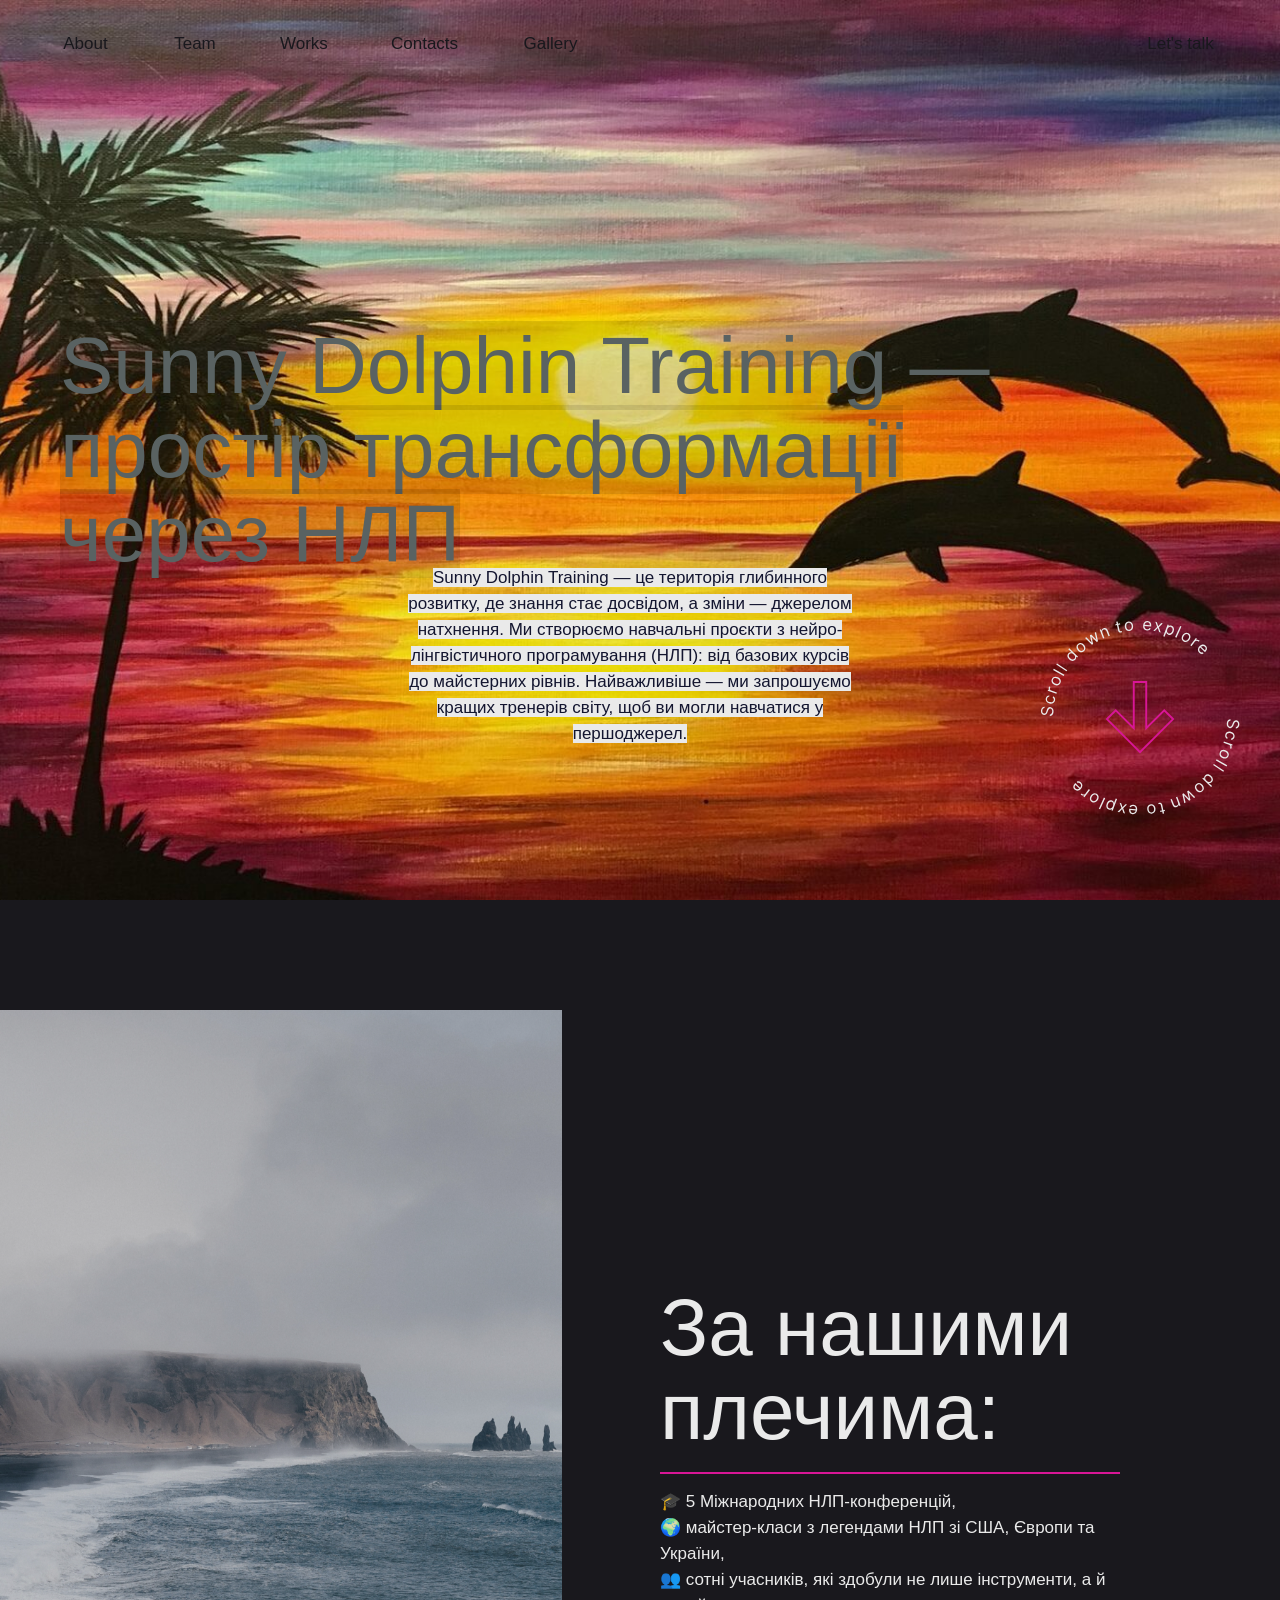
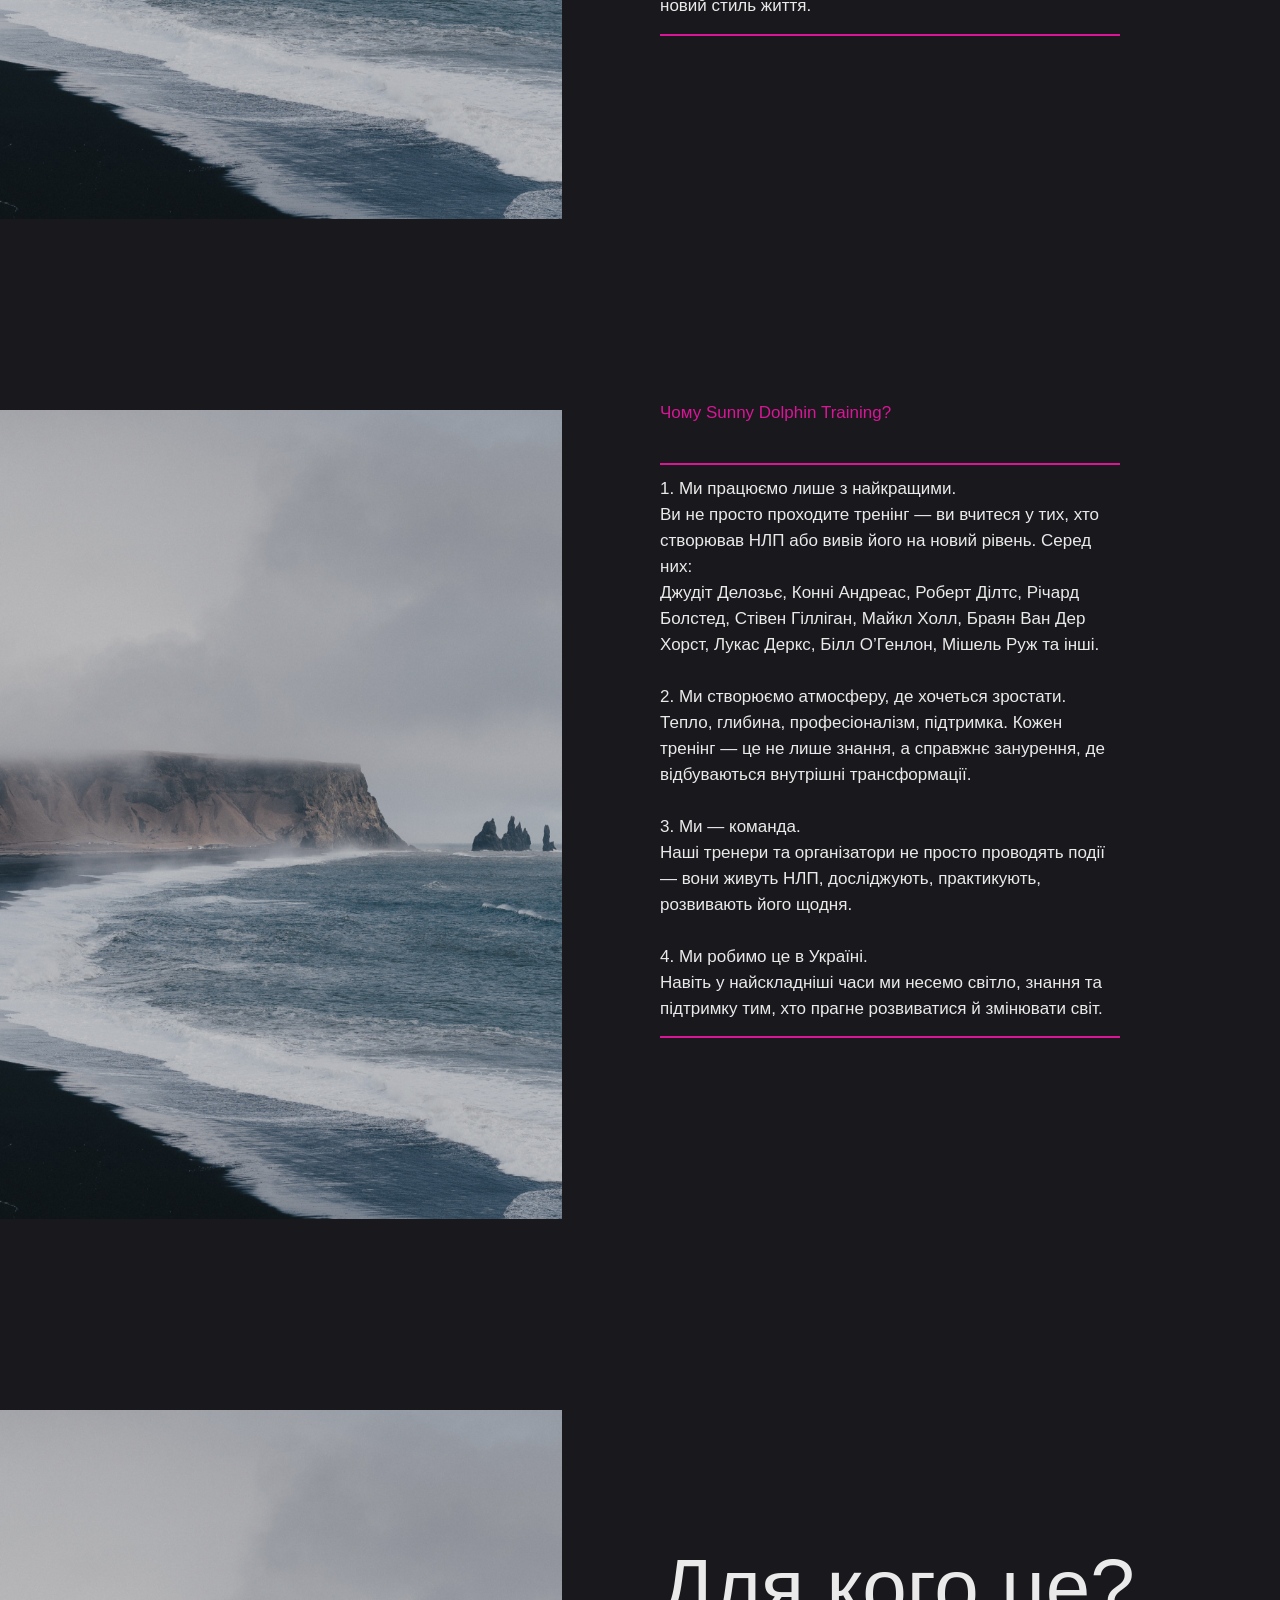
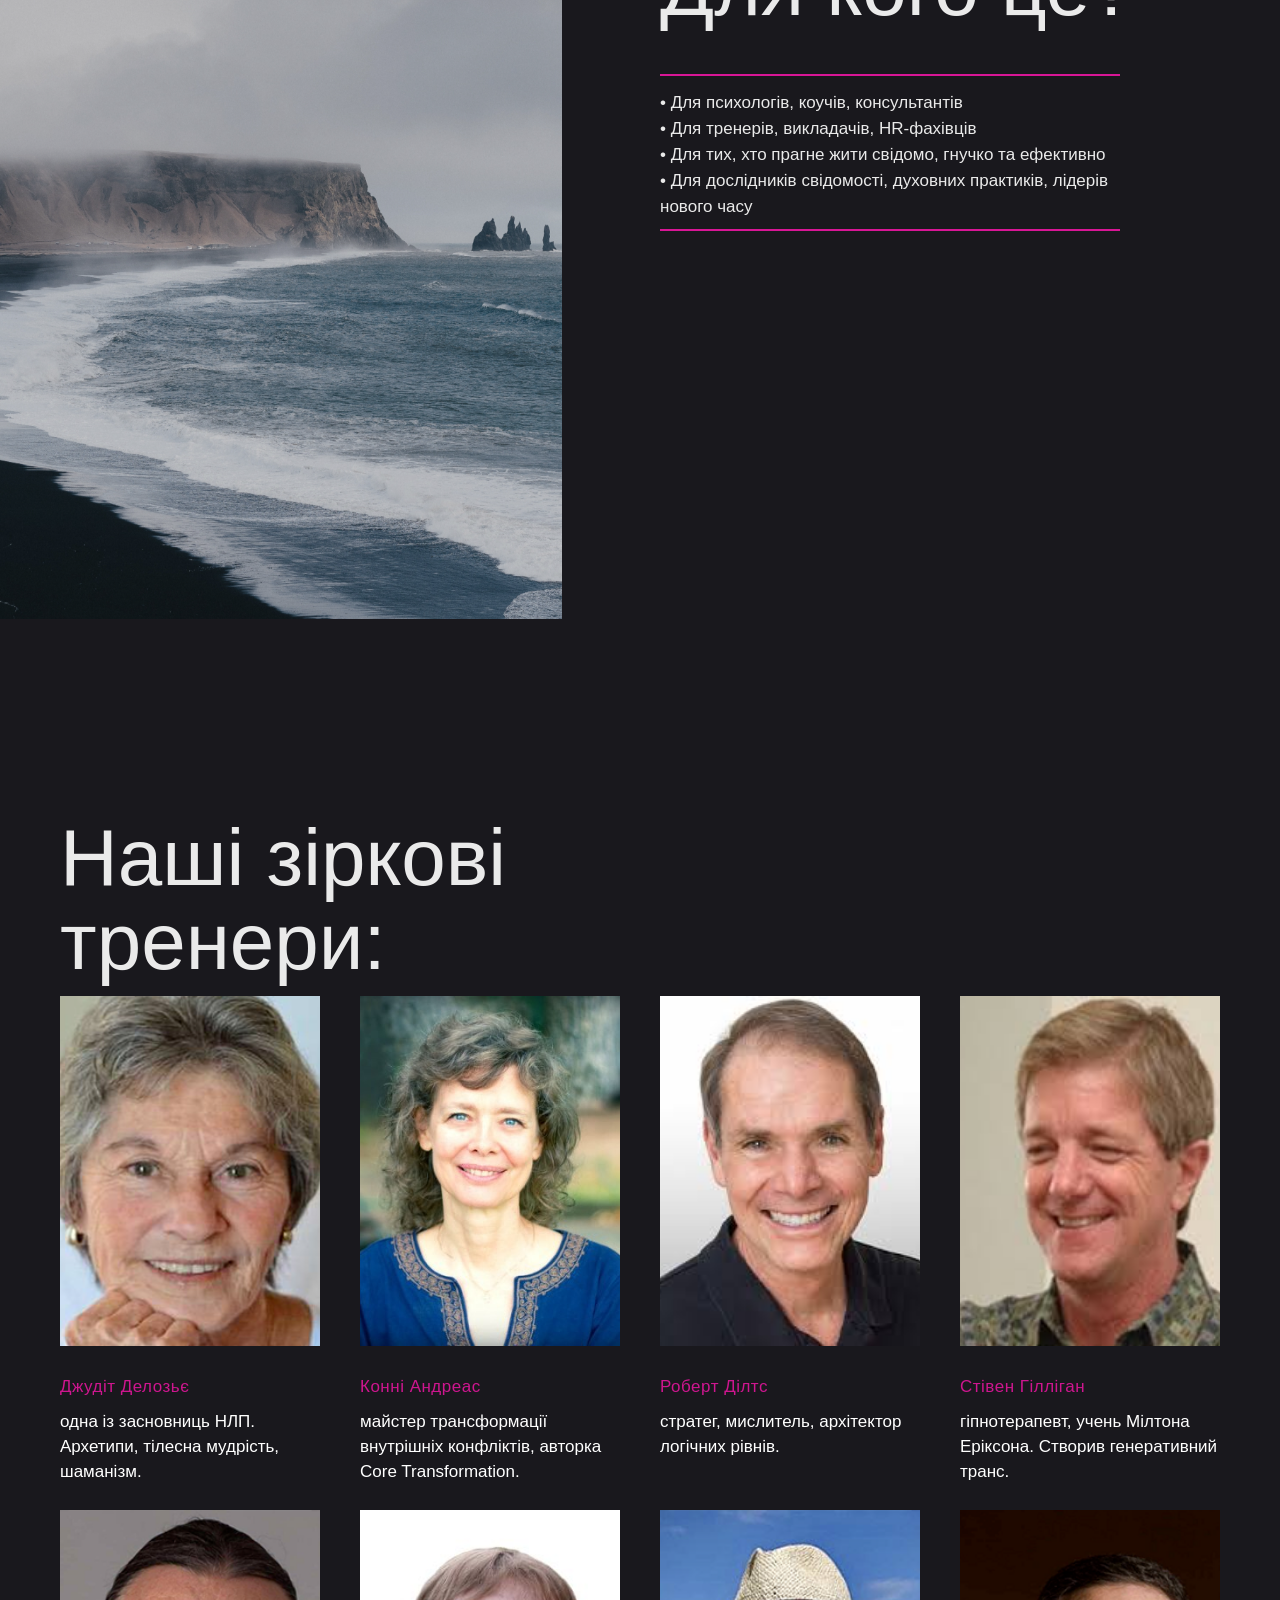
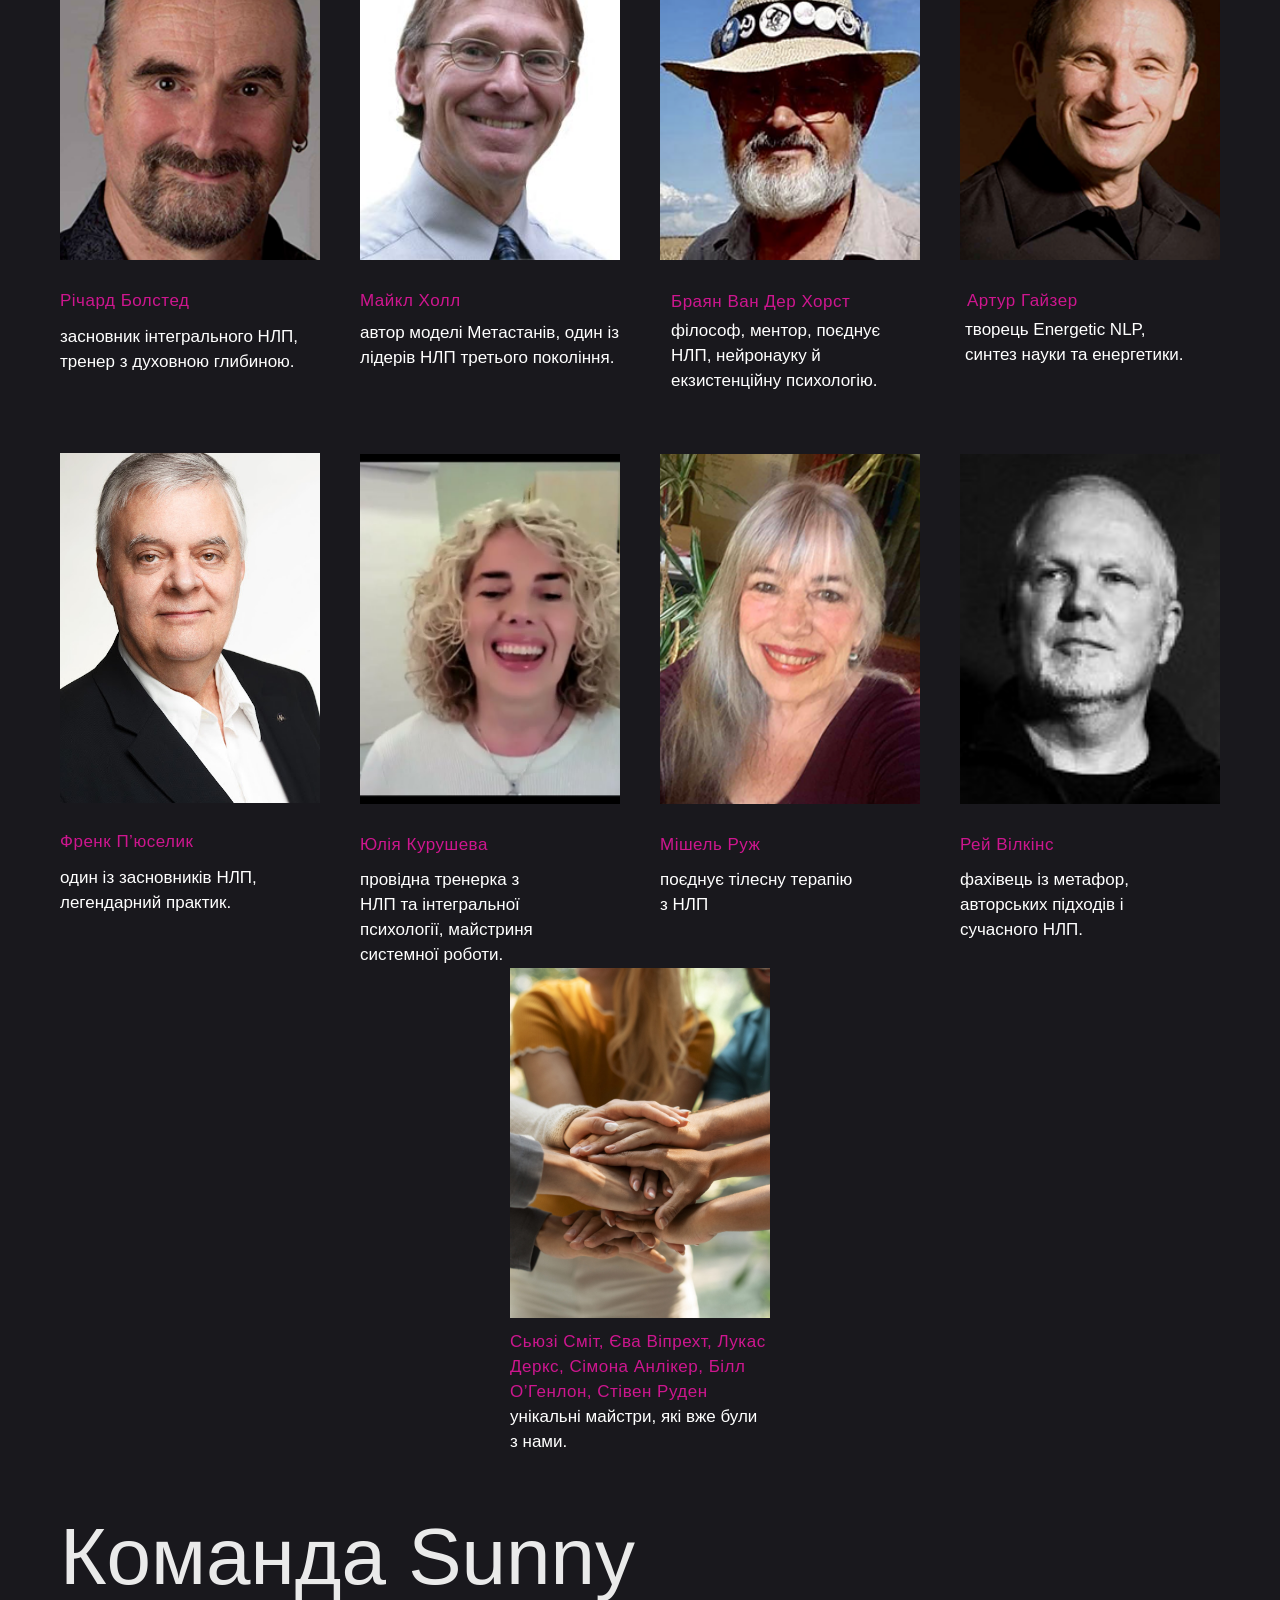
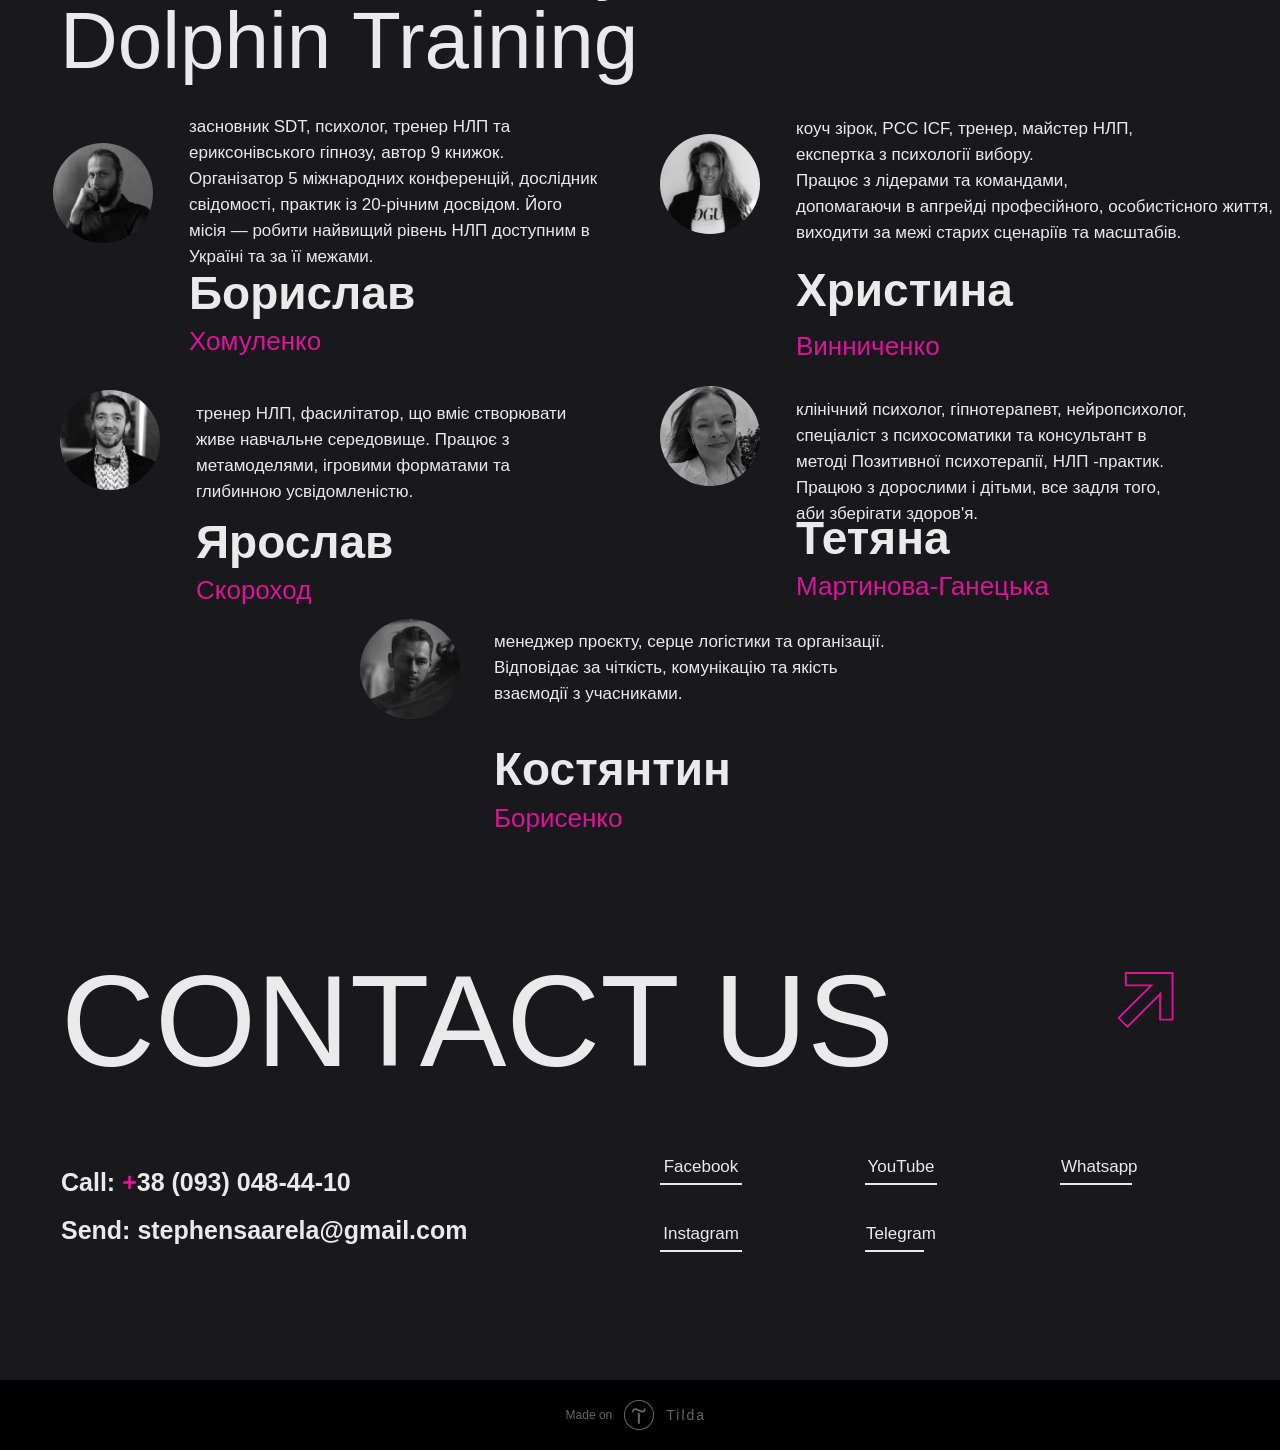
<file: index.html>
<!DOCTYPE html> <html> <head> <meta charset="utf-8" /> <meta http-equiv="Content-Type" content="text/html; charset=utf-8" /> <meta name="viewport" content="width=device-width, initial-scale=1.0" /> <!--metatextblock--> <title>Sunnydolphin</title> <meta name="description" content="Sunny Dolphin Training — простір трансформації через НЛП" /> <meta name="keywords" content="Borislav, Khomulenko, Borislav Khomulenko, Борислав, Хомуленко, Борислав Хомуленко, Борис Хомуленко, Борис, тренер, коуч, психолог, НЛП, Харьков " /> <meta property="og:url" content="http://sunnydolphin.space" /> <meta property="og:title" content="Sunnydolphin" /> <meta property="og:description" content="Sunny Dolphin Training — простір трансформації через НЛП" /> <meta property="og:type" content="website" /> <meta property="og:image" content="images/tild3030-6661-4035-a262-373833313638__1647812475_1-abrakad.jpg" /> <link rel="canonical" href="http://sunnydolphin.space"> <!--/metatextblock--> <meta name="format-detection" content="telephone=no" /> <meta http-equiv="x-dns-prefetch-control" content="on"> <link rel="dns-prefetch" href="https://ws.tildacdn.com">  <link rel="shortcut icon" href="images/tildafavicon.ico" type="image/x-icon" /> <!-- Assets --> <script src="https://neo.tildacdn.com/js/tilda-fallback-1.0.min.js" async charset="utf-8"></script> <link rel="stylesheet" href="css/tilda-grid-3.0.min.css" type="text/css" media="all" onerror="this.loaderr='y';"/> <link rel="stylesheet" href="css/tilda-blocks-page70611431.min.css?t=1757060506" type="text/css" media="all" onerror="this.loaderr='y';" /> <link rel="stylesheet" href="css/tilda-animation-2.0.min.css" type="text/css" media="all" onerror="this.loaderr='y';" /> <link rel="stylesheet" href="css/fonts-tildasans.css" type="text/css" media="all" onerror="this.loaderr='y';" /> <script nomodule src="js/tilda-polyfill-1.0.min.js" charset="utf-8"></script> <script type="text/javascript">function t_onReady(func) {if(document.readyState!='loading') {func();} else {document.addEventListener('DOMContentLoaded',func);}}
function t_onFuncLoad(funcName,okFunc,time) {if(typeof window[funcName]==='function') {okFunc();} else {setTimeout(function() {t_onFuncLoad(funcName,okFunc,time);},(time||100));}}function t396_initialScale(t){var e=document.getElementById("rec"+t);if(e){var i=e.querySelector(".t396__artboard");if(i){window.tn_scale_initial_window_width||(window.tn_scale_initial_window_width=document.documentElement.clientWidth);var a=window.tn_scale_initial_window_width,r=[],n,l=i.getAttribute("data-artboard-screens");if(l){l=l.split(",");for(var o=0;o<l.length;o++)r[o]=parseInt(l[o],10)}else r=[320,480,640,960,1200];for(var o=0;o<r.length;o++){var d=r[o];a>=d&&(n=d)}var _="edit"===window.allrecords.getAttribute("data-tilda-mode"),c="center"===t396_getFieldValue(i,"valign",n,r),s="grid"===t396_getFieldValue(i,"upscale",n,r),w=t396_getFieldValue(i,"height_vh",n,r),g=t396_getFieldValue(i,"height",n,r),u=!!window.opr&&!!window.opr.addons||!!window.opera||-1!==navigator.userAgent.indexOf(" OPR/");if(!_&&c&&!s&&!w&&g&&!u){var h=parseFloat((a/n).toFixed(3)),f=[i,i.querySelector(".t396__carrier"),i.querySelector(".t396__filter")],v=Math.floor(parseInt(g,10)*h)+"px",p;i.style.setProperty("--initial-scale-height",v);for(var o=0;o<f.length;o++)f[o].style.setProperty("height","var(--initial-scale-height)");t396_scaleInitial__getElementsToScale(i).forEach((function(t){t.style.zoom=h}))}}}}function t396_scaleInitial__getElementsToScale(t){return t?Array.prototype.slice.call(t.children).filter((function(t){return t&&(t.classList.contains("t396__elem")||t.classList.contains("t396__group"))})):[]}function t396_getFieldValue(t,e,i,a){var r,n=a[a.length-1];if(!(r=i===n?t.getAttribute("data-artboard-"+e):t.getAttribute("data-artboard-"+e+"-res-"+i)))for(var l=0;l<a.length;l++){var o=a[l];if(!(o<=i)&&(r=o===n?t.getAttribute("data-artboard-"+e):t.getAttribute("data-artboard-"+e+"-res-"+o)))break}return r}window.TN_SCALE_INITIAL_VER="1.0",window.tn_scale_initial_window_width=null;</script> <script src="js/tilda-scripts-3.0.min.js" charset="utf-8" defer onerror="this.loaderr='y';"></script> <script src="js/tilda-blocks-page70611431.min.js?t=1757060506" charset="utf-8" async onerror="this.loaderr='y';"></script> <script src="js/lazyload-1.3.min.export.js" charset="utf-8" async onerror="this.loaderr='y';"></script> <script src="js/tilda-animation-2.0.min.js" charset="utf-8" async onerror="this.loaderr='y';"></script> <script src="js/tilda-zero-1.1.min.js" charset="utf-8" async onerror="this.loaderr='y';"></script> <script src="js/tilda-animation-sbs-1.0.min.js" charset="utf-8" async onerror="this.loaderr='y';"></script> <script src="js/tilda-zero-scale-1.0.min.js" charset="utf-8" async onerror="this.loaderr='y';"></script> <script src="js/tilda-events-1.0.min.js" charset="utf-8" async onerror="this.loaderr='y';"></script> <script type="text/javascript">window.dataLayer=window.dataLayer||[];</script> <script type="text/javascript">(function() {if((/bot|google|yandex|baidu|bing|msn|duckduckbot|teoma|slurp|crawler|spider|robot|crawling|facebook/i.test(navigator.userAgent))===false&&typeof(sessionStorage)!='undefined'&&sessionStorage.getItem('visited')!=='y'&&document.visibilityState){var style=document.createElement('style');style.type='text/css';style.innerHTML='@media screen and (min-width: 980px) {.t-records {opacity: 0;}.t-records_animated {-webkit-transition: opacity ease-in-out .2s;-moz-transition: opacity ease-in-out .2s;-o-transition: opacity ease-in-out .2s;transition: opacity ease-in-out .2s;}.t-records.t-records_visible {opacity: 1;}}';document.getElementsByTagName('head')[0].appendChild(style);function t_setvisRecs(){var alr=document.querySelectorAll('.t-records');Array.prototype.forEach.call(alr,function(el) {el.classList.add("t-records_animated");});setTimeout(function() {Array.prototype.forEach.call(alr,function(el) {el.classList.add("t-records_visible");});sessionStorage.setItem("visited","y");},400);}
document.addEventListener('DOMContentLoaded',t_setvisRecs);}})();</script></head> <body class="t-body" style="margin:0;"> <!--allrecords--> <div id="allrecords" data-tilda-export="yes" class="t-records" data-hook="blocks-collection-content-node" data-tilda-project-id="13622641" data-tilda-page-id="70611431" data-tilda-formskey="022e7f4e77d83510981feabb13622641" data-tilda-cookie="no" data-tilda-lazy="yes" data-tilda-root-zone="one" data-tilda-project-country="UA"> <div id="rec1094743116" class="r t-rec" style=" " data-animationappear="off" data-record-type="396"> <!-- T396 --> <style>#rec1094743116 .t396__artboard {min-height:650px;height:100vh;background-color:#ffffff;}#rec1094743116 .t396__filter {min-height:650px;height:100vh;}#rec1094743116 .t396__carrier{min-height:650px;height:100vh;background-position:center center;background-attachment:scroll;background-size:cover;background-repeat:no-repeat;}@media screen and (max-width:1199px) {#rec1094743116 .t396__artboard,#rec1094743116 .t396__filter,#rec1094743116 .t396__carrier {min-height:670px;}#rec1094743116 .t396__filter {}#rec1094743116 .t396__carrier {background-attachment:scroll;}}@media screen and (max-width:959px) {#rec1094743116 .t396__artboard,#rec1094743116 .t396__filter,#rec1094743116 .t396__carrier {min-height:800px;}#rec1094743116 .t396__filter {}#rec1094743116 .t396__carrier {background-attachment:scroll;}}@media screen and (max-width:639px) {#rec1094743116 .t396__artboard,#rec1094743116 .t396__filter,#rec1094743116 .t396__carrier {min-height:470px;}#rec1094743116 .t396__filter {}#rec1094743116 .t396__carrier {background-attachment:scroll;}}@media screen and (max-width:479px) {#rec1094743116 .t396__artboard,#rec1094743116 .t396__filter,#rec1094743116 .t396__carrier {min-height:650px;height:10vh;}#rec1094743116 .t396__filter {}#rec1094743116 .t396__carrier {background-attachment:scroll;}}#rec1094743116 .tn-elem[data-elem-id="1607700043244"] {z-index:3;top:0px;left:0px;width:100%;height:100%;}#rec1094743116 .tn-elem[data-elem-id="1607700043244"] .tn-atom {border-radius:0px 0px 0px 0px;background-position:center center;background-size:cover;background-repeat:no-repeat;border-color:transparent ;border-style:solid;}@media screen and (max-width:1199px) {#rec1094743116 .tn-elem[data-elem-id="1607700043244"] {display:table;}}@media screen and (max-width:959px) {#rec1094743116 .tn-elem[data-elem-id="1607700043244"] {display:table;}}@media screen and (max-width:639px) {#rec1094743116 .tn-elem[data-elem-id="1607700043244"] {display:table;}}@media screen and (max-width:479px) {#rec1094743116 .tn-elem[data-elem-id="1607700043244"] {display:table;}}#rec1094743116 .tn-elem[data-elem-id="1607933920028"]{color:#19181d;text-align:center;z-index:3;top:30px;left:calc(50% - 600px + 20px);width:51px;height:28px;}#rec1094743116 .tn-elem[data-elem-id="1607933920028"] .tn-atom{color:#19181d;font-size:17px;font-family:'Arial',Arial,sans-serif;line-height:1.55;font-weight:400;border-width:1px;border-radius:30px 30px 30px 30px;background-position:center center;border-color:transparent ;border-style:solid;transition:background-color 0.2s ease-in-out,color 0.2s ease-in-out,border-color 0.2s ease-in-out;}@media (hover),(min-width:0\0) {#rec1094743116 .tn-elem[data-elem-id="1607933920028"] .tn-atom:hover {}#rec1094743116 .tn-elem[data-elem-id="1607933920028"] .tn-atom:hover {color:#d81696;}}@media screen and (max-width:1199px) {#rec1094743116 .tn-elem[data-elem-id="1607933920028"] {display:table;top:30px;left:calc(50% - 480px + 10px);}}@media screen and (max-width:959px) {#rec1094743116 .tn-elem[data-elem-id="1607933920028"] {display:table;top:30px;left:calc(50% - 320px + 10px);}}@media screen and (max-width:639px) {#rec1094743116 .tn-elem[data-elem-id="1607933920028"] {display:table;top:-110px;left:calc(50% - 240px + 10px);}#rec1094743116 .tn-elem[data-elem-id="1607933920028"] .tn-atom {background-size:cover;opacity:0;}}@media screen and (max-width:479px) {#rec1094743116 .tn-elem[data-elem-id="1607933920028"] {display:table;}}#rec1094743116 .tn-elem[data-elem-id="1607934034402"]{color:#19181d;text-align:center;z-index:3;top:30px;left:calc(50% - 600px + 132px);width:46px;height:28px;}#rec1094743116 .tn-elem[data-elem-id="1607934034402"] .tn-atom{color:#19181d;font-size:17px;font-family:'Arial',Arial,sans-serif;line-height:1.55;font-weight:400;border-width:1px;border-radius:30px 30px 30px 30px;background-position:center center;border-color:transparent ;border-style:solid;transition:background-color 0.2s ease-in-out,color 0.2s ease-in-out,border-color 0.2s ease-in-out;}@media (hover),(min-width:0\0) {#rec1094743116 .tn-elem[data-elem-id="1607934034402"] .tn-atom:hover {}#rec1094743116 .tn-elem[data-elem-id="1607934034402"] .tn-atom:hover {color:#d81696;}}@media screen and (max-width:1199px) {#rec1094743116 .tn-elem[data-elem-id="1607934034402"] {display:table;top:30px;left:calc(50% - 480px + 122px);}}@media screen and (max-width:959px) {#rec1094743116 .tn-elem[data-elem-id="1607934034402"] {display:table;top:30px;left:calc(50% - 320px + 102px);}}@media screen and (max-width:639px) {#rec1094743116 .tn-elem[data-elem-id="1607934034402"] {display:table;top:-110px;left:calc(50% - 240px + 101px);}#rec1094743116 .tn-elem[data-elem-id="1607934034402"] .tn-atom {background-size:cover;opacity:0;}}@media screen and (max-width:479px) {#rec1094743116 .tn-elem[data-elem-id="1607934034402"] {display:table;}}#rec1094743116 .tn-elem[data-elem-id="1607934059808"]{color:#19181d;text-align:center;z-index:3;top:30px;left:calc(50% - 600px + 239px);width:49px;height:28px;}#rec1094743116 .tn-elem[data-elem-id="1607934059808"] .tn-atom{color:#19181d;font-size:17px;font-family:'Arial',Arial,sans-serif;line-height:1.55;font-weight:400;border-width:1px;border-radius:30px 30px 30px 30px;background-position:center center;border-color:transparent ;border-style:solid;transition:background-color 0.2s ease-in-out,color 0.2s ease-in-out,border-color 0.2s ease-in-out;}@media (hover),(min-width:0\0) {#rec1094743116 .tn-elem[data-elem-id="1607934059808"] .tn-atom:hover {}#rec1094743116 .tn-elem[data-elem-id="1607934059808"] .tn-atom:hover {color:#d81696;}}@media screen and (max-width:1199px) {#rec1094743116 .tn-elem[data-elem-id="1607934059808"] {display:table;top:30px;left:calc(50% - 480px + 229px);}}@media screen and (max-width:959px) {#rec1094743116 .tn-elem[data-elem-id="1607934059808"] {display:table;top:30px;left:calc(50% - 320px + 189px);}}@media screen and (max-width:639px) {#rec1094743116 .tn-elem[data-elem-id="1607934059808"] {display:table;top:-110px;left:calc(50% - 240px + 187px);}#rec1094743116 .tn-elem[data-elem-id="1607934059808"] .tn-atom {background-size:cover;opacity:0;}}@media screen and (max-width:479px) {#rec1094743116 .tn-elem[data-elem-id="1607934059808"] {display:table;}}#rec1094743116 .tn-elem[data-elem-id="1607934076021"]{color:#19181d;text-align:center;z-index:3;top:30px;left:calc(50% - 600px + 350px);width:68px;height:28px;}#rec1094743116 .tn-elem[data-elem-id="1607934076021"] .tn-atom{color:#19181d;font-size:17px;font-family:'Arial',Arial,sans-serif;line-height:1.55;font-weight:400;border-width:1px;border-radius:30px 30px 30px 30px;background-position:center center;border-color:transparent ;border-style:solid;transition:background-color 0.2s ease-in-out,color 0.2s ease-in-out,border-color 0.2s ease-in-out;}@media (hover),(min-width:0\0) {#rec1094743116 .tn-elem[data-elem-id="1607934076021"] .tn-atom:hover {}#rec1094743116 .tn-elem[data-elem-id="1607934076021"] .tn-atom:hover {color:#d81696;}}@media screen and (max-width:1199px) {#rec1094743116 .tn-elem[data-elem-id="1607934076021"] {display:table;top:30px;left:calc(50% - 480px + 340px);}}@media screen and (max-width:959px) {#rec1094743116 .tn-elem[data-elem-id="1607934076021"] {display:table;top:30px;left:calc(50% - 320px + 280px);}}@media screen and (max-width:639px) {#rec1094743116 .tn-elem[data-elem-id="1607934076021"] {display:table;top:-110px;left:calc(50% - 240px + 279px);}#rec1094743116 .tn-elem[data-elem-id="1607934076021"] .tn-atom {background-size:cover;opacity:0;}}@media screen and (max-width:479px) {#rec1094743116 .tn-elem[data-elem-id="1607934076021"] {display:table;}}#rec1094743116 .tn-elem[data-elem-id="1607934083650"]{color:#19181d;text-align:center;z-index:3;top:30px;left:calc(50% - 600px + 481px);width:59px;height:28px;}#rec1094743116 .tn-elem[data-elem-id="1607934083650"] .tn-atom{color:#19181d;font-size:17px;font-family:'Arial',Arial,sans-serif;line-height:1.55;font-weight:400;border-width:1px;border-radius:30px 30px 30px 30px;background-position:center center;border-color:transparent ;border-style:solid;transition:background-color 0.2s ease-in-out,color 0.2s ease-in-out,border-color 0.2s ease-in-out;}@media (hover),(min-width:0\0) {#rec1094743116 .tn-elem[data-elem-id="1607934083650"] .tn-atom:hover {}#rec1094743116 .tn-elem[data-elem-id="1607934083650"] .tn-atom:hover {color:#d81696;}}@media screen and (max-width:1199px) {#rec1094743116 .tn-elem[data-elem-id="1607934083650"] {display:table;top:30px;left:calc(50% - 480px + 471px);}}@media screen and (max-width:959px) {#rec1094743116 .tn-elem[data-elem-id="1607934083650"] {display:table;top:30px;left:calc(50% - 320px + 391px);}}@media screen and (max-width:639px) {#rec1094743116 .tn-elem[data-elem-id="1607934083650"] {display:table;top:-110px;left:calc(50% - 240px + 394px);}#rec1094743116 .tn-elem[data-elem-id="1607934083650"] .tn-atom {background-size:cover;opacity:0;}}@media screen and (max-width:479px) {#rec1094743116 .tn-elem[data-elem-id="1607934083650"] {display:table;}}#rec1094743116 .tn-elem[data-elem-id="1607934755037"]{color:#19181d;text-align:center;z-index:3;top:30px;left:calc(50% + 600px - 79px + -20px);width:79px;height:28px;}#rec1094743116 .tn-elem[data-elem-id="1607934755037"] .tn-atom{color:#19181d;font-size:17px;font-family:'Arial',Arial,sans-serif;line-height:1.55;font-weight:400;border-width:1px;border-radius:30px 30px 30px 30px;background-position:center center;border-color:transparent ;border-style:solid;transition:background-color 0.2s ease-in-out,color 0.2s ease-in-out,border-color 0.2s ease-in-out;}@media (hover),(min-width:0\0) {#rec1094743116 .tn-elem[data-elem-id="1607934755037"] .tn-atom:hover {}#rec1094743116 .tn-elem[data-elem-id="1607934755037"] .tn-atom:hover {color:#d81696;}}@media screen and (max-width:1199px) {#rec1094743116 .tn-elem[data-elem-id="1607934755037"] {display:table;top:30px;left:calc(50% + 480px - 79px + -20px);}}@media screen and (max-width:959px) {#rec1094743116 .tn-elem[data-elem-id="1607934755037"] {display:table;}}@media screen and (max-width:639px) {#rec1094743116 .tn-elem[data-elem-id="1607934755037"] {display:table;top:20px;left:calc(50% + 240px - 79px + 10px);}}@media screen and (max-width:479px) {#rec1094743116 .tn-elem[data-elem-id="1607934755037"] {display:table;top:30px;left:calc(50% + 160px - 79px + 10px);}}#rec1094743116 .tn-elem[data-elem-id="1607934816665"] {z-index:3;top:59px;left:calc(50% + 600px - 74px + -21px);width:74px;height:2px;}@media (min-width:1200px) {#rec1094743116 .tn-elem.t396__elem--anim-hidden[data-elem-id="1607934816665"] {opacity:0;}}#rec1094743116 .tn-elem[data-elem-id="1607934816665"] .tn-atom {border-radius:0px 0px 0px 0px;background-color:#d81696;background-position:center center;border-color:transparent ;border-style:solid;}@media screen and (max-width:1199px) {#rec1094743116 .tn-elem[data-elem-id="1607934816665"] {display:table;top:60px;left:calc(50% + 480px - 74px + -23px);}}@media screen and (max-width:959px) {#rec1094743116 .tn-elem[data-elem-id="1607934816665"] {display:table;}}@media screen and (max-width:639px) {#rec1094743116 .tn-elem[data-elem-id="1607934816665"] {display:table;top:50px;left:calc(50% + 240px - 74px + 12px);}}@media screen and (max-width:479px) {#rec1094743116 .tn-elem[data-elem-id="1607934816665"] {display:table;top:60px;left:calc(50% + 160px - 74px + 12px);}}#rec1094743116 .tn-elem[data-elem-id="1607934940984"]{color:#51596c;z-index:3;top:calc(50vh - 126px + 0px);left:calc(50% - 600px + 20px);width:1000px;height:auto;}#rec1094743116 .tn-elem[data-elem-id="1607934940984"] .tn-atom {vertical-align:middle;color:#51596c;font-size:80px;font-family:'Arial',Arial,sans-serif;line-height:1.05;font-weight:500;background-position:center center;border-color:transparent ;border-style:solid;}@media screen and (max-width:1199px) {#rec1094743116 .tn-elem[data-elem-id="1607934940984"] {display:table;top:calc(5vh - 126px + -118px);left:calc(50% - 480px + 10px);width:930px;height:auto;}#rec1094743116 .tn-elem[data-elem-id="1607934940984"] .tn-atom{font-size:76px;background-size:cover;}}@media screen and (max-width:959px) {#rec1094743116 .tn-elem[data-elem-id="1607934940984"] {display:table;top:calc(5vh - 126px + -161px);left:calc(50% - 320px + 10px);width:630px;height:auto;}#rec1094743116 .tn-elem[data-elem-id="1607934940984"] {text-align:center;}#rec1094743116 .tn-elem[data-elem-id="1607934940984"] .tn-atom{font-size:54px;line-height:1.2;background-size:cover;}}@media screen and (max-width:639px) {#rec1094743116 .tn-elem[data-elem-id="1607934940984"] {display:table;top:calc(5vh - 126px + -117px);left:calc(50% - 240px + 10px);width:464px;height:auto;}#rec1094743116 .tn-elem[data-elem-id="1607934940984"] .tn-atom{font-size:30px;line-height:1.3;background-size:cover;}}@media screen and (max-width:479px) {#rec1094743116 .tn-elem[data-elem-id="1607934940984"] {display:table;top:calc(5vh - 126px + -167px);left:calc(50% - 160px + 10px);width:300px;height:auto;}#rec1094743116 .tn-elem[data-elem-id="1607934940984"] .tn-atom{font-size:34px;background-size:cover;}}#rec1094743116 .tn-elem[data-elem-id="1608037611872"] {z-index:3;top:calc(100vh - 195px + -85px);left:calc(50% + 600px - 200px + 0px);width:200px;height:auto;}#rec1094743116 .tn-elem.t396__elem--anim-hidden[data-elem-id="1608037611872"] {opacity:0;}#rec1094743116 .tn-elem[data-elem-id="1608037611872"] .tn-atom {border-radius:0px 0px 0px 0px;background-position:center center;border-color:transparent ;border-style:solid;}#rec1094743116 .tn-elem[data-elem-id="1608037611872"] .tn-atom__img {border-radius:0px 0px 0px 0px;object-position:center center;}@media screen and (max-width:1199px) {#rec1094743116 .tn-elem[data-elem-id="1608037611872"] {display:table;top:calc(10vh - 195px + -75px);left:calc(50% + 480px - 200px + 0px);width:190px;height:auto;}}@media screen and (max-width:959px) {#rec1094743116 .tn-elem[data-elem-id="1608037611872"] {display:table;top:calc(10vh - 195px + -53px);left:calc(50% + 320px - 200px + -40px);width:170px;height:auto;}}@media screen and (max-width:639px) {#rec1094743116 .tn-elem[data-elem-id="1608037611872"] {display:table;top:calc(10vh - 195px + -40px);left:calc(50% + 240px - 200px + -40px);width:110px;height:auto;}}@media screen and (max-width:479px) {#rec1094743116 .tn-elem[data-elem-id="1608037611872"] {display:table;top:calc(10vh - 195px + -40px);left:calc(50% + 160px - 200px + 10px);height:auto;}}#rec1094743116 .tn-elem[data-elem-id="1608037737833"] {z-index:3;top:calc(100vh - 73px + -146px);left:calc(50% + 600px - 70px + -65px);width:70px;height:auto;}#rec1094743116 .tn-elem[data-elem-id="1608037737833"] .tn-atom {border-radius:0px 0px 0px 0px;background-position:center center;border-color:transparent ;border-style:solid;}#rec1094743116 .tn-elem[data-elem-id="1608037737833"] .tn-atom__img {border-radius:0px 0px 0px 0px;object-position:center center;}@media screen and (max-width:1199px) {#rec1094743116 .tn-elem[data-elem-id="1608037737833"] {display:table;top:calc(10vh - 73px + -131px);left:calc(50% + 480px - 70px + -60px);height:auto;}}@media screen and (max-width:959px) {#rec1094743116 .tn-elem[data-elem-id="1608037737833"] {display:table;top:calc(10vh - 73px + -97px);left:calc(50% + 320px - 70px + -100px);width:50px;height:auto;}}@media screen and (max-width:639px) {#rec1094743116 .tn-elem[data-elem-id="1608037737833"] {display:table;top:calc(10vh - 73px + -73px);left:calc(50% + 240px - 70px + -75px);width:40px;height:auto;}}@media screen and (max-width:479px) {#rec1094743116 .tn-elem[data-elem-id="1608037737833"] {display:table;top:calc(10vh - 73px + -73px);left:calc(50% + 160px - 70px + 45px);height:auto;}}#rec1094743116 .tn-elem[data-elem-id="1608045530193"]{color:#13152f;text-align:center;z-index:3;top:calc(50vh - 91px + 207px);left:calc(50% - 600px + 360px);width:460px;height:auto;}#rec1094743116 .tn-elem[data-elem-id="1608045530193"] .tn-atom {vertical-align:middle;color:#13152f;font-size:17px;font-family:'Arial',Arial,sans-serif;line-height:1.55;font-weight:400;background-position:center center;border-color:transparent ;border-style:solid;}@media screen and (max-width:1199px) {#rec1094743116 .tn-elem[data-elem-id="1608045530193"] {display:table;top:calc(5vh - 91px + 128px);left:calc(50% - 480px + 210px);height:auto;}}@media screen and (max-width:959px) {#rec1094743116 .tn-elem[data-elem-id="1608045530193"] {display:table;top:calc(5vh - 91px + 56px);left:calc(50% - 320px + 90px);height:auto;}}@media screen and (max-width:639px) {#rec1094743116 .tn-elem[data-elem-id="1608045530193"] {display:table;top:calc(5vh - 91px + 18px);left:calc(50% - 240px + 55px);width:360px;height:auto;}#rec1094743116 .tn-elem[data-elem-id="1608045530193"] .tn-atom{font-size:13px;background-size:cover;}}@media screen and (max-width:479px) {#rec1094743116 .tn-elem[data-elem-id="1608045530193"] {display:table;top:calc(5vh - 91px + 260px);left:calc(50% - 160px + 10px);width:300px;height:auto;}}</style> <div class='t396'> <div class="t396__artboard" data-artboard-recid="1094743116" data-artboard-screens="320,480,640,960,1200" data-artboard-height="650" data-artboard-valign="stretch" data-artboard-height_vh="100" data-artboard-upscale="grid" data-artboard-height-res-320="650" data-artboard-height_vh-res-320="10" data-artboard-height-res-480="470" data-artboard-height-res-640="800" data-artboard-height-res-960="670"> <div class="t396__carrier" data-artboard-recid="1094743116"></div> <div class="t396__filter" data-artboard-recid="1094743116"></div> <div class='t396__elem tn-elem tn-elem__10947431161607700043244' data-elem-id='1607700043244' data-elem-type='shape' data-field-top-value="0" data-field-left-value="0" data-field-height-value="100" data-field-width-value="100" data-field-axisy-value="top" data-field-axisx-value="left" data-field-container-value="window" data-field-topunits-value="px" data-field-leftunits-value="px" data-field-heightunits-value="%" data-field-widthunits-value="%"> <div class='tn-atom t-bgimg' data-original="images/tild6633-6535-4834-b732-343036623630___-1.jpg"
aria-label='' role="img"> </div> </div> <div class='t396__elem tn-elem tn-elem__10947431161607933920028' data-elem-id='1607933920028' data-elem-type='button' data-field-top-value="30" data-field-left-value="20" data-field-height-value="28" data-field-width-value="51" data-field-axisy-value="top" data-field-axisx-value="left" data-field-container-value="grid" data-field-topunits-value="px" data-field-leftunits-value="px" data-field-heightunits-value="px" data-field-widthunits-value="px" data-field-top-res-480-value="-110" data-field-left-res-480-value="10" data-field-top-res-640-value="30" data-field-left-res-640-value="10" data-field-top-res-960-value="30" data-field-left-res-960-value="10"> <a class='tn-atom' href="/">About</a> </div> <div class='t396__elem tn-elem tn-elem__10947431161607934034402' data-elem-id='1607934034402' data-elem-type='button' data-field-top-value="30" data-field-left-value="132" data-field-height-value="28" data-field-width-value="46" data-field-axisy-value="top" data-field-axisx-value="left" data-field-container-value="grid" data-field-topunits-value="px" data-field-leftunits-value="px" data-field-heightunits-value="px" data-field-widthunits-value="px" data-field-top-res-480-value="-110" data-field-left-res-480-value="101" data-field-top-res-640-value="30" data-field-left-res-640-value="102" data-field-top-res-960-value="30" data-field-left-res-960-value="122"> <a class='tn-atom' href="/">Team</a> </div> <div class='t396__elem tn-elem tn-elem__10947431161607934059808' data-elem-id='1607934059808' data-elem-type='button' data-field-top-value="30" data-field-left-value="239" data-field-height-value="28" data-field-width-value="49" data-field-axisy-value="top" data-field-axisx-value="left" data-field-container-value="grid" data-field-topunits-value="px" data-field-leftunits-value="px" data-field-heightunits-value="px" data-field-widthunits-value="px" data-field-top-res-480-value="-110" data-field-left-res-480-value="187" data-field-top-res-640-value="30" data-field-left-res-640-value="189" data-field-top-res-960-value="30" data-field-left-res-960-value="229"> <a class='tn-atom' href="/">Works</a> </div> <div class='t396__elem tn-elem tn-elem__10947431161607934076021' data-elem-id='1607934076021' data-elem-type='button' data-field-top-value="30" data-field-left-value="350" data-field-height-value="28" data-field-width-value="68" data-field-axisy-value="top" data-field-axisx-value="left" data-field-container-value="grid" data-field-topunits-value="px" data-field-leftunits-value="px" data-field-heightunits-value="px" data-field-widthunits-value="px" data-field-top-res-480-value="-110" data-field-left-res-480-value="279" data-field-top-res-640-value="30" data-field-left-res-640-value="280" data-field-top-res-960-value="30" data-field-left-res-960-value="340"> <a class='tn-atom' href="/">Contacts</a> </div> <div class='t396__elem tn-elem tn-elem__10947431161607934083650' data-elem-id='1607934083650' data-elem-type='button' data-field-top-value="30" data-field-left-value="481" data-field-height-value="28" data-field-width-value="59" data-field-axisy-value="top" data-field-axisx-value="left" data-field-container-value="grid" data-field-topunits-value="px" data-field-leftunits-value="px" data-field-heightunits-value="px" data-field-widthunits-value="px" data-field-top-res-480-value="-110" data-field-left-res-480-value="394" data-field-top-res-640-value="30" data-field-left-res-640-value="391" data-field-top-res-960-value="30" data-field-left-res-960-value="471"> <a class='tn-atom' href="/">Gallery</a> </div> <div class='t396__elem tn-elem tn-elem__10947431161607934755037' data-elem-id='1607934755037' data-elem-type='button' data-field-top-value="30" data-field-left-value="-20" data-field-height-value="28" data-field-width-value="79" data-field-axisy-value="top" data-field-axisx-value="right" data-field-container-value="grid" data-field-topunits-value="px" data-field-leftunits-value="px" data-field-heightunits-value="px" data-field-widthunits-value="px" data-field-top-res-320-value="30" data-field-left-res-320-value="10" data-field-top-res-480-value="20" data-field-left-res-480-value="10" data-field-axisx-res-480-value="left" data-field-top-res-960-value="30" data-field-left-res-960-value="-20"> <a class='tn-atom' href="/">Let's talk</a> </div> <div class='t396__elem tn-elem tn-elem__10947431161607934816665 t396__elem--anim-hidden' data-elem-id='1607934816665' data-elem-type='shape' data-field-top-value="59" data-field-left-value="-21" data-field-height-value="2" data-field-width-value="74" data-field-axisy-value="top" data-field-axisx-value="right" data-field-container-value="grid" data-field-topunits-value="px" data-field-leftunits-value="px" data-field-heightunits-value="px" data-field-widthunits-value="px" data-animate-sbs-event="hover" data-animate-sbs-trgels="1607934755037" data-animate-sbs-opts="[{'ti':0,'mx':0,'my':0,'sx':1,'sy':1,'op':1,'ro':0,'bl':'0','ea':'','dt':0},{'ti':0,'mx':0,'my':8,'sx':1,'sy':1,'op':0,'ro':0,'bl':'0','ea':'','dt':0},{'ti':200,'mx':0,'my':0,'sx':1,'sy':1,'op':1,'ro':0,'bl':'0','ea':'easeOut','dt':0}]" data-field-top-res-320-value="60" data-field-left-res-320-value="12" data-field-top-res-480-value="50" data-field-left-res-480-value="12" data-field-axisx-res-480-value="left" data-field-top-res-960-value="60" data-field-left-res-960-value="-23"> <div class='tn-atom'> </div> </div> <div class='t396__elem tn-elem tn-elem__10947431161607934940984 t-animate' data-elem-id='1607934940984' data-elem-type='text' data-field-top-value="0" data-field-left-value="20" data-field-height-value="252" data-field-width-value="1000" data-field-axisy-value="center" data-field-axisx-value="left" data-field-container-value="grid" data-field-topunits-value="px" data-field-leftunits-value="px" data-field-heightunits-value="px" data-field-widthunits-value="px" data-animate-style="fadeinup" data-animate-duration="2" data-animate-distance="40" data-animate-mobile="y" data-field-textfit-value="autoheight" data-field-top-res-320-value="-167" data-field-left-res-320-value="10" data-field-width-res-320-value="300" data-field-axisy-res-320-value="center" data-field-top-res-480-value="-117" data-field-left-res-480-value="10" data-field-width-res-480-value="464" data-field-top-res-640-value="-161" data-field-left-res-640-value="10" data-field-width-res-640-value="630" data-field-top-res-960-value="-118" data-field-left-res-960-value="10" data-field-width-res-960-value="930"> <div class='tn-atom'field='tn_text_1607934940984'><span style="background-color: rgba(0, 0, 0, 0.1); color: rgb(89, 98, 98);">Sunny Dolphin Training — простір трансформації через НЛП</span></div> </div> <div class='t396__elem tn-elem tn-elem__10947431161608037611872 ' data-elem-id='1608037611872' data-elem-type='image' data-field-top-value="-85" data-field-left-value="0" data-field-height-value="195" data-field-width-value="200" data-field-axisy-value="bottom" data-field-axisx-value="right" data-field-container-value="grid" data-field-topunits-value="px" data-field-leftunits-value="px" data-field-heightunits-value="px" data-field-widthunits-value="px" data-animate-mobile="y" data-animate-sbs-event="intoview" data-animate-sbs-trg="1" data-animate-sbs-trgofst="0" data-animate-sbs-loop="loop" data-animate-sbs-opts="[{'ti':0,'mx':0,'my':0,'sx':1,'sy':1,'op':1,'ro':0,'bl':'0','ea':'','dt':0},{'ti':20000,'mx':0,'my':0,'sx':1,'sy':1,'op':1,'ro':360,'bl':'0','ea':'bounceFin','dt':0}]" data-field-filewidth-value="202" data-field-fileheight-value="197" data-field-heightmode-value="hug" data-field-top-res-320-value="-40" data-field-left-res-320-value="10" data-field-height-res-320-value="107" data-field-axisx-res-320-value="left" data-field-top-res-480-value="-40" data-field-left-res-480-value="-40" data-field-height-res-480-value="107" data-field-width-res-480-value="110" data-field-top-res-640-value="-53" data-field-left-res-640-value="-40" data-field-height-res-640-value="166" data-field-width-res-640-value="170" data-field-top-res-960-value="-75" data-field-left-res-960-value="0" data-field-height-res-960-value="185" data-field-width-res-960-value="190"> <div class='tn-atom'> <img class='tn-atom__img t-img' data-original='images/tild3332-3333-4665-b030-353533626262__arrow.svg'
src='images/tild3332-3333-4665-b030-353533626262__arrow.svg'
alt='' imgfield='tn_img_1608037611872'
/> </div> </div> <div class='t396__elem tn-elem tn-elem__10947431161608037737833' data-elem-id='1608037737833' data-elem-type='image' data-field-top-value="-146" data-field-left-value="-65" data-field-height-value="73" data-field-width-value="70" data-field-axisy-value="bottom" data-field-axisx-value="right" data-field-container-value="grid" data-field-topunits-value="px" data-field-leftunits-value="px" data-field-heightunits-value="px" data-field-widthunits-value="px" data-field-filewidth-value="73" data-field-fileheight-value="76" data-field-heightmode-value="hug" data-field-top-res-320-value="-73" data-field-left-res-320-value="45" data-field-height-res-320-value="42" data-field-axisx-res-320-value="left" data-field-top-res-480-value="-73" data-field-left-res-480-value="-75" data-field-height-res-480-value="42" data-field-width-res-480-value="40" data-field-top-res-640-value="-97" data-field-left-res-640-value="-100" data-field-height-res-640-value="52" data-field-width-res-640-value="50" data-field-top-res-960-value="-131" data-field-left-res-960-value="-60" data-field-height-res-960-value="73"> <div class='tn-atom'> <img class='tn-atom__img t-img' data-original='images/tild3932-3731-4661-b366-666639636661__arrow2.svg'
src='images/tild3932-3731-4661-b366-666639636661__arrow2.svg'
alt='' imgfield='tn_img_1608037737833'
/> </div> </div> <div class='t396__elem tn-elem tn-elem__10947431161608045530193 t-animate' data-elem-id='1608045530193' data-elem-type='text' data-field-top-value="207" data-field-left-value="360" data-field-height-value="182" data-field-width-value="460" data-field-axisy-value="center" data-field-axisx-value="left" data-field-container-value="grid" data-field-topunits-value="px" data-field-leftunits-value="px" data-field-heightunits-value="px" data-field-widthunits-value="px" data-animate-style="fadeinup" data-animate-duration="2" data-animate-distance="30" data-animate-mobile="y" data-field-textfit-value="autoheight" data-field-top-res-320-value="260" data-field-left-res-320-value="10" data-field-width-res-320-value="300" data-field-axisy-res-320-value="top" data-field-top-res-480-value="18" data-field-left-res-480-value="55" data-field-width-res-480-value="360" data-field-top-res-640-value="56" data-field-left-res-640-value="90" data-field-top-res-960-value="128" data-field-left-res-960-value="210"> <div class='tn-atom'field='tn_text_1608045530193'><span style="background-color: rgb(234, 234, 234);">Sunny Dolphin Training — це територія глибинного розвитку, де знання стає досвідом, а зміни — джерелом натхнення. Ми створюємо навчальні проєкти з нейро-лінгвістичного програмування (НЛП): від базових курсів до майстерних рівнів. Найважливіше — ми запрошуємо кращих тренерів світу, щоб ви могли навчатися у першоджерел.</span></div> </div> </div> </div> <script>t_onReady(function() {t_onFuncLoad('t396_init',function() {t396_init('1094743116');});});</script> <!-- /T396 --> </div> <div id="rec1094743121" class="r t-rec t-rec_pt_0 t-rec_pb_0" style="padding-top:0px;padding-bottom:0px; " data-animationappear="off" data-record-type="396"> <!-- T396 --> <style>#rec1094743121 .t396__artboard {height:1000px;background-color:#19181d;}#rec1094743121 .t396__filter {height:1000px;}#rec1094743121 .t396__carrier{height:1000px;background-position:center center;background-attachment:scroll;background-size:cover;background-repeat:no-repeat;}@media screen and (max-width:1199px) {#rec1094743121 .t396__artboard,#rec1094743121 .t396__filter,#rec1094743121 .t396__carrier {height:938px;}#rec1094743121 .t396__filter {}#rec1094743121 .t396__carrier {background-attachment:scroll;}}@media screen and (max-width:959px) {#rec1094743121 .t396__artboard,#rec1094743121 .t396__filter,#rec1094743121 .t396__carrier {height:1000px;}#rec1094743121 .t396__filter {}#rec1094743121 .t396__carrier {background-attachment:scroll;}}@media screen and (max-width:639px) {#rec1094743121 .t396__artboard,#rec1094743121 .t396__filter,#rec1094743121 .t396__carrier {height:915px;}#rec1094743121 .t396__filter {}#rec1094743121 .t396__carrier {background-attachment:scroll;}}@media screen and (max-width:479px) {#rec1094743121 .t396__artboard,#rec1094743121 .t396__filter,#rec1094743121 .t396__carrier {height:910px;}#rec1094743121 .t396__filter {}#rec1094743121 .t396__carrier {background-attachment:scroll;}}#rec1094743121 .tn-elem[data-elem-id="1608047058216"]{color:#eaeaea;z-index:3;top:386px;left:calc(50% - 600px + 620px);width:600px;height:auto;}#rec1094743121 .tn-elem[data-elem-id="1608047058216"] .tn-atom {vertical-align:middle;color:#eaeaea;font-size:80px;font-family:'Arial',Arial,sans-serif;line-height:1.05;font-weight:500;background-position:center center;border-color:transparent ;border-style:solid;}@media screen and (max-width:1199px) {#rec1094743121 .tn-elem[data-elem-id="1608047058216"] {display:table;top:206px;left:calc(50% - 480px + 410px);width:540px;height:auto;}}@media screen and (max-width:959px) {#rec1094743121 .tn-elem[data-elem-id="1608047058216"] {display:table;top:466px;left:calc(50% - 320px + 11px);width:600px;height:auto;}#rec1094743121 .tn-elem[data-elem-id="1608047058216"] .tn-atom{font-size:55px;line-height:1.2;background-size:cover;}}@media screen and (max-width:639px) {#rec1094743121 .tn-elem[data-elem-id="1608047058216"] {display:table;top:419px;left:calc(50% - 240px + 11px);width:460px;height:auto;}#rec1094743121 .tn-elem[data-elem-id="1608047058216"] .tn-atom{font-size:30px;line-height:1.3;background-size:cover;}}@media screen and (max-width:479px) {#rec1094743121 .tn-elem[data-elem-id="1608047058216"] {display:table;top:369px;left:calc(50% - 160px + 10px);width:300px;height:auto;}}#rec1094743121 .tn-elem[data-elem-id="1608047058223"]{color:#eaeaea;z-index:4;top:589px;left:calc(50% - 600px + 620px);width:458px;height:auto;}#rec1094743121 .tn-elem[data-elem-id="1608047058223"] .tn-atom {vertical-align:middle;color:#eaeaea;font-size:17px;font-family:'Arial',Arial,sans-serif;line-height:1.55;font-weight:400;background-position:center center;border-color:transparent ;border-style:solid;}@media screen and (max-width:1199px) {#rec1094743121 .tn-elem[data-elem-id="1608047058223"] {display:table;top:423px;left:calc(50% - 480px + 410px);height:auto;}}@media screen and (max-width:959px) {#rec1094743121 .tn-elem[data-elem-id="1608047058223"] {display:table;top:562px;left:calc(50% - 320px + 11px);width:500px;height:auto;}}@media screen and (max-width:639px) {#rec1094743121 .tn-elem[data-elem-id="1608047058223"] {display:table;top:488px;left:calc(50% - 240px + 11px);width:431px;height:auto;}#rec1094743121 .tn-elem[data-elem-id="1608047058223"] .tn-atom{font-size:16px;background-size:cover;}}@media screen and (max-width:479px) {#rec1094743121 .tn-elem[data-elem-id="1608047058223"] {display:table;top:438px;left:calc(50% - 160px + 10px);width:286px;height:auto;}}#rec1094743121 .tn-elem[data-elem-id="1608047432470"]{z-index:6;top:572px;left:calc(50% - 600px + 620px);width:460px;height:2px;}@media (min-width:1200px) {#rec1094743121 .tn-elem.t396__elem--anim-hidden[data-elem-id="1608047432470"] {opacity:0;}}#rec1094743121 .tn-elem[data-elem-id="1608047432470"] .tn-atom {border-radius:0px 0px 0px 0px;background-color:#d81696;background-position:center center;border-color:transparent ;border-style:solid;}@media screen and (max-width:1199px) {#rec1094743121 .tn-elem[data-elem-id="1608047432470"] {display:table;top:414px;left:calc(50% - 480px + 410px);}}@media screen and (max-width:959px) {#rec1094743121 .tn-elem[data-elem-id="1608047432470"] {display:table;top:560px;left:calc(50% - 320px + 11px);}}@media screen and (max-width:639px) {#rec1094743121 .tn-elem[data-elem-id="1608047432470"] {display:table;top:488px;left:calc(50% - 240px + 11px);}}@media screen and (max-width:479px) {#rec1094743121 .tn-elem[data-elem-id="1608047432470"] {display:table;top:436px;left:calc(50% - 160px + 10px);width:300px;}}#rec1094743121 .tn-elem[data-elem-id="1608047645997"]{z-index:8;top:734px;left:calc(50% - 600px + 620px);width:460px;height:2px;}#rec1094743121 .tn-elem[data-elem-id="1608047645997"] .tn-atom {border-radius:0px 0px 0px 0px;background-color:#d81696;background-position:center center;border-color:transparent ;border-style:solid;}@media screen and (max-width:1199px) {#rec1094743121 .tn-elem[data-elem-id="1608047645997"] {display:table;top:565px;left:calc(50% - 480px + 410px);}}@media screen and (max-width:959px) {#rec1094743121 .tn-elem[data-elem-id="1608047645997"] {display:table;top:705px;left:calc(50% - 320px + 10px);}}@media screen and (max-width:639px) {#rec1094743121 .tn-elem[data-elem-id="1608047645997"] {display:table;top:613px;left:calc(50% - 240px + 11px);}}@media screen and (max-width:479px) {#rec1094743121 .tn-elem[data-elem-id="1608047645997"] {display:table;top:588px;left:calc(50% - 160px + 10px);width:300px;}}#rec1094743121 .tn-elem[data-elem-id="1608047891958"]{z-index:10;top:110px;left:calc(50% - 600px + -240px);width:762px;height:809px;}#rec1094743121 .tn-elem[data-elem-id="1608047891958"] .tn-atom {border-radius:0px 0px 0px 0px;background-position:center center;background-size:cover;background-repeat:no-repeat;border-color:transparent ;border-style:solid;}@media screen and (max-width:1199px) {#rec1094743121 .tn-elem[data-elem-id="1608047891958"] {display:table;top:60px;left:calc(50% - 480px + -270px);width:600px;height:810px;}#rec1094743121 .tn-elem[data-elem-id="1608047891958"] .tn-atom {background-position:left center;background-size:cover;}}@media screen and (max-width:959px) {#rec1094743121 .tn-elem[data-elem-id="1608047891958"] {display:table;top:0px;left:calc(50% - 320px + 10px);width:620px;height:340px;}}@media screen and (max-width:639px) {#rec1094743121 .tn-elem[data-elem-id="1608047891958"] {display:table;top:0px;left:calc(50% - 240px + 10px);width:460px;height:300px;}}@media screen and (max-width:479px) {#rec1094743121 .tn-elem[data-elem-id="1608047891958"] {display:table;top:0px;left:calc(50% - 160px + 0px);width:100%;height:250px;}}</style> <div class='t396'> <div class="t396__artboard" data-artboard-recid="1094743121" data-artboard-screens="320,480,640,960,1200" data-artboard-height="1000" data-artboard-valign="center" data-artboard-upscale="grid" data-artboard-height-res-320="910" data-artboard-height-res-480="915" data-artboard-height-res-640="1000" data-artboard-height-res-960="938"> <div class="t396__carrier" data-artboard-recid="1094743121"></div> <div class="t396__filter" data-artboard-recid="1094743121"></div> <div class='t396__elem tn-elem tn-elem__10947431211608047058216 t-animate' data-elem-id='1608047058216' data-elem-type='text' data-field-top-value="386" data-field-left-value="620" data-field-height-value="168" data-field-width-value="600" data-field-axisy-value="top" data-field-axisx-value="left" data-field-container-value="grid" data-field-topunits-value="px" data-field-leftunits-value="px" data-field-heightunits-value="px" data-field-widthunits-value="px" data-animate-style="fadeinup" data-animate-duration="2" data-animate-distance="40" data-animate-mobile="y" data-field-textfit-value="autoheight" data-field-top-res-320-value="369" data-field-left-res-320-value="10" data-field-width-res-320-value="300" data-field-top-res-480-value="419" data-field-left-res-480-value="11" data-field-width-res-480-value="460" data-field-top-res-640-value="466" data-field-left-res-640-value="11" data-field-width-res-640-value="600" data-field-top-res-960-value="206" data-field-left-res-960-value="410" data-field-width-res-960-value="540"> <div class='tn-atom'field='tn_text_1608047058216'>За нашими плечима:</div> </div> <div class='t396__elem tn-elem tn-elem__10947431211608047058223 t-animate' data-elem-id='1608047058223' data-elem-type='text' data-field-top-value="589" data-field-left-value="620" data-field-height-value="130" data-field-width-value="458" data-field-axisy-value="top" data-field-axisx-value="left" data-field-container-value="grid" data-field-topunits-value="px" data-field-leftunits-value="px" data-field-heightunits-value="px" data-field-widthunits-value="px" data-animate-style="fadeinup" data-animate-duration="2" data-animate-delay="0.2" data-animate-distance="30" data-animate-mobile="y" data-field-textfit-value="autoheight" data-field-top-res-320-value="438" data-field-left-res-320-value="10" data-field-width-res-320-value="286" data-field-top-res-480-value="488" data-field-left-res-480-value="11" data-field-width-res-480-value="431" data-field-top-res-640-value="562" data-field-left-res-640-value="11" data-field-width-res-640-value="500" data-field-top-res-960-value="423" data-field-left-res-960-value="410"> <div class='tn-atom'field='tn_text_1608047058223'>🎓 5 Міжнародних НЛП-конференцій,<br>🌍 майстер-класи з легендами НЛП зі США, Європи та України,<br>👥 сотні учасників, які здобули не лише інструменти, а й новий стиль життя.</div> </div> <div class='t396__elem tn-elem tn-elem__10947431211608047432470 ' data-elem-id='1608047432470' data-elem-type='shape' data-field-top-value="572" data-field-left-value="620" data-field-height-value="2" data-field-width-value="460" data-field-axisy-value="top" data-field-axisx-value="left" data-field-container-value="grid" data-field-topunits-value="px" data-field-leftunits-value="px" data-field-heightunits-value="px" data-field-widthunits-value="px" data-animate-sbs-event="hover" data-animate-sbs-opts="[{'ti':0,'mx':0,'my':0,'sx':1,'sy':1,'op':1,'ro':0,'bl':'0','ea':'','dt':0},{'ti':400,'mx':0,'my':44,'sx':1,'sy':30,'op':1,'ro':0,'bl':'0','ea':'','dt':0}]" data-field-top-res-320-value="436" data-field-left-res-320-value="10" data-field-width-res-320-value="300" data-field-top-res-480-value="488" data-field-left-res-480-value="11" data-field-top-res-640-value="560" data-field-left-res-640-value="11" data-field-top-res-960-value="414" data-field-left-res-960-value="410"> <div class='tn-atom'> </div> </div> <div class='t396__elem tn-elem tn-elem__10947431211608047645997' data-elem-id='1608047645997' data-elem-type='shape' data-field-top-value="734" data-field-left-value="620" data-field-height-value="2" data-field-width-value="460" data-field-axisy-value="top" data-field-axisx-value="left" data-field-container-value="grid" data-field-topunits-value="px" data-field-leftunits-value="px" data-field-heightunits-value="px" data-field-widthunits-value="px" data-field-top-res-320-value="588" data-field-left-res-320-value="10" data-field-width-res-320-value="300" data-field-top-res-480-value="613" data-field-left-res-480-value="11" data-field-top-res-640-value="705" data-field-left-res-640-value="10" data-field-top-res-960-value="565" data-field-left-res-960-value="410"> <div class='tn-atom'> </div> </div> <div class='t396__elem tn-elem tn-elem__10947431211608047891958' data-elem-id='1608047891958' data-elem-type='shape' data-field-top-value="110" data-field-left-value="-240" data-field-height-value="809" data-field-width-value="762" data-field-axisy-value="top" data-field-axisx-value="left" data-field-container-value="grid" data-field-topunits-value="px" data-field-leftunits-value="px" data-field-heightunits-value="px" data-field-widthunits-value="px" data-field-top-res-320-value="0" data-field-left-res-320-value="0" data-field-height-res-320-value="250" data-field-width-res-320-value="100" data-field-container-res-320-value="window" data-field-widthunits-res-320-value="%" data-field-top-res-480-value="0" data-field-left-res-480-value="10" data-field-height-res-480-value="300" data-field-width-res-480-value="460" data-field-top-res-640-value="0" data-field-left-res-640-value="10" data-field-height-res-640-value="340" data-field-width-res-640-value="620" data-field-top-res-960-value="60" data-field-left-res-960-value="-270" data-field-height-res-960-value="810" data-field-width-res-960-value="600"> <div class='tn-atom t-bgimg' data-original="images/tild3665-3565-4337-b131-336564366633__noroot.png"
aria-label='' role="img"> </div> </div> </div> </div> <script>t_onReady(function() {t_onFuncLoad('t396_init',function() {t396_init('1094743121');});});</script> <!-- /T396 --> </div> <div id="rec1094764276" class="r t-rec t-rec_pt_0 t-rec_pb_0" style="padding-top:0px;padding-bottom:0px; " data-animationappear="off" data-record-type="396"> <!-- T396 --> <style>#rec1094764276 .t396__artboard {height:1000px;background-color:#19181d;}#rec1094764276 .t396__filter {height:1000px;}#rec1094764276 .t396__carrier{height:1000px;background-position:center center;background-attachment:scroll;background-size:cover;background-repeat:no-repeat;}@media screen and (max-width:1199px) {#rec1094764276 .t396__artboard,#rec1094764276 .t396__filter,#rec1094764276 .t396__carrier {height:938px;}#rec1094764276 .t396__filter {}#rec1094764276 .t396__carrier {background-attachment:scroll;}}@media screen and (max-width:959px) {#rec1094764276 .t396__artboard,#rec1094764276 .t396__filter,#rec1094764276 .t396__carrier {height:1000px;}#rec1094764276 .t396__filter {}#rec1094764276 .t396__carrier {background-attachment:scroll;}}@media screen and (max-width:639px) {#rec1094764276 .t396__artboard,#rec1094764276 .t396__filter,#rec1094764276 .t396__carrier {height:915px;}#rec1094764276 .t396__filter {}#rec1094764276 .t396__carrier {background-attachment:scroll;}}@media screen and (max-width:479px) {#rec1094764276 .t396__artboard,#rec1094764276 .t396__filter,#rec1094764276 .t396__carrier {height:910px;}#rec1094764276 .t396__filter {}#rec1094764276 .t396__carrier {background-attachment:scroll;}}#rec1094764276 .tn-elem[data-elem-id="1608047058216"]{color:#eaeaea;z-index:3;top:246px;left:calc(50% - 600px + 620px);width:600px;height:auto;}#rec1094764276 .tn-elem[data-elem-id="1608047058216"] .tn-atom {vertical-align:middle;color:#eaeaea;font-size:80px;font-family:'Arial',Arial,sans-serif;line-height:1.05;font-weight:500;background-position:center center;border-color:transparent ;border-style:solid;}@media screen and (max-width:1199px) {#rec1094764276 .tn-elem[data-elem-id="1608047058216"] {display:table;top:206px;left:calc(50% - 480px + 410px);width:540px;height:auto;}}@media screen and (max-width:959px) {#rec1094764276 .tn-elem[data-elem-id="1608047058216"] {display:table;top:466px;left:calc(50% - 320px + 11px);width:600px;height:auto;}#rec1094764276 .tn-elem[data-elem-id="1608047058216"] .tn-atom{font-size:55px;line-height:1.2;background-size:cover;}}@media screen and (max-width:639px) {#rec1094764276 .tn-elem[data-elem-id="1608047058216"] {display:table;top:419px;left:calc(50% - 240px + 11px);width:460px;height:auto;}#rec1094764276 .tn-elem[data-elem-id="1608047058216"] .tn-atom{font-size:30px;line-height:1.3;background-size:cover;}}@media screen and (max-width:479px) {#rec1094764276 .tn-elem[data-elem-id="1608047058216"] {display:table;top:369px;left:calc(50% - 160px + 10px);width:300px;height:auto;}}#rec1094764276 .tn-elem[data-elem-id="1608047058223"]{color:#eaeaea;z-index:4;top:176px;left:calc(50% - 600px + 620px);width:458px;height:auto;}#rec1094764276 .tn-elem[data-elem-id="1608047058223"] .tn-atom {vertical-align:middle;color:#eaeaea;font-size:17px;font-family:'Arial',Arial,sans-serif;line-height:1.55;font-weight:400;background-position:center center;border-color:transparent ;border-style:solid;}@media screen and (max-width:1199px) {#rec1094764276 .tn-elem[data-elem-id="1608047058223"] {display:table;top:135px;left:calc(50% - 480px + 410px);height:auto;}}@media screen and (max-width:959px) {#rec1094764276 .tn-elem[data-elem-id="1608047058223"] {display:table;top:397px;left:calc(50% - 320px + 25px);width:500px;height:auto;}}@media screen and (max-width:639px) {#rec1094764276 .tn-elem[data-elem-id="1608047058223"] {display:table;top:352px;left:calc(50% - 240px + 11px);width:431px;height:auto;}#rec1094764276 .tn-elem[data-elem-id="1608047058223"] .tn-atom{font-size:16px;background-size:cover;}}@media screen and (max-width:479px) {#rec1094764276 .tn-elem[data-elem-id="1608047058223"] {display:table;top:283px;left:calc(50% - 160px + 10px);width:286px;height:auto;}#rec1094764276 .tn-elem[data-elem-id="1608047058223"] .tn-atom{font-size:14px;background-size:cover;}}#rec1094764276 .tn-elem[data-elem-id="1608047058229"]{color:#d81696;z-index:5;top:100px;left:calc(50% - 600px + 620px);width:460px;height:auto;}#rec1094764276 .tn-elem[data-elem-id="1608047058229"] .tn-atom {vertical-align:middle;color:#d81696;font-size:17px;font-family:'Arial',Arial,sans-serif;line-height:1.55;font-weight:400;background-position:center center;border-color:transparent ;border-style:solid;}@media screen and (max-width:1199px) {#rec1094764276 .tn-elem[data-elem-id="1608047058229"] {display:table;top:67px;left:calc(50% - 480px + 410px);height:auto;}}@media screen and (max-width:959px) {#rec1094764276 .tn-elem[data-elem-id="1608047058229"] {display:table;top:353px;left:calc(50% - 320px + 20px);width:620px;height:auto;}}@media screen and (max-width:639px) {#rec1094764276 .tn-elem[data-elem-id="1608047058229"] {display:table;top:312px;left:calc(50% - 240px + 10px);width:460px;height:auto;}#rec1094764276 .tn-elem[data-elem-id="1608047058229"] .tn-atom{font-size:16px;background-size:cover;}}@media screen and (max-width:479px) {#rec1094764276 .tn-elem[data-elem-id="1608047058229"] {display:table;top:250px;left:calc(50% - 160px + 10px);width:300px;height:auto;}}#rec1094764276 .tn-elem[data-elem-id="1608047432470"]{z-index:6;top:163px;left:calc(50% - 600px + 620px);width:460px;height:2px;}@media (min-width:1200px) {#rec1094764276 .tn-elem.t396__elem--anim-hidden[data-elem-id="1608047432470"] {opacity:0;}}#rec1094764276 .tn-elem[data-elem-id="1608047432470"] .tn-atom {border-radius:0px 0px 0px 0px;background-color:#d81696;background-position:center center;border-color:transparent ;border-style:solid;}@media screen and (max-width:1199px) {#rec1094764276 .tn-elem[data-elem-id="1608047432470"] {display:table;top:125px;left:calc(50% - 480px + 410px);}}@media screen and (max-width:959px) {#rec1094764276 .tn-elem[data-elem-id="1608047432470"] {display:table;top:387px;left:calc(50% - 320px + 20px);}}@media screen and (max-width:639px) {#rec1094764276 .tn-elem[data-elem-id="1608047432470"] {display:table;top:342px;left:calc(50% - 240px + 11px);}}@media screen and (max-width:479px) {#rec1094764276 .tn-elem[data-elem-id="1608047432470"] {display:table;top:273px;left:calc(50% - 160px + 10px);width:300px;}}#rec1094764276 .tn-elem[data-elem-id="1608047645997"]{z-index:8;top:736px;left:calc(50% - 600px + 620px);width:460px;height:2px;}#rec1094764276 .tn-elem[data-elem-id="1608047645997"] .tn-atom {border-radius:0px 0px 0px 0px;background-color:#d81696;background-position:center center;border-color:transparent ;border-style:solid;}@media screen and (max-width:1199px) {#rec1094764276 .tn-elem[data-elem-id="1608047645997"] {display:table;top:714px;left:calc(50% - 480px + 410px);}}@media screen and (max-width:959px) {#rec1094764276 .tn-elem[data-elem-id="1608047645997"] {display:table;top:931px;left:calc(50% - 320px + 23px);}}@media screen and (max-width:639px) {#rec1094764276 .tn-elem[data-elem-id="1608047645997"] {display:table;top:902px;left:calc(50% - 240px + 11px);}}@media screen and (max-width:479px) {#rec1094764276 .tn-elem[data-elem-id="1608047645997"] {display:table;top:868px;left:calc(50% - 160px + 10px);width:300px;}}#rec1094764276 .tn-elem[data-elem-id="1608047891958"]{z-index:10;top:110px;left:calc(50% - 600px + -240px);width:762px;height:809px;}#rec1094764276 .tn-elem[data-elem-id="1608047891958"] .tn-atom {border-radius:0px 0px 0px 0px;background-position:center center;background-size:cover;background-repeat:no-repeat;border-color:transparent ;border-style:solid;}@media screen and (max-width:1199px) {#rec1094764276 .tn-elem[data-elem-id="1608047891958"] {display:table;top:60px;left:calc(50% - 480px + -270px);width:600px;height:810px;}#rec1094764276 .tn-elem[data-elem-id="1608047891958"] .tn-atom {background-position:left center;background-size:cover;}}@media screen and (max-width:959px) {#rec1094764276 .tn-elem[data-elem-id="1608047891958"] {display:table;top:0px;left:calc(50% - 320px + 10px);width:620px;height:340px;}}@media screen and (max-width:639px) {#rec1094764276 .tn-elem[data-elem-id="1608047891958"] {display:table;top:0px;left:calc(50% - 240px + 10px);width:460px;height:300px;}}@media screen and (max-width:479px) {#rec1094764276 .tn-elem[data-elem-id="1608047891958"] {display:table;top:0px;left:calc(50% - 160px + 0px);width:100%;height:250px;}}</style> <div class='t396'> <div class="t396__artboard" data-artboard-recid="1094764276" data-artboard-screens="320,480,640,960,1200" data-artboard-height="1000" data-artboard-valign="center" data-artboard-upscale="grid" data-artboard-height-res-320="910" data-artboard-height-res-480="915" data-artboard-height-res-640="1000" data-artboard-height-res-960="938"> <div class="t396__carrier" data-artboard-recid="1094764276"></div> <div class="t396__filter" data-artboard-recid="1094764276"></div> <div class='t396__elem tn-elem tn-elem__10947642761608047058216 t-animate' data-elem-id='1608047058216' data-elem-type='text' data-field-top-value="246" data-field-left-value="620" data-field-width-value="600" data-field-axisy-value="top" data-field-axisx-value="left" data-field-container-value="grid" data-field-topunits-value="px" data-field-leftunits-value="px" data-field-heightunits-value="px" data-field-widthunits-value="px" data-animate-style="fadeinup" data-animate-duration="2" data-animate-distance="40" data-animate-mobile="y" data-field-textfit-value="autoheight" data-field-top-res-320-value="369" data-field-left-res-320-value="10" data-field-width-res-320-value="300" data-field-top-res-480-value="419" data-field-left-res-480-value="11" data-field-width-res-480-value="460" data-field-top-res-640-value="466" data-field-left-res-640-value="11" data-field-width-res-640-value="600" data-field-top-res-960-value="206" data-field-left-res-960-value="410" data-field-width-res-960-value="540"> <div class='tn-atom'field='tn_text_1608047058216'></div> </div> <div class='t396__elem tn-elem tn-elem__10947642761608047058223 t-animate' data-elem-id='1608047058223' data-elem-type='text' data-field-top-value="176" data-field-left-value="620" data-field-height-value="572" data-field-width-value="458" data-field-axisy-value="top" data-field-axisx-value="left" data-field-container-value="grid" data-field-topunits-value="px" data-field-leftunits-value="px" data-field-heightunits-value="px" data-field-widthunits-value="px" data-animate-style="fadeinup" data-animate-duration="2" data-animate-delay="0.2" data-animate-distance="30" data-animate-mobile="y" data-field-textfit-value="autoheight" data-field-top-res-320-value="283" data-field-left-res-320-value="10" data-field-width-res-320-value="286" data-field-top-res-480-value="352" data-field-left-res-480-value="11" data-field-width-res-480-value="431" data-field-top-res-640-value="397" data-field-left-res-640-value="25" data-field-width-res-640-value="500" data-field-top-res-960-value="135" data-field-left-res-960-value="410"> <div class='tn-atom'field='tn_text_1608047058223'>1. Ми працюємо лише з найкращими.<br>Ви не просто проходите тренінг — ви вчитеся у тих, хто створював НЛП або вивів його на новий рівень. Серед них:<br>Джудіт Делозьє, Конні Андреас, Роберт Ділтс, Річард Болстед, Стівен Гілліган, Майкл Холл, Браян Ван Дер Хорст, Лукас Деркс, Білл О’Генлон, Мішель Руж та інші.<br><br>2. Ми створюємо атмосферу, де хочеться зростати.<br>Тепло, глибина, професіоналізм, підтримка. Кожен тренінг — це не лише знання, а справжнє занурення, де відбуваються внутрішні трансформації.<br><br>3. Ми — команда.<br>Наші тренери та організатори не просто проводять події — вони живуть НЛП, досліджують, практикують, розвивають його щодня.<br><br>4. Ми робимо це в Україні.<br>Навіть у найскладніші часи ми несемо світло, знання та підтримку тим, хто прагне розвиватися й змінювати світ.<br><br></div> </div> <div class='t396__elem tn-elem tn-elem__10947642761608047058229 t-animate' data-elem-id='1608047058229' data-elem-type='text' data-field-top-value="100" data-field-left-value="620" data-field-height-value="26" data-field-width-value="460" data-field-axisy-value="top" data-field-axisx-value="left" data-field-container-value="grid" data-field-topunits-value="px" data-field-leftunits-value="px" data-field-heightunits-value="px" data-field-widthunits-value="px" data-animate-style="fadeinup" data-animate-duration="2" data-animate-distance="30" data-animate-mobile="y" data-field-textfit-value="autoheight" data-field-top-res-320-value="250" data-field-left-res-320-value="10" data-field-width-res-320-value="300" data-field-top-res-480-value="312" data-field-left-res-480-value="10" data-field-width-res-480-value="460" data-field-top-res-640-value="353" data-field-left-res-640-value="20" data-field-width-res-640-value="620" data-field-top-res-960-value="67" data-field-left-res-960-value="410"> <div class='tn-atom'field='tn_text_1608047058229'>Чому Sunny Dolphin Training?</div> </div> <div class='t396__elem tn-elem tn-elem__10947642761608047432470 ' data-elem-id='1608047432470' data-elem-type='shape' data-field-top-value="163" data-field-left-value="620" data-field-height-value="2" data-field-width-value="460" data-field-axisy-value="top" data-field-axisx-value="left" data-field-container-value="grid" data-field-topunits-value="px" data-field-leftunits-value="px" data-field-heightunits-value="px" data-field-widthunits-value="px" data-animate-sbs-event="hover" data-animate-sbs-opts="[{'ti':0,'mx':0,'my':0,'sx':1,'sy':1,'op':1,'ro':0,'bl':'0','ea':'','dt':0},{'ti':400,'mx':0,'my':44,'sx':1,'sy':30,'op':1,'ro':0,'bl':'0','ea':'','dt':0}]" data-field-top-res-320-value="273" data-field-left-res-320-value="10" data-field-width-res-320-value="300" data-field-top-res-480-value="342" data-field-left-res-480-value="11" data-field-top-res-640-value="387" data-field-left-res-640-value="20" data-field-top-res-960-value="125" data-field-left-res-960-value="410"> <div class='tn-atom'> </div> </div> <div class='t396__elem tn-elem tn-elem__10947642761608047645997' data-elem-id='1608047645997' data-elem-type='shape' data-field-top-value="736" data-field-left-value="620" data-field-height-value="2" data-field-width-value="460" data-field-axisy-value="top" data-field-axisx-value="left" data-field-container-value="grid" data-field-topunits-value="px" data-field-leftunits-value="px" data-field-heightunits-value="px" data-field-widthunits-value="px" data-field-top-res-320-value="868" data-field-left-res-320-value="10" data-field-width-res-320-value="300" data-field-top-res-480-value="902" data-field-left-res-480-value="11" data-field-top-res-640-value="931" data-field-left-res-640-value="23" data-field-top-res-960-value="714" data-field-left-res-960-value="410"> <div class='tn-atom'> </div> </div> <div class='t396__elem tn-elem tn-elem__10947642761608047891958' data-elem-id='1608047891958' data-elem-type='shape' data-field-top-value="110" data-field-left-value="-240" data-field-height-value="809" data-field-width-value="762" data-field-axisy-value="top" data-field-axisx-value="left" data-field-container-value="grid" data-field-topunits-value="px" data-field-leftunits-value="px" data-field-heightunits-value="px" data-field-widthunits-value="px" data-field-top-res-320-value="0" data-field-left-res-320-value="0" data-field-height-res-320-value="250" data-field-width-res-320-value="100" data-field-container-res-320-value="window" data-field-widthunits-res-320-value="%" data-field-top-res-480-value="0" data-field-left-res-480-value="10" data-field-height-res-480-value="300" data-field-width-res-480-value="460" data-field-top-res-640-value="0" data-field-left-res-640-value="10" data-field-height-res-640-value="340" data-field-width-res-640-value="620" data-field-top-res-960-value="60" data-field-left-res-960-value="-270" data-field-height-res-960-value="810" data-field-width-res-960-value="600"> <div class='tn-atom t-bgimg' data-original="images/tild3665-3565-4337-b131-336564366633__noroot.png"
aria-label='' role="img"> </div> </div> </div> </div> <script>t_onReady(function() {t_onFuncLoad('t396_init',function() {t396_init('1094764276');});});</script> <!-- /T396 --> </div> <div id="rec1094767316" class="r t-rec t-rec_pt_0 t-rec_pb_0" style="padding-top:0px;padding-bottom:0px; " data-animationappear="off" data-record-type="396"> <!-- T396 --> <style>#rec1094767316 .t396__artboard {height:1000px;background-color:#19181d;}#rec1094767316 .t396__filter {height:1000px;}#rec1094767316 .t396__carrier{height:1000px;background-position:center center;background-attachment:scroll;background-size:cover;background-repeat:no-repeat;}@media screen and (max-width:1199px) {#rec1094767316 .t396__artboard,#rec1094767316 .t396__filter,#rec1094767316 .t396__carrier {height:938px;}#rec1094767316 .t396__filter {}#rec1094767316 .t396__carrier {background-attachment:scroll;}}@media screen and (max-width:959px) {#rec1094767316 .t396__artboard,#rec1094767316 .t396__filter,#rec1094767316 .t396__carrier {height:1000px;}#rec1094767316 .t396__filter {}#rec1094767316 .t396__carrier {background-attachment:scroll;}}@media screen and (max-width:639px) {#rec1094767316 .t396__artboard,#rec1094767316 .t396__filter,#rec1094767316 .t396__carrier {height:915px;}#rec1094767316 .t396__filter {}#rec1094767316 .t396__carrier {background-attachment:scroll;}}@media screen and (max-width:479px) {#rec1094767316 .t396__artboard,#rec1094767316 .t396__filter,#rec1094767316 .t396__carrier {height:910px;}#rec1094767316 .t396__filter {}#rec1094767316 .t396__carrier {background-attachment:scroll;}}#rec1094767316 .tn-elem[data-elem-id="1608047058216"]{color:#eaeaea;z-index:3;top:246px;left:calc(50% - 600px + 620px);width:600px;height:auto;}#rec1094767316 .tn-elem[data-elem-id="1608047058216"] .tn-atom {vertical-align:middle;color:#eaeaea;font-size:80px;font-family:'Arial',Arial,sans-serif;line-height:1.05;font-weight:500;background-position:center center;border-color:transparent ;border-style:solid;}@media screen and (max-width:1199px) {#rec1094767316 .tn-elem[data-elem-id="1608047058216"] {display:table;top:206px;left:calc(50% - 480px + 410px);width:540px;height:auto;}}@media screen and (max-width:959px) {#rec1094767316 .tn-elem[data-elem-id="1608047058216"] {display:table;top:466px;left:calc(50% - 320px + 11px);width:600px;height:auto;}#rec1094767316 .tn-elem[data-elem-id="1608047058216"] .tn-atom{font-size:55px;line-height:1.2;background-size:cover;}}@media screen and (max-width:639px) {#rec1094767316 .tn-elem[data-elem-id="1608047058216"] {display:table;top:419px;left:calc(50% - 240px + 11px);width:460px;height:auto;}#rec1094767316 .tn-elem[data-elem-id="1608047058216"] .tn-atom{font-size:30px;line-height:1.3;background-size:cover;}}@media screen and (max-width:479px) {#rec1094767316 .tn-elem[data-elem-id="1608047058216"] {display:table;top:369px;left:calc(50% - 160px + 10px);width:300px;height:auto;}}#rec1094767316 .tn-elem[data-elem-id="1608047058223"]{color:#eaeaea;z-index:4;top:390px;left:calc(50% - 600px + 620px);width:458px;height:auto;}#rec1094767316 .tn-elem[data-elem-id="1608047058223"] .tn-atom {vertical-align:middle;color:#eaeaea;font-size:17px;font-family:'Arial',Arial,sans-serif;line-height:1.55;font-weight:400;background-position:center center;border-color:transparent ;border-style:solid;}@media screen and (max-width:1199px) {#rec1094767316 .tn-elem[data-elem-id="1608047058223"] {display:table;top:344px;left:calc(50% - 480px + 410px);height:auto;}}@media screen and (max-width:959px) {#rec1094767316 .tn-elem[data-elem-id="1608047058223"] {display:table;top:562px;left:calc(50% - 320px + 11px);width:500px;height:auto;}}@media screen and (max-width:639px) {#rec1094767316 .tn-elem[data-elem-id="1608047058223"] {display:table;top:488px;left:calc(50% - 240px + 11px);width:431px;height:auto;}#rec1094767316 .tn-elem[data-elem-id="1608047058223"] .tn-atom{font-size:16px;background-size:cover;}}@media screen and (max-width:479px) {#rec1094767316 .tn-elem[data-elem-id="1608047058223"] {display:table;top:438px;left:calc(50% - 160px + 10px);width:286px;height:auto;}}#rec1094767316 .tn-elem[data-elem-id="1608047432470"]{z-index:6;top:374px;left:calc(50% - 600px + 620px);width:460px;height:2px;}@media (min-width:1200px) {#rec1094767316 .tn-elem.t396__elem--anim-hidden[data-elem-id="1608047432470"] {opacity:0;}}#rec1094767316 .tn-elem[data-elem-id="1608047432470"] .tn-atom {border-radius:0px 0px 0px 0px;background-color:#d81696;background-position:center center;border-color:transparent ;border-style:solid;}@media screen and (max-width:1199px) {#rec1094767316 .tn-elem[data-elem-id="1608047432470"] {display:table;top:594px;left:calc(50% - 480px + 410px);}}@media screen and (max-width:959px) {#rec1094767316 .tn-elem[data-elem-id="1608047432470"] {display:table;top:752px;left:calc(50% - 320px + 11px);}}@media screen and (max-width:639px) {#rec1094767316 .tn-elem[data-elem-id="1608047432470"] {display:table;top:692px;left:calc(50% - 240px + 11px);}}@media screen and (max-width:479px) {#rec1094767316 .tn-elem[data-elem-id="1608047432470"] {display:table;top:700px;left:calc(50% - 160px + 10px);width:300px;}}#rec1094767316 .tn-elem[data-elem-id="1608047645997"]{z-index:8;top:529px;left:calc(50% - 600px + 620px);width:460px;height:2px;}#rec1094767316 .tn-elem[data-elem-id="1608047645997"] .tn-atom {border-radius:0px 0px 0px 0px;background-color:#d81696;background-position:center center;border-color:transparent ;border-style:solid;}@media screen and (max-width:1199px) {#rec1094767316 .tn-elem[data-elem-id="1608047645997"] {display:table;top:714px;left:calc(50% - 480px + 410px);}}@media screen and (max-width:959px) {#rec1094767316 .tn-elem[data-elem-id="1608047645997"] {display:table;top:872px;left:calc(50% - 320px + 11px);}}@media screen and (max-width:639px) {#rec1094767316 .tn-elem[data-elem-id="1608047645997"] {display:table;top:812px;left:calc(50% - 240px + 11px);}}@media screen and (max-width:479px) {#rec1094767316 .tn-elem[data-elem-id="1608047645997"] {display:table;top:808px;left:calc(50% - 160px + 10px);width:300px;}}#rec1094767316 .tn-elem[data-elem-id="1608047891958"]{z-index:10;top:110px;left:calc(50% - 600px + -240px);width:762px;height:809px;}#rec1094767316 .tn-elem[data-elem-id="1608047891958"] .tn-atom {border-radius:0px 0px 0px 0px;background-position:center center;background-size:cover;background-repeat:no-repeat;border-color:transparent ;border-style:solid;}@media screen and (max-width:1199px) {#rec1094767316 .tn-elem[data-elem-id="1608047891958"] {display:table;top:60px;left:calc(50% - 480px + -270px);width:600px;height:810px;}#rec1094767316 .tn-elem[data-elem-id="1608047891958"] .tn-atom {background-position:left center;background-size:cover;}}@media screen and (max-width:959px) {#rec1094767316 .tn-elem[data-elem-id="1608047891958"] {display:table;top:0px;left:calc(50% - 320px + 10px);width:620px;height:340px;}}@media screen and (max-width:639px) {#rec1094767316 .tn-elem[data-elem-id="1608047891958"] {display:table;top:0px;left:calc(50% - 240px + 10px);width:460px;height:300px;}}@media screen and (max-width:479px) {#rec1094767316 .tn-elem[data-elem-id="1608047891958"] {display:table;top:0px;left:calc(50% - 160px + 0px);width:100%;height:250px;}}</style> <div class='t396'> <div class="t396__artboard" data-artboard-recid="1094767316" data-artboard-screens="320,480,640,960,1200" data-artboard-height="1000" data-artboard-valign="center" data-artboard-upscale="grid" data-artboard-height-res-320="910" data-artboard-height-res-480="915" data-artboard-height-res-640="1000" data-artboard-height-res-960="938"> <div class="t396__carrier" data-artboard-recid="1094767316"></div> <div class="t396__filter" data-artboard-recid="1094767316"></div> <div class='t396__elem tn-elem tn-elem__10947673161608047058216 t-animate' data-elem-id='1608047058216' data-elem-type='text' data-field-top-value="246" data-field-left-value="620" data-field-height-value="168" data-field-width-value="600" data-field-axisy-value="top" data-field-axisx-value="left" data-field-container-value="grid" data-field-topunits-value="px" data-field-leftunits-value="px" data-field-heightunits-value="px" data-field-widthunits-value="px" data-animate-style="fadeinup" data-animate-duration="2" data-animate-distance="40" data-animate-mobile="y" data-field-textfit-value="autoheight" data-field-top-res-320-value="369" data-field-left-res-320-value="10" data-field-width-res-320-value="300" data-field-top-res-480-value="419" data-field-left-res-480-value="11" data-field-width-res-480-value="460" data-field-top-res-640-value="466" data-field-left-res-640-value="11" data-field-width-res-640-value="600" data-field-top-res-960-value="206" data-field-left-res-960-value="410" data-field-width-res-960-value="540"> <div class='tn-atom'field='tn_text_1608047058216'>Для кого це?</div> </div> <div class='t396__elem tn-elem tn-elem__10947673161608047058223 t-animate' data-elem-id='1608047058223' data-elem-type='text' data-field-top-value="390" data-field-left-value="620" data-field-height-value="156" data-field-width-value="458" data-field-axisy-value="top" data-field-axisx-value="left" data-field-container-value="grid" data-field-topunits-value="px" data-field-leftunits-value="px" data-field-heightunits-value="px" data-field-widthunits-value="px" data-animate-style="fadeinup" data-animate-duration="2" data-animate-delay="0.2" data-animate-distance="30" data-animate-mobile="y" data-field-textfit-value="autoheight" data-field-top-res-320-value="438" data-field-left-res-320-value="10" data-field-width-res-320-value="286" data-field-top-res-480-value="488" data-field-left-res-480-value="11" data-field-width-res-480-value="431" data-field-top-res-640-value="562" data-field-left-res-640-value="11" data-field-width-res-640-value="500" data-field-top-res-960-value="344" data-field-left-res-960-value="410"> <div class='tn-atom'field='tn_text_1608047058223'>• Для психологів, коучів, консультантів<br>• Для тренерів, викладачів, HR-фахівців<br>• Для тих, хто прагне жити свідомо, гнучко та ефективно<br>• Для дослідників свідомості, духовних практиків, лідерів нового часу<br><br></div> </div> <div class='t396__elem tn-elem tn-elem__10947673161608047432470 ' data-elem-id='1608047432470' data-elem-type='shape' data-field-top-value="374" data-field-left-value="620" data-field-height-value="2" data-field-width-value="460" data-field-axisy-value="top" data-field-axisx-value="left" data-field-container-value="grid" data-field-topunits-value="px" data-field-leftunits-value="px" data-field-heightunits-value="px" data-field-widthunits-value="px" data-animate-sbs-event="hover" data-animate-sbs-opts="[{'ti':0,'mx':0,'my':0,'sx':1,'sy':1,'op':1,'ro':0,'bl':'0','ea':'','dt':0},{'ti':400,'mx':0,'my':44,'sx':1,'sy':30,'op':1,'ro':0,'bl':'0','ea':'','dt':0}]" data-field-top-res-320-value="700" data-field-left-res-320-value="10" data-field-width-res-320-value="300" data-field-top-res-480-value="692" data-field-left-res-480-value="11" data-field-top-res-640-value="752" data-field-left-res-640-value="11" data-field-top-res-960-value="594" data-field-left-res-960-value="410"> <div class='tn-atom'> </div> </div> <div class='t396__elem tn-elem tn-elem__10947673161608047645997' data-elem-id='1608047645997' data-elem-type='shape' data-field-top-value="529" data-field-left-value="620" data-field-height-value="2" data-field-width-value="460" data-field-axisy-value="top" data-field-axisx-value="left" data-field-container-value="grid" data-field-topunits-value="px" data-field-leftunits-value="px" data-field-heightunits-value="px" data-field-widthunits-value="px" data-field-top-res-320-value="808" data-field-left-res-320-value="10" data-field-width-res-320-value="300" data-field-top-res-480-value="812" data-field-left-res-480-value="11" data-field-top-res-640-value="872" data-field-left-res-640-value="11" data-field-top-res-960-value="714" data-field-left-res-960-value="410"> <div class='tn-atom'> </div> </div> <div class='t396__elem tn-elem tn-elem__10947673161608047891958' data-elem-id='1608047891958' data-elem-type='shape' data-field-top-value="110" data-field-left-value="-240" data-field-height-value="809" data-field-width-value="762" data-field-axisy-value="top" data-field-axisx-value="left" data-field-container-value="grid" data-field-topunits-value="px" data-field-leftunits-value="px" data-field-heightunits-value="px" data-field-widthunits-value="px" data-field-top-res-320-value="0" data-field-left-res-320-value="0" data-field-height-res-320-value="250" data-field-width-res-320-value="100" data-field-container-res-320-value="window" data-field-widthunits-res-320-value="%" data-field-top-res-480-value="0" data-field-left-res-480-value="10" data-field-height-res-480-value="300" data-field-width-res-480-value="460" data-field-top-res-640-value="0" data-field-left-res-640-value="10" data-field-height-res-640-value="340" data-field-width-res-640-value="620" data-field-top-res-960-value="60" data-field-left-res-960-value="-270" data-field-height-res-960-value="810" data-field-width-res-960-value="600"> <div class='tn-atom t-bgimg' data-original="images/tild3665-3565-4337-b131-336564366633__noroot.png"
aria-label='' role="img"> </div> </div> </div> </div> <script>t_onReady(function() {t_onFuncLoad('t396_init',function() {t396_init('1094767316');});});</script> <!-- /T396 --> </div> <div id="rec1094743196" class="r t-rec" style=" " data-animationappear="off" data-record-type="396"> <!-- T396 --> <style>#rec1094743196 .t396__artboard {height:1320px;background-color:#19181d;}#rec1094743196 .t396__filter {height:1320px;}#rec1094743196 .t396__carrier{height:1320px;background-position:center center;background-attachment:scroll;background-size:cover;background-repeat:no-repeat;}@media screen and (max-width:1199px) {#rec1094743196 .t396__artboard,#rec1094743196 .t396__filter,#rec1094743196 .t396__carrier {height:1220px;}#rec1094743196 .t396__artboard {background-color:#19181d;}#rec1094743196 .t396__filter{}#rec1094743196 .t396__carrier {background-position:center center;background-attachment:scroll;}}@media screen and (max-width:959px) {#rec1094743196 .t396__artboard,#rec1094743196 .t396__filter,#rec1094743196 .t396__carrier {height:1920px;}#rec1094743196 .t396__filter {}#rec1094743196 .t396__carrier {background-attachment:scroll;}}@media screen and (max-width:639px) {#rec1094743196 .t396__artboard,#rec1094743196 .t396__filter,#rec1094743196 .t396__carrier {height:1800px;}#rec1094743196 .t396__filter {}#rec1094743196 .t396__carrier {background-attachment:scroll;}}@media screen and (max-width:479px) {#rec1094743196 .t396__artboard,#rec1094743196 .t396__filter,#rec1094743196 .t396__carrier {height:4305px;}#rec1094743196 .t396__filter {}#rec1094743196 .t396__carrier {background-attachment:scroll;}}#rec1094743196 .tn-elem[data-elem-id="1608053321595"]{color:#eaeaea;z-index:3;top:116px;left:calc(50% - 600px + 20px);width:600px;height:auto;}#rec1094743196 .tn-elem[data-elem-id="1608053321595"] .tn-atom {vertical-align:middle;color:#eaeaea;font-size:80px;font-family:'Arial',Arial,sans-serif;line-height:1.05;font-weight:500;background-position:center center;border-color:transparent ;border-style:solid;}@media screen and (max-width:1199px) {#rec1094743196 .tn-elem[data-elem-id="1608053321595"] {display:table;top:26px;left:calc(50% - 480px + 10px);width:950px;height:auto;}}@media screen and (max-width:959px) {#rec1094743196 .tn-elem[data-elem-id="1608053321595"] {display:table;top:116px;left:calc(50% - 320px + 10px);width:600px;height:auto;}#rec1094743196 .tn-elem[data-elem-id="1608053321595"] .tn-atom{font-size:55px;line-height:1.2;background-size:cover;}}@media screen and (max-width:639px) {#rec1094743196 .tn-elem[data-elem-id="1608053321595"] {display:table;top:99px;left:calc(50% - 240px + 10px);width:460px;height:auto;}#rec1094743196 .tn-elem[data-elem-id="1608053321595"] .tn-atom{font-size:30px;line-height:1.3;background-size:cover;}}@media screen and (max-width:479px) {#rec1094743196 .tn-elem[data-elem-id="1608053321595"] {display:table;top:29px;left:calc(50% - 160px + 10px);width:300px;height:auto;}}#rec1094743196 .tn-elem[data-elem-id="1643808203946"]{z-index:6;top:296px;left:calc(50% - 600px + 20px);width:260px;height:350px;}#rec1094743196 .tn-elem[data-elem-id="1643808203946"] .tn-atom {border-radius:0px 0px 0px 0px;background-position:center center;background-size:cover;background-repeat:no-repeat;border-color:transparent ;border-style:solid;}@media screen and (max-width:1199px) {#rec1094743196 .tn-elem[data-elem-id="1643808203946"] {display:table;top:117px;left:calc(50% - 480px + 9px);width:210px;height:275px;}}@media screen and (max-width:959px) {#rec1094743196 .tn-elem[data-elem-id="1643808203946"] {display:table;top:186px;left:calc(50% - 320px + 12px);}}@media screen and (max-width:639px) {#rec1094743196 .tn-elem[data-elem-id="1643808203946"] {display:table;top:145px;left:calc(50% - 240px + 9px);}}@media screen and (max-width:479px) {#rec1094743196 .tn-elem[data-elem-id="1643808203946"] {display:table;top:76px;left:calc(50% - 160px + 10px);width:297px;height:386px;}}#rec1094743196 .tn-elem[data-elem-id="1643808359953"]{color:#ce168f;z-index:7;top:674px;left:calc(50% - 600px + 20px);width:178px;height:auto;}#rec1094743196 .tn-elem[data-elem-id="1643808359953"] .tn-atom {vertical-align:middle;color:#ce168f;font-size:17px;font-family:'Arial',Arial,sans-serif;line-height:1.45;font-weight:400;letter-spacing:0.5px;background-position:center center;border-color:transparent ;border-style:solid;}@media screen and (max-width:1199px) {#rec1094743196 .tn-elem[data-elem-id="1643808359953"] {display:table;top:416px;left:calc(50% - 480px + 9px);width:141px;height:auto;}#rec1094743196 .tn-elem[data-elem-id="1643808359953"] .tn-atom{font-size:15px;background-size:cover;}}@media screen and (max-width:959px) {#rec1094743196 .tn-elem[data-elem-id="1643808359953"] {display:table;top:486px;left:calc(50% - 320px + 12px);height:auto;}}@media screen and (max-width:639px) {#rec1094743196 .tn-elem[data-elem-id="1643808359953"] {display:table;top:445px;left:calc(50% - 240px + 9px);height:auto;}}@media screen and (max-width:479px) {#rec1094743196 .tn-elem[data-elem-id="1643808359953"] {display:table;top:492px;left:calc(50% - 160px + 10px);width:199px;height:auto;}}#rec1094743196 .tn-elem[data-elem-id="1643808650789"]{color:#ffffff;z-index:8;top:709px;left:calc(50% - 600px + 20px);width:258px;height:auto;}#rec1094743196 .tn-elem[data-elem-id="1643808650789"] .tn-atom {vertical-align:middle;color:#ffffff;font-size:17px;font-family:'Arial',Arial,sans-serif;line-height:1.45;font-weight:400;background-position:center center;border-color:transparent ;border-style:solid;}#rec1094743196 .tn-elem[data-elem-id="1643808650789"] .tn-atom {-webkit-transform:rotate(NaNdeg);-moz-transform:rotate(NaNdeg);transform:rotate(NaNdeg);}@media screen and (max-width:1199px) {#rec1094743196 .tn-elem[data-elem-id="1643808650789"] {display:table;top:444px;left:calc(50% - 480px + 9px);width:210px;height:auto;}#rec1094743196 .tn-elem[data-elem-id="1643808650789"] .tn-atom{font-size:15px;background-size:cover;}}@media screen and (max-width:959px) {#rec1094743196 .tn-elem[data-elem-id="1643808650789"] {display:table;top:514px;left:calc(50% - 320px + 12px);height:auto;}}@media screen and (max-width:639px) {#rec1094743196 .tn-elem[data-elem-id="1643808650789"] {display:table;top:472px;left:calc(50% - 240px + 9px);height:auto;}}@media screen and (max-width:479px) {#rec1094743196 .tn-elem[data-elem-id="1643808650789"] {display:table;top:520px;left:calc(50% - 160px + 10px);width:221px;height:auto;}}#rec1094743196 .tn-elem[data-elem-id="1643809399206"]{z-index:9;top:296px;left:calc(50% - 600px + 320px);width:260px;height:350px;}#rec1094743196 .tn-elem[data-elem-id="1643809399206"] .tn-atom {border-radius:0px 0px 0px 0px;background-position:center center;background-size:cover;background-repeat:no-repeat;border-color:transparent ;border-style:solid;}@media screen and (max-width:1199px) {#rec1094743196 .tn-elem[data-elem-id="1643809399206"] {display:table;top:117px;left:calc(50% - 480px + 251px);width:210px;height:275px;}}@media screen and (max-width:959px) {#rec1094743196 .tn-elem[data-elem-id="1643809399206"] {display:table;top:186px;left:calc(50% - 320px + 256px);}}@media screen and (max-width:639px) {#rec1094743196 .tn-elem[data-elem-id="1643809399206"] {display:table;top:145px;left:calc(50% - 240px + 251px);}}@media screen and (max-width:479px) {#rec1094743196 .tn-elem[data-elem-id="1643809399206"] {display:table;top:598px;left:calc(50% - 160px + 10px);width:297px;height:388px;}}#rec1094743196 .tn-elem[data-elem-id="1643809399218"]{color:#ce168f;z-index:10;top:674px;left:calc(50% - 600px + 320px);width:178px;height:auto;}#rec1094743196 .tn-elem[data-elem-id="1643809399218"] .tn-atom {vertical-align:middle;color:#ce168f;font-size:17px;font-family:'Arial',Arial,sans-serif;line-height:1.45;font-weight:400;letter-spacing:0.5px;background-position:center center;border-color:transparent ;border-style:solid;}@media screen and (max-width:1199px) {#rec1094743196 .tn-elem[data-elem-id="1643809399218"] {display:table;top:416px;left:calc(50% - 480px + 251px);width:142px;height:auto;}#rec1094743196 .tn-elem[data-elem-id="1643809399218"] .tn-atom{font-size:15px;background-size:cover;}}@media screen and (max-width:959px) {#rec1094743196 .tn-elem[data-elem-id="1643809399218"] {display:table;top:486px;left:calc(50% - 320px + 256px);height:auto;}}@media screen and (max-width:639px) {#rec1094743196 .tn-elem[data-elem-id="1643809399218"] {display:table;top:445px;left:calc(50% - 240px + 251px);height:auto;}}@media screen and (max-width:479px) {#rec1094743196 .tn-elem[data-elem-id="1643809399218"] {display:table;top:1015px;left:calc(50% - 160px + 10px);width:199px;height:auto;}}#rec1094743196 .tn-elem[data-elem-id="1643809399226"]{color:#ffffff;z-index:11;top:709px;left:calc(50% - 600px + 320px);width:260px;height:auto;}#rec1094743196 .tn-elem[data-elem-id="1643809399226"] .tn-atom {vertical-align:middle;color:#ffffff;font-size:17px;font-family:'Arial',Arial,sans-serif;line-height:1.45;font-weight:400;background-position:center center;border-color:transparent ;border-style:solid;}#rec1094743196 .tn-elem[data-elem-id="1643809399226"] .tn-atom {-webkit-transform:rotate(NaNdeg);-moz-transform:rotate(NaNdeg);transform:rotate(NaNdeg);}@media screen and (max-width:1199px) {#rec1094743196 .tn-elem[data-elem-id="1643809399226"] {display:table;top:444px;left:calc(50% - 480px + 251px);width:212px;height:auto;}#rec1094743196 .tn-elem[data-elem-id="1643809399226"] .tn-atom{font-size:15px;background-size:cover;}}@media screen and (max-width:959px) {#rec1094743196 .tn-elem[data-elem-id="1643809399226"] {display:table;top:514px;left:calc(50% - 320px + 256px);height:auto;}}@media screen and (max-width:639px) {#rec1094743196 .tn-elem[data-elem-id="1643809399226"] {display:table;top:472px;left:calc(50% - 240px + 251px);width:212px;height:auto;}#rec1094743196 .tn-elem[data-elem-id="1643809399226"] .tn-atom {vertical-align:middle;white-space:normal;background-size:cover;}}@media screen and (max-width:479px) {#rec1094743196 .tn-elem[data-elem-id="1643809399226"] {display:table;top:1043px;left:calc(50% - 160px + 10px);width:222px;height:auto;}}#rec1094743196 .tn-elem[data-elem-id="1643809412138"]{z-index:12;top:296px;left:calc(50% - 600px + 620px);width:260px;height:350px;}#rec1094743196 .tn-elem[data-elem-id="1643809412138"] .tn-atom {border-radius:0px 0px 0px 0px;background-position:center center;background-size:cover;background-repeat:no-repeat;border-color:transparent ;border-style:solid;}@media screen and (max-width:1199px) {#rec1094743196 .tn-elem[data-elem-id="1643809412138"] {display:table;top:117px;left:calc(50% - 480px + 496px);width:210px;height:275px;}}@media screen and (max-width:959px) {#rec1094743196 .tn-elem[data-elem-id="1643809412138"] {display:table;top:589px;left:calc(50% - 320px + 12px);}}@media screen and (max-width:639px) {#rec1094743196 .tn-elem[data-elem-id="1643809412138"] {display:table;top:547px;left:calc(50% - 240px + 7px);}}@media screen and (max-width:479px) {#rec1094743196 .tn-elem[data-elem-id="1643809412138"] {display:table;top:1124px;left:calc(50% - 160px + 10px);width:297px;height:389px;}}#rec1094743196 .tn-elem[data-elem-id="1643809412145"]{color:#ce168f;z-index:13;top:674px;left:calc(50% - 600px + 620px);width:178px;height:auto;}#rec1094743196 .tn-elem[data-elem-id="1643809412145"] .tn-atom {vertical-align:middle;color:#ce168f;font-size:17px;font-family:'Arial',Arial,sans-serif;line-height:1.45;font-weight:400;letter-spacing:0.5px;background-position:center center;border-color:transparent ;border-style:solid;}@media screen and (max-width:1199px) {#rec1094743196 .tn-elem[data-elem-id="1643809412145"] {display:table;top:416px;left:calc(50% - 480px + 496px);width:142px;height:auto;}#rec1094743196 .tn-elem[data-elem-id="1643809412145"] .tn-atom{font-size:15px;background-size:cover;}}@media screen and (max-width:959px) {#rec1094743196 .tn-elem[data-elem-id="1643809412145"] {display:table;top:889px;left:calc(50% - 320px + 12px);height:auto;}}@media screen and (max-width:639px) {#rec1094743196 .tn-elem[data-elem-id="1643809412145"] {display:table;top:847px;left:calc(50% - 240px + 7px);height:auto;}}@media screen and (max-width:479px) {#rec1094743196 .tn-elem[data-elem-id="1643809412145"] {display:table;top:1541px;left:calc(50% - 160px + 10px);width:199px;height:auto;}}#rec1094743196 .tn-elem[data-elem-id="1643809412150"]{color:#ffffff;z-index:14;top:709px;left:calc(50% - 600px + 620px);width:256px;height:auto;}#rec1094743196 .tn-elem[data-elem-id="1643809412150"] .tn-atom {vertical-align:middle;color:#ffffff;font-size:17px;font-family:'Arial',Arial,sans-serif;line-height:1.45;font-weight:400;background-position:center center;border-color:transparent ;border-style:solid;}#rec1094743196 .tn-elem[data-elem-id="1643809412150"] .tn-atom {-webkit-transform:rotate(NaNdeg);-moz-transform:rotate(NaNdeg);transform:rotate(NaNdeg);}@media screen and (max-width:1199px) {#rec1094743196 .tn-elem[data-elem-id="1643809412150"] {display:table;top:444px;left:calc(50% - 480px + 496px);width:214px;height:auto;}#rec1094743196 .tn-elem[data-elem-id="1643809412150"] .tn-atom{font-size:15px;background-size:cover;}}@media screen and (max-width:959px) {#rec1094743196 .tn-elem[data-elem-id="1643809412150"] {display:table;top:917px;left:calc(50% - 320px + 12px);height:auto;}}@media screen and (max-width:639px) {#rec1094743196 .tn-elem[data-elem-id="1643809412150"] {display:table;top:875px;left:calc(50% - 240px + 7px);height:auto;}}@media screen and (max-width:479px) {#rec1094743196 .tn-elem[data-elem-id="1643809412150"] {display:table;top:1571px;left:calc(50% - 160px + 10px);width:222px;height:auto;}}#rec1094743196 .tn-elem[data-elem-id="1643809415569"]{z-index:15;top:296px;left:calc(50% - 600px + 920px);width:260px;height:350px;}#rec1094743196 .tn-elem[data-elem-id="1643809415569"] .tn-atom {border-radius:0px 0px 0px 0px;background-position:center center;background-size:cover;background-repeat:no-repeat;border-color:transparent ;border-style:solid;}@media screen and (max-width:1199px) {#rec1094743196 .tn-elem[data-elem-id="1643809415569"] {display:table;top:117px;left:calc(50% - 480px + 741px);width:210px;height:275px;}}@media screen and (max-width:959px) {#rec1094743196 .tn-elem[data-elem-id="1643809415569"] {display:table;top:589px;left:calc(50% - 320px + 256px);}}@media screen and (max-width:639px) {#rec1094743196 .tn-elem[data-elem-id="1643809415569"] {display:table;top:547px;left:calc(50% - 240px + 251px);}}@media screen and (max-width:479px) {#rec1094743196 .tn-elem[data-elem-id="1643809415569"] {display:table;top:1631px;left:calc(50% - 160px + 10px);width:297px;height:387px;}}#rec1094743196 .tn-elem[data-elem-id="1643809415574"]{color:#ce168f;z-index:16;top:674px;left:calc(50% - 600px + 920px);width:178px;height:auto;}#rec1094743196 .tn-elem[data-elem-id="1643809415574"] .tn-atom {vertical-align:middle;color:#ce168f;font-size:17px;font-family:'Arial',Arial,sans-serif;line-height:1.45;font-weight:400;letter-spacing:0.5px;background-position:center center;border-color:transparent ;border-style:solid;}@media screen and (max-width:1199px) {#rec1094743196 .tn-elem[data-elem-id="1643809415574"] {display:table;top:416px;left:calc(50% - 480px + 741px);width:142px;height:auto;}#rec1094743196 .tn-elem[data-elem-id="1643809415574"] .tn-atom{font-size:15px;background-size:cover;}}@media screen and (max-width:959px) {#rec1094743196 .tn-elem[data-elem-id="1643809415574"] {display:table;top:889px;left:calc(50% - 320px + 256px);height:auto;}}@media screen and (max-width:639px) {#rec1094743196 .tn-elem[data-elem-id="1643809415574"] {display:table;top:847px;left:calc(50% - 240px + 251px);height:auto;}}@media screen and (max-width:479px) {#rec1094743196 .tn-elem[data-elem-id="1643809415574"] {display:table;top:2048px;left:calc(50% - 160px + 10px);width:199px;height:auto;}}#rec1094743196 .tn-elem[data-elem-id="1643809415578"]{color:#ffffff;z-index:17;top:709px;left:calc(50% - 600px + 920px);width:260px;height:auto;}#rec1094743196 .tn-elem[data-elem-id="1643809415578"] .tn-atom {vertical-align:middle;color:#ffffff;font-size:17px;font-family:'Arial',Arial,sans-serif;line-height:1.45;font-weight:400;background-position:center center;border-color:transparent ;border-style:solid;}#rec1094743196 .tn-elem[data-elem-id="1643809415578"] .tn-atom {-webkit-transform:rotate(NaNdeg);-moz-transform:rotate(NaNdeg);transform:rotate(NaNdeg);}@media screen and (max-width:1199px) {#rec1094743196 .tn-elem[data-elem-id="1643809415578"] {display:table;top:444px;left:calc(50% - 480px + 741px);width:219px;height:auto;}#rec1094743196 .tn-elem[data-elem-id="1643809415578"] .tn-atom{font-size:15px;background-size:cover;}}@media screen and (max-width:959px) {#rec1094743196 .tn-elem[data-elem-id="1643809415578"] {display:table;top:917px;left:calc(50% - 320px + 256px);height:auto;}}@media screen and (max-width:639px) {#rec1094743196 .tn-elem[data-elem-id="1643809415578"] {display:table;top:875px;left:calc(50% - 240px + 251px);height:auto;}}@media screen and (max-width:479px) {#rec1094743196 .tn-elem[data-elem-id="1643809415578"] {display:table;top:2077px;left:calc(50% - 160px + 10px);width:222px;height:auto;}}#rec1094743196 .tn-elem[data-elem-id="1643810034865"]{z-index:18;top:810px;left:calc(50% - 600px + 20px);width:260px;height:350px;}#rec1094743196 .tn-elem[data-elem-id="1643810034865"] .tn-atom {border-radius:0px 0px 0px 0px;background-position:center center;background-size:cover;background-repeat:no-repeat;border-color:transparent ;border-style:solid;}@media screen and (max-width:1199px) {#rec1094743196 .tn-elem[data-elem-id="1643810034865"] {display:table;top:560px;left:calc(50% - 480px + 8px);width:210px;height:275px;}}@media screen and (max-width:959px) {#rec1094743196 .tn-elem[data-elem-id="1643810034865"] {display:table;top:983px;left:calc(50% - 320px + 12px);}}@media screen and (max-width:639px) {#rec1094743196 .tn-elem[data-elem-id="1643810034865"] {display:table;top:946px;left:calc(50% - 240px + 9px);}}@media screen and (max-width:479px) {#rec1094743196 .tn-elem[data-elem-id="1643810034865"] {display:table;top:2153px;left:calc(50% - 160px + 10px);width:297px;height:386px;}}#rec1094743196 .tn-elem[data-elem-id="1643810034875"]{color:#ce168f;z-index:19;top:1188px;left:calc(50% - 600px + 20px);width:178px;height:auto;}#rec1094743196 .tn-elem[data-elem-id="1643810034875"] .tn-atom {vertical-align:middle;color:#ce168f;font-size:17px;font-family:'Arial',Arial,sans-serif;line-height:1.45;font-weight:500;letter-spacing:0.5px;background-position:center center;border-color:transparent ;border-style:solid;}@media screen and (max-width:1199px) {#rec1094743196 .tn-elem[data-elem-id="1643810034875"] {display:table;top:858px;left:calc(50% - 480px + 8px);width:141px;height:auto;}#rec1094743196 .tn-elem[data-elem-id="1643810034875"] .tn-atom{font-size:15px;background-size:cover;}}@media screen and (max-width:959px) {#rec1094743196 .tn-elem[data-elem-id="1643810034875"] {display:table;top:1283px;left:calc(50% - 320px + 12px);height:auto;}}@media screen and (max-width:639px) {#rec1094743196 .tn-elem[data-elem-id="1643810034875"] {display:table;top:1245px;left:calc(50% - 240px + 9px);height:auto;}}@media screen and (max-width:479px) {#rec1094743196 .tn-elem[data-elem-id="1643810034875"] {display:table;top:2569px;left:calc(50% - 160px + 10px);width:199px;height:auto;}}#rec1094743196 .tn-elem[data-elem-id="1643810034880"]{color:#ffffff;z-index:20;top:1224px;left:calc(50% - 600px + 20px);width:254px;height:auto;}#rec1094743196 .tn-elem[data-elem-id="1643810034880"] .tn-atom {vertical-align:middle;color:#ffffff;font-size:17px;font-family:'Arial',Arial,sans-serif;line-height:1.45;font-weight:400;background-position:center center;border-color:transparent ;border-style:solid;}#rec1094743196 .tn-elem[data-elem-id="1643810034880"] .tn-atom {-webkit-transform:rotate(NaNdeg);-moz-transform:rotate(NaNdeg);transform:rotate(NaNdeg);}@media screen and (max-width:1199px) {#rec1094743196 .tn-elem[data-elem-id="1643810034880"] {display:table;top:886px;left:calc(50% - 480px + 8px);width:213px;height:auto;}#rec1094743196 .tn-elem[data-elem-id="1643810034880"] .tn-atom{font-size:15px;background-size:cover;}}@media screen and (max-width:959px) {#rec1094743196 .tn-elem[data-elem-id="1643810034880"] {display:table;top:1311px;left:calc(50% - 320px + 12px);height:auto;}}@media screen and (max-width:639px) {#rec1094743196 .tn-elem[data-elem-id="1643810034880"] {display:table;top:1273px;left:calc(50% - 240px + 9px);height:auto;}}@media screen and (max-width:479px) {#rec1094743196 .tn-elem[data-elem-id="1643810034880"] {display:table;top:2597px;left:calc(50% - 160px + 10px);width:221px;height:auto;}}#rec1094743196 .tn-elem[data-elem-id="1643810034883"]{z-index:21;top:810px;left:calc(50% - 600px + 320px);width:260px;height:350px;}#rec1094743196 .tn-elem[data-elem-id="1643810034883"] .tn-atom {border-radius:0px 0px 0px 0px;background-position:center center;background-size:cover;background-repeat:no-repeat;border-color:transparent ;border-style:solid;}@media screen and (max-width:1199px) {#rec1094743196 .tn-elem[data-elem-id="1643810034883"] {display:table;top:560px;left:calc(50% - 480px + 250px);width:210px;height:275px;}}@media screen and (max-width:959px) {#rec1094743196 .tn-elem[data-elem-id="1643810034883"] {display:table;top:983px;left:calc(50% - 320px + 256px);}}@media screen and (max-width:639px) {#rec1094743196 .tn-elem[data-elem-id="1643810034883"] {display:table;top:945px;left:calc(50% - 240px + 252px);}}@media screen and (max-width:479px) {#rec1094743196 .tn-elem[data-elem-id="1643810034883"] {display:table;top:2654px;left:calc(50% - 160px + 10px);width:297px;height:388px;}}#rec1094743196 .tn-elem[data-elem-id="1643810034888"]{color:#ce168f;z-index:22;top:1188px;left:calc(50% - 600px + 320px);width:178px;height:auto;}#rec1094743196 .tn-elem[data-elem-id="1643810034888"] .tn-atom {vertical-align:middle;color:#ce168f;font-size:17px;font-family:'Arial',Arial,sans-serif;line-height:1.45;font-weight:500;letter-spacing:0.5px;background-position:center center;border-color:transparent ;border-style:solid;}@media screen and (max-width:1199px) {#rec1094743196 .tn-elem[data-elem-id="1643810034888"] {display:table;top:858px;left:calc(50% - 480px + 250px);width:142px;height:auto;}#rec1094743196 .tn-elem[data-elem-id="1643810034888"] .tn-atom{font-size:15px;background-size:cover;}}@media screen and (max-width:959px) {#rec1094743196 .tn-elem[data-elem-id="1643810034888"] {display:table;top:1283px;left:calc(50% - 320px + 256px);height:auto;}}@media screen and (max-width:639px) {#rec1094743196 .tn-elem[data-elem-id="1643810034888"] {display:table;top:1245px;left:calc(50% - 240px + 252px);height:auto;}}@media screen and (max-width:479px) {#rec1094743196 .tn-elem[data-elem-id="1643810034888"] {display:table;top:3073px;left:calc(50% - 160px + 10px);width:199px;height:auto;}}#rec1094743196 .tn-elem[data-elem-id="1643810034891"]{color:#ffffff;z-index:23;top:1220px;left:calc(50% - 600px + 320px);width:263px;height:auto;}#rec1094743196 .tn-elem[data-elem-id="1643810034891"] .tn-atom {vertical-align:middle;color:#ffffff;font-size:17px;font-family:'Arial',Arial,sans-serif;line-height:1.45;font-weight:400;background-position:center center;border-color:transparent ;border-style:solid;}#rec1094743196 .tn-elem[data-elem-id="1643810034891"] .tn-atom {-webkit-transform:rotate(NaNdeg);-moz-transform:rotate(NaNdeg);transform:rotate(NaNdeg);}@media screen and (max-width:1199px) {#rec1094743196 .tn-elem[data-elem-id="1643810034891"] {display:table;top:886px;left:calc(50% - 480px + 250px);width:210px;height:auto;}#rec1094743196 .tn-elem[data-elem-id="1643810034891"] .tn-atom{font-size:15px;background-size:cover;}}@media screen and (max-width:959px) {#rec1094743196 .tn-elem[data-elem-id="1643810034891"] {display:table;top:1311px;left:calc(50% - 320px + 256px);height:auto;}}@media screen and (max-width:639px) {#rec1094743196 .tn-elem[data-elem-id="1643810034891"] {display:table;top:1273px;left:calc(50% - 240px + 252px);height:auto;}}@media screen and (max-width:479px) {#rec1094743196 .tn-elem[data-elem-id="1643810034891"] {display:table;top:3101px;left:calc(50% - 160px + 10px);width:222px;height:auto;}}#rec1094743196 .tn-elem[data-elem-id="1749649891467"]{z-index:24;top:810px;left:calc(50% - 600px + 920px);width:260px;height:350px;}#rec1094743196 .tn-elem[data-elem-id="1749649891467"] .tn-atom {border-radius:0px 0px 0px 0px;background-position:center center;background-size:cover;background-repeat:no-repeat;border-color:transparent ;border-style:solid;}@media screen and (max-width:1199px) {#rec1094743196 .tn-elem[data-elem-id="1749649891467"] {display:table;top:561px;left:calc(50% - 480px + 730px);width:210px;height:275px;}}@media screen and (max-width:959px) {#rec1094743196 .tn-elem[data-elem-id="1749649891467"] {display:table;top:1377px;left:calc(50% - 320px + 252px);}}@media screen and (max-width:639px) {#rec1094743196 .tn-elem[data-elem-id="1749649891467"] {display:table;top:1349px;left:calc(50% - 240px + 249px);}}@media screen and (max-width:479px) {#rec1094743196 .tn-elem[data-elem-id="1749649891467"] {display:table;top:3671px;left:calc(50% - 160px + 10px);width:297px;height:389px;}}#rec1094743196 .tn-elem[data-elem-id="1643810034894"]{z-index:25;top:810px;left:calc(50% - 600px + 620px);width:260px;height:350px;}#rec1094743196 .tn-elem[data-elem-id="1643810034894"] .tn-atom {border-radius:0px 0px 0px 0px;background-position:center center;background-size:cover;background-repeat:no-repeat;border-color:transparent ;border-style:solid;}@media screen and (max-width:1199px) {#rec1094743196 .tn-elem[data-elem-id="1643810034894"] {display:table;top:560px;left:calc(50% - 480px + 494px);width:210px;height:275px;}}@media screen and (max-width:959px) {#rec1094743196 .tn-elem[data-elem-id="1643810034894"] {display:table;top:1377px;left:calc(50% - 320px + 12px);}}@media screen and (max-width:639px) {#rec1094743196 .tn-elem[data-elem-id="1643810034894"] {display:table;top:1349px;left:calc(50% - 240px + 9px);}}@media screen and (max-width:479px) {#rec1094743196 .tn-elem[data-elem-id="1643810034894"] {display:table;top:3181px;left:calc(50% - 160px + 10px);width:297px;height:389px;}}#rec1094743196 .tn-elem[data-elem-id="1749649922018"]{color:#ce168f;z-index:26;top:1188px;left:calc(50% - 600px + 927px);width:204px;height:auto;}#rec1094743196 .tn-elem[data-elem-id="1749649922018"] .tn-atom {vertical-align:middle;color:#ce168f;font-size:17px;font-family:'Arial',Arial,sans-serif;line-height:1.45;font-weight:500;letter-spacing:0.5px;background-position:center center;border-color:transparent ;border-style:solid;}@media screen and (max-width:1199px) {#rec1094743196 .tn-elem[data-elem-id="1749649922018"] {display:table;top:858px;left:calc(50% - 480px + 730px);width:208px;height:auto;}#rec1094743196 .tn-elem[data-elem-id="1749649922018"] .tn-atom{font-size:15px;background-size:cover;}}@media screen and (max-width:959px) {#rec1094743196 .tn-elem[data-elem-id="1749649922018"] {display:table;top:1667px;left:calc(50% - 320px + 262px);height:auto;}}@media screen and (max-width:639px) {#rec1094743196 .tn-elem[data-elem-id="1749649922018"] {display:table;top:1639px;left:calc(50% - 240px + 249px);height:auto;}}@media screen and (max-width:479px) {#rec1094743196 .tn-elem[data-elem-id="1749649922018"] {display:table;top:4070px;left:calc(50% - 160px + 20px);width:199px;height:auto;}}#rec1094743196 .tn-elem[data-elem-id="1749649922022"]{color:#ffffff;z-index:27;top:1217px;left:calc(50% - 600px + 925px);width:219px;height:auto;}#rec1094743196 .tn-elem[data-elem-id="1749649922022"] .tn-atom {vertical-align:middle;color:#ffffff;font-size:17px;font-family:'Arial',Arial,sans-serif;line-height:1.45;font-weight:400;background-position:center center;border-color:transparent ;border-style:solid;}#rec1094743196 .tn-elem[data-elem-id="1749649922022"] .tn-atom {-webkit-transform:rotate(NaNdeg);-moz-transform:rotate(NaNdeg);transform:rotate(NaNdeg);}@media screen and (max-width:1199px) {#rec1094743196 .tn-elem[data-elem-id="1749649922022"] {display:table;top:887px;left:calc(50% - 480px + 730px);width:208px;height:auto;}#rec1094743196 .tn-elem[data-elem-id="1749649922022"] .tn-atom{font-size:15px;background-size:cover;}}@media screen and (max-width:959px) {#rec1094743196 .tn-elem[data-elem-id="1749649922022"] {display:table;top:1695px;left:calc(50% - 320px + 252px);height:auto;}}@media screen and (max-width:639px) {#rec1094743196 .tn-elem[data-elem-id="1749649922022"] {display:table;top:1667px;left:calc(50% - 240px + 249px);height:auto;}}@media screen and (max-width:479px) {#rec1094743196 .tn-elem[data-elem-id="1749649922022"] {display:table;top:4099px;left:calc(50% - 160px + 20px);width:222px;height:auto;}}#rec1094743196 .tn-elem[data-elem-id="1643810034898"]{color:#ce168f;z-index:28;top:1189px;left:calc(50% - 600px + 631px);width:204px;height:auto;}#rec1094743196 .tn-elem[data-elem-id="1643810034898"] .tn-atom {vertical-align:middle;color:#ce168f;font-size:17px;font-family:'Arial',Arial,sans-serif;line-height:1.45;font-weight:500;letter-spacing:0.5px;background-position:center center;border-color:transparent ;border-style:solid;}@media screen and (max-width:1199px) {#rec1094743196 .tn-elem[data-elem-id="1643810034898"] {display:table;top:858px;left:calc(50% - 480px + 494px);width:208px;height:auto;}#rec1094743196 .tn-elem[data-elem-id="1643810034898"] .tn-atom{font-size:15px;background-size:cover;}}@media screen and (max-width:959px) {#rec1094743196 .tn-elem[data-elem-id="1643810034898"] {display:table;top:1666px;left:calc(50% - 320px + 12px);height:auto;}}@media screen and (max-width:639px) {#rec1094743196 .tn-elem[data-elem-id="1643810034898"] {display:table;top:1639px;left:calc(50% - 240px + 9px);height:auto;}}@media screen and (max-width:479px) {#rec1094743196 .tn-elem[data-elem-id="1643810034898"] {display:table;top:3579px;left:calc(50% - 160px + 10px);width:199px;height:auto;}}#rec1094743196 .tn-elem[data-elem-id="1643810034901"]{color:#ffffff;z-index:29;top:1218px;left:calc(50% - 600px + 631px);width:249px;height:auto;}#rec1094743196 .tn-elem[data-elem-id="1643810034901"] .tn-atom {vertical-align:middle;color:#ffffff;font-size:17px;font-family:'Arial',Arial,sans-serif;line-height:1.45;font-weight:400;background-position:center center;border-color:transparent ;border-style:solid;}#rec1094743196 .tn-elem[data-elem-id="1643810034901"] .tn-atom {-webkit-transform:rotate(NaNdeg);-moz-transform:rotate(NaNdeg);transform:rotate(NaNdeg);}@media screen and (max-width:1199px) {#rec1094743196 .tn-elem[data-elem-id="1643810034901"] {display:table;top:886px;left:calc(50% - 480px + 494px);width:208px;height:auto;}#rec1094743196 .tn-elem[data-elem-id="1643810034901"] .tn-atom{font-size:15px;background-size:cover;}}@media screen and (max-width:959px) {#rec1094743196 .tn-elem[data-elem-id="1643810034901"] {display:table;top:1694px;left:calc(50% - 320px + 12px);height:auto;}}@media screen and (max-width:639px) {#rec1094743196 .tn-elem[data-elem-id="1643810034901"] {display:table;top:1667px;left:calc(50% - 240px + 9px);height:auto;}}@media screen and (max-width:479px) {#rec1094743196 .tn-elem[data-elem-id="1643810034901"] {display:table;top:3599px;left:calc(50% - 160px + 10px);width:222px;height:auto;}}</style> <div class='t396'> <div class="t396__artboard" data-artboard-recid="1094743196" data-artboard-screens="320,480,640,960,1200" data-artboard-height="1320" data-artboard-valign="center" data-artboard-upscale="grid" data-artboard-height-res-320="4305" data-artboard-height-res-480="1800" data-artboard-height-res-640="1920" data-artboard-height-res-960="1220" data-artboard-upscale-res-960="grid"> <div class="t396__carrier" data-artboard-recid="1094743196"></div> <div class="t396__filter" data-artboard-recid="1094743196"></div> <div class='t396__elem tn-elem tn-elem__10947431961608053321595 t-animate' data-elem-id='1608053321595' data-elem-type='text' data-field-top-value="116" data-field-left-value="20" data-field-height-value="168" data-field-width-value="600" data-field-axisy-value="top" data-field-axisx-value="left" data-field-container-value="grid" data-field-topunits-value="px" data-field-leftunits-value="px" data-field-heightunits-value="px" data-field-widthunits-value="px" data-animate-style="fadeinup" data-animate-duration="2" data-animate-distance="40" data-animate-mobile="y" data-field-textfit-value="autoheight" data-field-top-res-320-value="29" data-field-left-res-320-value="10" data-field-width-res-320-value="300" data-field-top-res-480-value="99" data-field-left-res-480-value="10" data-field-width-res-480-value="460" data-field-top-res-640-value="116" data-field-left-res-640-value="10" data-field-width-res-640-value="600" data-field-top-res-960-value="26" data-field-left-res-960-value="10" data-field-width-res-960-value="950"> <div class='tn-atom'field='tn_text_1608053321595'>Наші зіркові тренери:</div> </div> <div class='t396__elem tn-elem tn-elem__10947431961643808203946' data-elem-id='1643808203946' data-elem-type='shape' data-field-top-value="296" data-field-left-value="20" data-field-height-value="350" data-field-width-value="260" data-field-axisy-value="top" data-field-axisx-value="left" data-field-container-value="grid" data-field-topunits-value="px" data-field-leftunits-value="px" data-field-heightunits-value="px" data-field-widthunits-value="px" data-field-top-res-320-value="76" data-field-left-res-320-value="10" data-field-height-res-320-value="386" data-field-width-res-320-value="297" data-field-top-res-480-value="145" data-field-left-res-480-value="9" data-field-top-res-640-value="186" data-field-left-res-640-value="12" data-field-top-res-960-value="117" data-field-left-res-960-value="9" data-field-height-res-960-value="275" data-field-width-res-960-value="210"> <div class='tn-atom t-bgimg' data-original="images/tild6364-6162-4230-b365-623331333465___.png"
aria-label='' role="img"> </div> </div> <div class='t396__elem tn-elem tn-elem__10947431961643808359953' data-elem-id='1643808359953' data-elem-type='text' data-field-top-value="674" data-field-left-value="20" data-field-height-value="25" data-field-width-value="178" data-field-axisy-value="top" data-field-axisx-value="left" data-field-container-value="grid" data-field-topunits-value="px" data-field-leftunits-value="px" data-field-heightunits-value="px" data-field-widthunits-value="px" data-field-textfit-value="autoheight" data-field-top-res-320-value="492" data-field-left-res-320-value="10" data-field-width-res-320-value="199" data-field-top-res-480-value="445" data-field-left-res-480-value="9" data-field-top-res-640-value="486" data-field-left-res-640-value="12" data-field-top-res-960-value="416" data-field-left-res-960-value="9" data-field-width-res-960-value="141"> <div class='tn-atom'field='tn_text_1643808359953'>Джудіт Делозьє </div> </div> <div class='t396__elem tn-elem tn-elem__10947431961643808650789' data-elem-id='1643808650789' data-elem-type='text' data-field-top-value="709" data-field-left-value="20" data-field-height-value="75" data-field-width-value="258" data-field-axisy-value="top" data-field-axisx-value="left" data-field-container-value="grid" data-field-topunits-value="px" data-field-leftunits-value="px" data-field-heightunits-value="px" data-field-widthunits-value="px" data-field-textfit-value="autoheight" data-field-top-res-320-value="520" data-field-left-res-320-value="10" data-field-width-res-320-value="221" data-field-top-res-480-value="472" data-field-left-res-480-value="9" data-field-top-res-640-value="514" data-field-left-res-640-value="12" data-field-top-res-960-value="444" data-field-left-res-960-value="9" data-field-width-res-960-value="210"> <div class='tn-atom'field='tn_text_1643808650789'>одна із засновниць НЛП. Архетипи, тілесна мудрість, шаманізм.</div> </div> <div class='t396__elem tn-elem tn-elem__10947431961643809399206' data-elem-id='1643809399206' data-elem-type='shape' data-field-top-value="296" data-field-left-value="320" data-field-height-value="350" data-field-width-value="260" data-field-axisy-value="top" data-field-axisx-value="left" data-field-container-value="grid" data-field-topunits-value="px" data-field-leftunits-value="px" data-field-heightunits-value="px" data-field-widthunits-value="px" data-field-top-res-320-value="598" data-field-left-res-320-value="10" data-field-height-res-320-value="388" data-field-width-res-320-value="297" data-field-top-res-480-value="145" data-field-left-res-480-value="251" data-field-top-res-640-value="186" data-field-left-res-640-value="256" data-field-top-res-960-value="117" data-field-left-res-960-value="251" data-field-height-res-960-value="275" data-field-width-res-960-value="210"> <div class='tn-atom t-bgimg' data-original="images/tild3964-3634-4833-b466-643937313765__main-image.jpg"
aria-label='' role="img"> </div> </div> <div class='t396__elem tn-elem tn-elem__10947431961643809399218' data-elem-id='1643809399218' data-elem-type='text' data-field-top-value="674" data-field-left-value="320" data-field-height-value="25" data-field-width-value="178" data-field-axisy-value="top" data-field-axisx-value="left" data-field-container-value="grid" data-field-topunits-value="px" data-field-leftunits-value="px" data-field-heightunits-value="px" data-field-widthunits-value="px" data-field-textfit-value="autoheight" data-field-top-res-320-value="1015" data-field-left-res-320-value="10" data-field-width-res-320-value="199" data-field-top-res-480-value="445" data-field-left-res-480-value="251" data-field-top-res-640-value="486" data-field-left-res-640-value="256" data-field-top-res-960-value="416" data-field-left-res-960-value="251" data-field-width-res-960-value="142"> <div class='tn-atom'field='tn_text_1643809399218'>Конні Андреас</div> </div> <div class='t396__elem tn-elem tn-elem__10947431961643809399226' data-elem-id='1643809399226' data-elem-type='text' data-field-top-value="709" data-field-left-value="320" data-field-height-value="100" data-field-width-value="260" data-field-axisy-value="top" data-field-axisx-value="left" data-field-container-value="grid" data-field-topunits-value="px" data-field-leftunits-value="px" data-field-heightunits-value="px" data-field-widthunits-value="px" data-field-textfit-value="autoheight" data-field-top-res-320-value="1043" data-field-left-res-320-value="10" data-field-width-res-320-value="222" data-field-top-res-480-value="472" data-field-left-res-480-value="251" data-field-height-res-480-value="66" data-field-width-res-480-value="212" data-field-container-res-480-value="grid" data-field-heightunits-res-480-value="px" data-field-textfit-res-480-value="autoheight" data-field-top-res-640-value="514" data-field-left-res-640-value="256" data-field-top-res-960-value="444" data-field-left-res-960-value="251" data-field-width-res-960-value="212"> <div class='tn-atom'field='tn_text_1643809399226'>майстер трансформації внутрішніх конфліктів, авторка Core Transformation.</div> </div> <div class='t396__elem tn-elem tn-elem__10947431961643809412138' data-elem-id='1643809412138' data-elem-type='shape' data-field-top-value="296" data-field-left-value="620" data-field-height-value="350" data-field-width-value="260" data-field-axisy-value="top" data-field-axisx-value="left" data-field-container-value="grid" data-field-topunits-value="px" data-field-leftunits-value="px" data-field-heightunits-value="px" data-field-widthunits-value="px" data-field-top-res-320-value="1124" data-field-left-res-320-value="10" data-field-height-res-320-value="389" data-field-width-res-320-value="297" data-field-top-res-480-value="547" data-field-left-res-480-value="7" data-field-top-res-640-value="589" data-field-left-res-640-value="12" data-field-top-res-960-value="117" data-field-left-res-960-value="496" data-field-height-res-960-value="275" data-field-width-res-960-value="210"> <div class='tn-atom t-bgimg' data-original="images/tild3661-6462-4538-b661-613665306239__images.jpg"
aria-label='' role="img"> </div> </div> <div class='t396__elem tn-elem tn-elem__10947431961643809412145' data-elem-id='1643809412145' data-elem-type='text' data-field-top-value="674" data-field-left-value="620" data-field-height-value="25" data-field-width-value="178" data-field-axisy-value="top" data-field-axisx-value="left" data-field-container-value="grid" data-field-topunits-value="px" data-field-leftunits-value="px" data-field-heightunits-value="px" data-field-widthunits-value="px" data-field-textfit-value="autoheight" data-field-top-res-320-value="1541" data-field-left-res-320-value="10" data-field-width-res-320-value="199" data-field-top-res-480-value="847" data-field-left-res-480-value="7" data-field-top-res-640-value="889" data-field-left-res-640-value="12" data-field-top-res-960-value="416" data-field-left-res-960-value="496" data-field-width-res-960-value="142"> <div class='tn-atom'field='tn_text_1643809412145'>Роберт Ділтс</div> </div> <div class='t396__elem tn-elem tn-elem__10947431961643809412150' data-elem-id='1643809412150' data-elem-type='text' data-field-top-value="709" data-field-left-value="620" data-field-height-value="75" data-field-width-value="256" data-field-axisy-value="top" data-field-axisx-value="left" data-field-container-value="grid" data-field-topunits-value="px" data-field-leftunits-value="px" data-field-heightunits-value="px" data-field-widthunits-value="px" data-field-textfit-value="autoheight" data-field-top-res-320-value="1571" data-field-left-res-320-value="10" data-field-width-res-320-value="222" data-field-top-res-480-value="875" data-field-left-res-480-value="7" data-field-top-res-640-value="917" data-field-left-res-640-value="12" data-field-top-res-960-value="444" data-field-left-res-960-value="496" data-field-width-res-960-value="214"> <div class='tn-atom'field='tn_text_1643809412150'>стратег, мислитель, архітектор логічних рівнів.</div> </div> <div class='t396__elem tn-elem tn-elem__10947431961643809415569' data-elem-id='1643809415569' data-elem-type='shape' data-field-top-value="296" data-field-left-value="920" data-field-height-value="350" data-field-width-value="260" data-field-axisy-value="top" data-field-axisx-value="left" data-field-container-value="grid" data-field-topunits-value="px" data-field-leftunits-value="px" data-field-heightunits-value="px" data-field-widthunits-value="px" data-field-top-res-320-value="1631" data-field-left-res-320-value="10" data-field-height-res-320-value="387" data-field-width-res-320-value="297" data-field-top-res-480-value="547" data-field-left-res-480-value="251" data-field-top-res-640-value="589" data-field-left-res-640-value="256" data-field-top-res-960-value="117" data-field-left-res-960-value="741" data-field-height-res-960-value="275" data-field-width-res-960-value="210"> <div class='tn-atom t-bgimg' data-original="images/tild3232-6261-4866-b963-396238343263__images_1.jpg"
aria-label='' role="img"> </div> </div> <div class='t396__elem tn-elem tn-elem__10947431961643809415574' data-elem-id='1643809415574' data-elem-type='text' data-field-top-value="674" data-field-left-value="920" data-field-height-value="25" data-field-width-value="178" data-field-axisy-value="top" data-field-axisx-value="left" data-field-container-value="grid" data-field-topunits-value="px" data-field-leftunits-value="px" data-field-heightunits-value="px" data-field-widthunits-value="px" data-field-textfit-value="autoheight" data-field-top-res-320-value="2048" data-field-left-res-320-value="10" data-field-width-res-320-value="199" data-field-top-res-480-value="847" data-field-left-res-480-value="251" data-field-top-res-640-value="889" data-field-left-res-640-value="256" data-field-top-res-960-value="416" data-field-left-res-960-value="741" data-field-width-res-960-value="142"> <div class='tn-atom'field='tn_text_1643809415574'>Стівен Гілліган</div> </div> <div class='t396__elem tn-elem tn-elem__10947431961643809415578' data-elem-id='1643809415578' data-elem-type='text' data-field-top-value="709" data-field-left-value="920" data-field-height-value="100" data-field-width-value="260" data-field-axisy-value="top" data-field-axisx-value="left" data-field-container-value="grid" data-field-topunits-value="px" data-field-leftunits-value="px" data-field-heightunits-value="px" data-field-widthunits-value="px" data-field-textfit-value="autoheight" data-field-top-res-320-value="2077" data-field-left-res-320-value="10" data-field-width-res-320-value="222" data-field-top-res-480-value="875" data-field-left-res-480-value="251" data-field-top-res-640-value="917" data-field-left-res-640-value="256" data-field-top-res-960-value="444" data-field-left-res-960-value="741" data-field-width-res-960-value="219"> <div class='tn-atom'field='tn_text_1643809415578'>гіпнотерапевт, учень Мілтона Еріксона. Створив генеративний транс.</div> </div> <div class='t396__elem tn-elem tn-elem__10947431961643810034865' data-elem-id='1643810034865' data-elem-type='shape' data-field-top-value="810" data-field-left-value="20" data-field-height-value="350" data-field-width-value="260" data-field-axisy-value="top" data-field-axisx-value="left" data-field-container-value="grid" data-field-topunits-value="px" data-field-leftunits-value="px" data-field-heightunits-value="px" data-field-widthunits-value="px" data-field-top-res-320-value="2153" data-field-left-res-320-value="10" data-field-height-res-320-value="386" data-field-width-res-320-value="297" data-field-top-res-480-value="946" data-field-left-res-480-value="9" data-field-top-res-640-value="983" data-field-left-res-640-value="12" data-field-top-res-960-value="560" data-field-left-res-960-value="8" data-field-height-res-960-value="275" data-field-width-res-960-value="210"> <div class='tn-atom t-bgimg' data-original="images/tild3336-3134-4662-a134-386233396432___.png"
aria-label='' role="img"> </div> </div> <div class='t396__elem tn-elem tn-elem__10947431961643810034875' data-elem-id='1643810034875' data-elem-type='text' data-field-top-value="1188" data-field-left-value="20" data-field-height-value="25" data-field-width-value="178" data-field-axisy-value="top" data-field-axisx-value="left" data-field-container-value="grid" data-field-topunits-value="px" data-field-leftunits-value="px" data-field-heightunits-value="px" data-field-widthunits-value="px" data-field-textfit-value="autoheight" data-field-top-res-320-value="2569" data-field-left-res-320-value="10" data-field-width-res-320-value="199" data-field-top-res-480-value="1245" data-field-left-res-480-value="9" data-field-top-res-640-value="1283" data-field-left-res-640-value="12" data-field-top-res-960-value="858" data-field-left-res-960-value="8" data-field-width-res-960-value="141"> <div class='tn-atom'field='tn_text_1643810034875'>Річард Болстед</div> </div> <div class='t396__elem tn-elem tn-elem__10947431961643810034880' data-elem-id='1643810034880' data-elem-type='text' data-field-top-value="1224" data-field-left-value="20" data-field-height-value="75" data-field-width-value="254" data-field-axisy-value="top" data-field-axisx-value="left" data-field-container-value="grid" data-field-topunits-value="px" data-field-leftunits-value="px" data-field-heightunits-value="px" data-field-widthunits-value="px" data-field-textfit-value="autoheight" data-field-top-res-320-value="2597" data-field-left-res-320-value="10" data-field-width-res-320-value="221" data-field-top-res-480-value="1273" data-field-left-res-480-value="9" data-field-top-res-640-value="1311" data-field-left-res-640-value="12" data-field-top-res-960-value="886" data-field-left-res-960-value="8" data-field-width-res-960-value="213"> <div class='tn-atom'field='tn_text_1643810034880'>засновник інтегрального НЛП, тренер з духовною глибиною.</div> </div> <div class='t396__elem tn-elem tn-elem__10947431961643810034883' data-elem-id='1643810034883' data-elem-type='shape' data-field-top-value="810" data-field-left-value="320" data-field-height-value="350" data-field-width-value="260" data-field-axisy-value="top" data-field-axisx-value="left" data-field-container-value="grid" data-field-topunits-value="px" data-field-leftunits-value="px" data-field-heightunits-value="px" data-field-widthunits-value="px" data-field-top-res-320-value="2654" data-field-left-res-320-value="10" data-field-height-res-320-value="388" data-field-width-res-320-value="297" data-field-top-res-480-value="945" data-field-left-res-480-value="252" data-field-top-res-640-value="983" data-field-left-res-640-value="256" data-field-top-res-960-value="560" data-field-left-res-960-value="250" data-field-height-res-960-value="275" data-field-width-res-960-value="210"> <div class='tn-atom t-bgimg' data-original="images/tild6134-6137-4635-b039-336663646162__photo_2025-06-11_16-.jpg"
aria-label='' role="img"> </div> </div> <div class='t396__elem tn-elem tn-elem__10947431961643810034888' data-elem-id='1643810034888' data-elem-type='text' data-field-top-value="1188" data-field-left-value="320" data-field-height-value="25" data-field-width-value="178" data-field-axisy-value="top" data-field-axisx-value="left" data-field-container-value="grid" data-field-topunits-value="px" data-field-leftunits-value="px" data-field-heightunits-value="px" data-field-widthunits-value="px" data-field-textfit-value="autoheight" data-field-top-res-320-value="3073" data-field-left-res-320-value="10" data-field-width-res-320-value="199" data-field-top-res-480-value="1245" data-field-left-res-480-value="252" data-field-top-res-640-value="1283" data-field-left-res-640-value="256" data-field-top-res-960-value="858" data-field-left-res-960-value="250" data-field-width-res-960-value="142"> <div class='tn-atom'field='tn_text_1643810034888'>Майкл Холл</div> </div> <div class='t396__elem tn-elem tn-elem__10947431961643810034891' data-elem-id='1643810034891' data-elem-type='text' data-field-top-value="1220" data-field-left-value="320" data-field-height-value="100" data-field-width-value="263" data-field-axisy-value="top" data-field-axisx-value="left" data-field-container-value="grid" data-field-topunits-value="px" data-field-leftunits-value="px" data-field-heightunits-value="px" data-field-widthunits-value="px" data-field-textfit-value="autoheight" data-field-top-res-320-value="3101" data-field-left-res-320-value="10" data-field-width-res-320-value="222" data-field-top-res-480-value="1273" data-field-left-res-480-value="252" data-field-top-res-640-value="1311" data-field-left-res-640-value="256" data-field-top-res-960-value="886" data-field-left-res-960-value="250" data-field-width-res-960-value="210"> <div class='tn-atom'field='tn_text_1643810034891'>автор моделі Метастанів, один із лідерів НЛП третього покоління.</div> </div> <div class='t396__elem tn-elem tn-elem__10947431961749649891467' data-elem-id='1749649891467' data-elem-type='shape' data-field-top-value="810" data-field-left-value="920" data-field-height-value="350" data-field-width-value="260" data-field-axisy-value="top" data-field-axisx-value="left" data-field-container-value="grid" data-field-topunits-value="px" data-field-leftunits-value="px" data-field-heightunits-value="px" data-field-widthunits-value="px" data-field-top-res-320-value="3671" data-field-left-res-320-value="10" data-field-height-res-320-value="389" data-field-width-res-320-value="297" data-field-top-res-480-value="1349" data-field-left-res-480-value="249" data-field-top-res-640-value="1377" data-field-left-res-640-value="252" data-field-top-res-960-value="561" data-field-left-res-960-value="730" data-field-height-res-960-value="275" data-field-width-res-960-value="210"> <div class='tn-atom t-bgimg' data-original="images/tild6634-6138-4330-b736-613938383730___.png"
aria-label='' role="img"> </div> </div> <div class='t396__elem tn-elem tn-elem__10947431961643810034894' data-elem-id='1643810034894' data-elem-type='shape' data-field-top-value="810" data-field-left-value="620" data-field-height-value="350" data-field-width-value="260" data-field-axisy-value="top" data-field-axisx-value="left" data-field-container-value="grid" data-field-topunits-value="px" data-field-leftunits-value="px" data-field-heightunits-value="px" data-field-widthunits-value="px" data-field-top-res-320-value="3181" data-field-left-res-320-value="10" data-field-height-res-320-value="389" data-field-width-res-320-value="297" data-field-top-res-480-value="1349" data-field-left-res-480-value="9" data-field-top-res-640-value="1377" data-field-left-res-640-value="12" data-field-top-res-960-value="560" data-field-left-res-960-value="494" data-field-height-res-960-value="275" data-field-width-res-960-value="210" data-field-container-res-960-value="grid"> <div class='tn-atom t-bgimg' data-original="images/tild6636-6232-4633-a161-336335663537_____.png"
aria-label='' role="img"> </div> </div> <div class='t396__elem tn-elem tn-elem__10947431961749649922018' data-elem-id='1749649922018' data-elem-type='text' data-field-top-value="1188" data-field-left-value="927" data-field-height-value="25" data-field-width-value="204" data-field-axisy-value="top" data-field-axisx-value="left" data-field-container-value="grid" data-field-topunits-value="px" data-field-leftunits-value="px" data-field-heightunits-value="px" data-field-widthunits-value="px" data-field-textfit-value="autoheight" data-field-top-res-320-value="4070" data-field-left-res-320-value="20" data-field-width-res-320-value="199" data-field-top-res-480-value="1639" data-field-left-res-480-value="249" data-field-top-res-640-value="1667" data-field-left-res-640-value="262" data-field-top-res-960-value="858" data-field-left-res-960-value="730" data-field-height-res-960-value="22" data-field-width-res-960-value="208"> <div class='tn-atom'field='tn_text_1749649922018'>Артур Гайзер</div> </div> <div class='t396__elem tn-elem tn-elem__10947431961749649922022' data-elem-id='1749649922022' data-elem-type='text' data-field-top-value="1217" data-field-left-value="925" data-field-height-value="75" data-field-width-value="219" data-field-axisy-value="top" data-field-axisx-value="left" data-field-container-value="grid" data-field-topunits-value="px" data-field-leftunits-value="px" data-field-heightunits-value="px" data-field-widthunits-value="px" data-field-textfit-value="autoheight" data-field-top-res-320-value="4099" data-field-left-res-320-value="20" data-field-width-res-320-value="222" data-field-top-res-480-value="1667" data-field-left-res-480-value="249" data-field-top-res-640-value="1695" data-field-left-res-640-value="252" data-field-top-res-960-value="887" data-field-left-res-960-value="730" data-field-height-res-960-value="66" data-field-width-res-960-value="208"> <div class='tn-atom'field='tn_text_1749649922022'>творець Energetic NLP, синтез науки та енергетики.</div> </div> <div class='t396__elem tn-elem tn-elem__10947431961643810034898' data-elem-id='1643810034898' data-elem-type='text' data-field-top-value="1189" data-field-left-value="631" data-field-height-value="25" data-field-width-value="204" data-field-axisy-value="top" data-field-axisx-value="left" data-field-container-value="grid" data-field-topunits-value="px" data-field-leftunits-value="px" data-field-heightunits-value="px" data-field-widthunits-value="px" data-field-textfit-value="autoheight" data-field-top-res-320-value="3579" data-field-left-res-320-value="10" data-field-width-res-320-value="199" data-field-top-res-480-value="1639" data-field-left-res-480-value="9" data-field-top-res-640-value="1666" data-field-left-res-640-value="12" data-field-top-res-960-value="858" data-field-left-res-960-value="494" data-field-width-res-960-value="208"> <div class='tn-atom'field='tn_text_1643810034898'>Браян Ван Дер Хорст</div> </div> <div class='t396__elem tn-elem tn-elem__10947431961643810034901' data-elem-id='1643810034901' data-elem-type='text' data-field-top-value="1218" data-field-left-value="631" data-field-height-value="75" data-field-width-value="249" data-field-axisy-value="top" data-field-axisx-value="left" data-field-container-value="grid" data-field-topunits-value="px" data-field-leftunits-value="px" data-field-heightunits-value="px" data-field-widthunits-value="px" data-field-textfit-value="autoheight" data-field-top-res-320-value="3599" data-field-left-res-320-value="10" data-field-width-res-320-value="222" data-field-top-res-480-value="1667" data-field-left-res-480-value="9" data-field-top-res-640-value="1694" data-field-left-res-640-value="12" data-field-top-res-960-value="886" data-field-left-res-960-value="494" data-field-width-res-960-value="208"> <div class='tn-atom'field='tn_text_1643810034901'>філософ, ментор, поєднує НЛП, нейронауку й екзистенційну психологію.</div> </div> </div> </div> <script>t_onReady(function() {t_onFuncLoad('t396_init',function() {t396_init('1094743196');});});</script> <!-- /T396 --> </div> <div id="rec1094774271" class="r t-rec" style=" " data-animationappear="off" data-record-type="396"> <!-- T396 --> <style>#rec1094774271 .t396__artboard {height:1070px;background-color:#19181d;}#rec1094774271 .t396__filter {height:1070px;}#rec1094774271 .t396__carrier{height:1070px;background-position:center center;background-attachment:scroll;background-size:cover;background-repeat:no-repeat;}@media screen and (max-width:1199px) {#rec1094774271 .t396__artboard,#rec1094774271 .t396__filter,#rec1094774271 .t396__carrier {height:1220px;}#rec1094774271 .t396__artboard {background-color:#19181d;}#rec1094774271 .t396__filter{}#rec1094774271 .t396__carrier {background-position:center center;background-attachment:scroll;}}@media screen and (max-width:959px) {#rec1094774271 .t396__artboard,#rec1094774271 .t396__filter,#rec1094774271 .t396__carrier {height:1920px;}#rec1094774271 .t396__filter {}#rec1094774271 .t396__carrier {background-attachment:scroll;}}@media screen and (max-width:639px) {#rec1094774271 .t396__artboard,#rec1094774271 .t396__filter,#rec1094774271 .t396__carrier {height:1800px;}#rec1094774271 .t396__filter {}#rec1094774271 .t396__carrier {background-attachment:scroll;}}@media screen and (max-width:479px) {#rec1094774271 .t396__artboard,#rec1094774271 .t396__filter,#rec1094774271 .t396__carrier {height:2585px;}#rec1094774271 .t396__filter {}#rec1094774271 .t396__carrier {background-attachment:scroll;}}#rec1094774271 .tn-elem[data-elem-id="1643809399206"] {z-index:3;top:34px;left:calc(50% - 600px + 320px);width:260px;height:350px;}#rec1094774271 .tn-elem[data-elem-id="1643809399206"] .tn-atom {border-radius:0px 0px 0px 0px;background-position:center center;background-size:cover;background-repeat:no-repeat;border-color:transparent ;border-style:solid;}@media screen and (max-width:1199px) {#rec1094774271 .tn-elem[data-elem-id="1643809399206"] {display:table;top:37px;left:calc(50% - 480px + 251px);width:210px;height:275px;}}@media screen and (max-width:959px) {#rec1094774271 .tn-elem[data-elem-id="1643809399206"] {display:table;top:16px;left:calc(50% - 320px + 256px);}}@media screen and (max-width:639px) {#rec1094774271 .tn-elem[data-elem-id="1643809399206"] {display:table;top:15px;left:calc(50% - 240px + 251px);}}@media screen and (max-width:479px) {#rec1094774271 .tn-elem[data-elem-id="1643809399206"] {display:table;top:18px;left:calc(50% - 160px + 10px);width:297px;height:388px;}}#rec1094774271 .tn-elem[data-elem-id="1643809399218"]{color:#ce168f;z-index:3;top:412px;left:calc(50% - 600px + 320px);width:178px;height:auto;}#rec1094774271 .tn-elem[data-elem-id="1643809399218"] .tn-atom {vertical-align:middle;color:#ce168f;font-size:17px;font-family:'Arial',Arial,sans-serif;line-height:1.45;font-weight:400;letter-spacing:0.5px;background-position:center center;border-color:transparent ;border-style:solid;}@media screen and (max-width:1199px) {#rec1094774271 .tn-elem[data-elem-id="1643809399218"] {display:table;top:336px;left:calc(50% - 480px + 251px);width:142px;height:auto;}#rec1094774271 .tn-elem[data-elem-id="1643809399218"] .tn-atom{font-size:15px;background-size:cover;}}@media screen and (max-width:959px) {#rec1094774271 .tn-elem[data-elem-id="1643809399218"] {display:table;top:306px;left:calc(50% - 320px + 256px);height:auto;}}@media screen and (max-width:639px) {#rec1094774271 .tn-elem[data-elem-id="1643809399218"] {display:table;top:305px;left:calc(50% - 240px + 251px);height:auto;}}@media screen and (max-width:479px) {#rec1094774271 .tn-elem[data-elem-id="1643809399218"] {display:table;top:435px;left:calc(50% - 160px + 10px);width:199px;height:auto;}}#rec1094774271 .tn-elem[data-elem-id="1643809399226"]{color:#ffffff;z-index:3;top:447px;left:calc(50% - 600px + 320px);width:198px;height:auto;}#rec1094774271 .tn-elem[data-elem-id="1643809399226"] .tn-atom {vertical-align:middle;color:#ffffff;font-size:17px;font-family:'Arial',Arial,sans-serif;line-height:1.45;font-weight:400;background-position:center center;border-color:transparent ;border-style:solid;}#rec1094774271 .tn-elem[data-elem-id="1643809399226"] .tn-atom {-webkit-transform:rotate(NaNdeg);-moz-transform:rotate(NaNdeg);transform:rotate(NaNdeg);}@media screen and (max-width:1199px) {#rec1094774271 .tn-elem[data-elem-id="1643809399226"] {display:table;top:364px;left:calc(50% - 480px + 251px);width:157px;height:auto;}#rec1094774271 .tn-elem[data-elem-id="1643809399226"] .tn-atom{font-size:15px;background-size:cover;}}@media screen and (max-width:959px) {#rec1094774271 .tn-elem[data-elem-id="1643809399226"] {display:table;top:334px;left:calc(50% - 320px + 256px);width:213px;height:auto;}}@media screen and (max-width:639px) {#rec1094774271 .tn-elem[data-elem-id="1643809399226"] {display:table;top:332px;left:calc(50% - 240px + 251px);height:auto;}}@media screen and (max-width:479px) {#rec1094774271 .tn-elem[data-elem-id="1643809399226"] {display:table;top:463px;left:calc(50% - 160px + 10px);width:297px;height:auto;}}#rec1094774271 .tn-elem[data-elem-id="1643809412138"] {z-index:3;top:34px;left:calc(50% - 600px + 620px);width:260px;height:350px;}#rec1094774271 .tn-elem[data-elem-id="1643809412138"] .tn-atom {border-radius:0px 0px 0px 0px;background-position:center center;background-size:cover;background-repeat:no-repeat;border-color:transparent ;border-style:solid;}@media screen and (max-width:1199px) {#rec1094774271 .tn-elem[data-elem-id="1643809412138"] {display:table;top:37px;left:calc(50% - 480px + 496px);width:210px;height:275px;}}@media screen and (max-width:959px) {#rec1094774271 .tn-elem[data-elem-id="1643809412138"] {display:table;top:19px;left:calc(50% - 320px + 12px);}}@media screen and (max-width:639px) {#rec1094774271 .tn-elem[data-elem-id="1643809412138"] {display:table;top:17px;left:calc(50% - 240px + 7px);}}@media screen and (max-width:479px) {#rec1094774271 .tn-elem[data-elem-id="1643809412138"] {display:table;top:524px;left:calc(50% - 160px + 10px);width:297px;height:389px;}}#rec1094774271 .tn-elem[data-elem-id="1643809412145"]{color:#ce168f;z-index:3;top:412px;left:calc(50% - 600px + 620px);width:178px;height:auto;}#rec1094774271 .tn-elem[data-elem-id="1643809412145"] .tn-atom {vertical-align:middle;color:#ce168f;font-size:17px;font-family:'Arial',Arial,sans-serif;line-height:1.45;font-weight:400;letter-spacing:0.5px;background-position:center center;border-color:transparent ;border-style:solid;}@media screen and (max-width:1199px) {#rec1094774271 .tn-elem[data-elem-id="1643809412145"] {display:table;top:336px;left:calc(50% - 480px + 496px);width:142px;height:auto;}#rec1094774271 .tn-elem[data-elem-id="1643809412145"] .tn-atom{font-size:15px;background-size:cover;}}@media screen and (max-width:959px) {#rec1094774271 .tn-elem[data-elem-id="1643809412145"] {display:table;top:309px;left:calc(50% - 320px + 12px);height:auto;}}@media screen and (max-width:639px) {#rec1094774271 .tn-elem[data-elem-id="1643809412145"] {display:table;top:307px;left:calc(50% - 240px + 7px);height:auto;}}@media screen and (max-width:479px) {#rec1094774271 .tn-elem[data-elem-id="1643809412145"] {display:table;top:941px;left:calc(50% - 160px + 10px);width:199px;height:auto;}}#rec1094774271 .tn-elem[data-elem-id="1643809412150"]{color:#ffffff;z-index:3;top:447px;left:calc(50% - 600px + 620px);width:198px;height:auto;}#rec1094774271 .tn-elem[data-elem-id="1643809412150"] .tn-atom {vertical-align:middle;color:#ffffff;font-size:17px;font-family:'Arial',Arial,sans-serif;line-height:1.45;font-weight:400;background-position:center center;border-color:transparent ;border-style:solid;}#rec1094774271 .tn-elem[data-elem-id="1643809412150"] .tn-atom {-webkit-transform:rotate(NaNdeg);-moz-transform:rotate(NaNdeg);transform:rotate(NaNdeg);}@media screen and (max-width:1199px) {#rec1094774271 .tn-elem[data-elem-id="1643809412150"] {display:table;top:364px;left:calc(50% - 480px + 496px);width:155px;height:auto;}#rec1094774271 .tn-elem[data-elem-id="1643809412150"] .tn-atom{font-size:15px;background-size:cover;}}@media screen and (max-width:959px) {#rec1094774271 .tn-elem[data-elem-id="1643809412150"] {display:table;top:337px;left:calc(50% - 320px + 12px);height:auto;}}@media screen and (max-width:639px) {#rec1094774271 .tn-elem[data-elem-id="1643809412150"] {display:table;top:335px;left:calc(50% - 240px + 7px);height:auto;}}@media screen and (max-width:479px) {#rec1094774271 .tn-elem[data-elem-id="1643809412150"] {display:table;top:971px;left:calc(50% - 160px + 10px);width:222px;height:auto;}}#rec1094774271 .tn-elem[data-elem-id="1643809415569"] {z-index:3;top:34px;left:calc(50% - 600px + 920px);width:260px;height:350px;}#rec1094774271 .tn-elem[data-elem-id="1643809415569"] .tn-atom {border-radius:0px 0px 0px 0px;background-position:center center;background-size:cover;background-repeat:no-repeat;border-color:transparent ;border-style:solid;}@media screen and (max-width:1199px) {#rec1094774271 .tn-elem[data-elem-id="1643809415569"] {display:table;top:37px;left:calc(50% - 480px + 741px);width:210px;height:275px;}}@media screen and (max-width:959px) {#rec1094774271 .tn-elem[data-elem-id="1643809415569"] {display:table;top:404px;left:calc(50% - 320px + 256px);}}@media screen and (max-width:639px) {#rec1094774271 .tn-elem[data-elem-id="1643809415569"] {display:table;top:407px;left:calc(50% - 240px + 251px);}}@media screen and (max-width:479px) {#rec1094774271 .tn-elem[data-elem-id="1643809415569"] {display:table;top:1031px;left:calc(50% - 160px + 10px);width:297px;height:387px;}}#rec1094774271 .tn-elem[data-elem-id="1643809415574"]{color:#ce168f;z-index:3;top:412px;left:calc(50% - 600px + 920px);width:178px;height:auto;}#rec1094774271 .tn-elem[data-elem-id="1643809415574"] .tn-atom {vertical-align:middle;color:#ce168f;font-size:17px;font-family:'Arial',Arial,sans-serif;line-height:1.45;font-weight:400;letter-spacing:0.5px;background-position:center center;border-color:transparent ;border-style:solid;}@media screen and (max-width:1199px) {#rec1094774271 .tn-elem[data-elem-id="1643809415574"] {display:table;top:336px;left:calc(50% - 480px + 741px);width:142px;height:auto;}#rec1094774271 .tn-elem[data-elem-id="1643809415574"] .tn-atom{font-size:15px;background-size:cover;}}@media screen and (max-width:959px) {#rec1094774271 .tn-elem[data-elem-id="1643809415574"] {display:table;top:709px;left:calc(50% - 320px + 256px);height:auto;}}@media screen and (max-width:639px) {#rec1094774271 .tn-elem[data-elem-id="1643809415574"] {display:table;top:697px;left:calc(50% - 240px + 251px);height:auto;}}@media screen and (max-width:479px) {#rec1094774271 .tn-elem[data-elem-id="1643809415574"] {display:table;top:1448px;left:calc(50% - 160px + 10px);width:199px;height:auto;}}#rec1094774271 .tn-elem[data-elem-id="1643809415578"]{color:#ffffff;z-index:3;top:447px;left:calc(50% - 600px + 920px);width:198px;height:auto;}#rec1094774271 .tn-elem[data-elem-id="1643809415578"] .tn-atom {vertical-align:middle;color:#ffffff;font-size:17px;font-family:'Arial',Arial,sans-serif;line-height:1.45;font-weight:400;background-position:center center;border-color:transparent ;border-style:solid;}#rec1094774271 .tn-elem[data-elem-id="1643809415578"] .tn-atom {-webkit-transform:rotate(NaNdeg);-moz-transform:rotate(NaNdeg);transform:rotate(NaNdeg);}@media screen and (max-width:1199px) {#rec1094774271 .tn-elem[data-elem-id="1643809415578"] {display:table;top:364px;left:calc(50% - 480px + 741px);width:157px;height:auto;}#rec1094774271 .tn-elem[data-elem-id="1643809415578"] .tn-atom{font-size:15px;background-size:cover;}}@media screen and (max-width:959px) {#rec1094774271 .tn-elem[data-elem-id="1643809415578"] {display:table;top:737px;left:calc(50% - 320px + 256px);height:auto;}}@media screen and (max-width:639px) {#rec1094774271 .tn-elem[data-elem-id="1643809415578"] {display:table;top:725px;left:calc(50% - 240px + 251px);height:auto;}}@media screen and (max-width:479px) {#rec1094774271 .tn-elem[data-elem-id="1643809415578"] {display:table;top:1477px;left:calc(50% - 160px + 10px);width:297px;height:auto;}}#rec1094774271 .tn-elem[data-elem-id="1643810034865"] {z-index:3;top:33px;left:calc(50% - 600px + 20px);width:260px;height:350px;}#rec1094774271 .tn-elem[data-elem-id="1643810034865"] .tn-atom {border-radius:0px 0px 0px 0px;background-position:center center;background-size:cover;background-repeat:no-repeat;border-color:transparent ;border-style:solid;}@media screen and (max-width:1199px) {#rec1094774271 .tn-elem[data-elem-id="1643810034865"] {display:table;top:40px;left:calc(50% - 480px + 8px);width:210px;height:275px;}}@media screen and (max-width:959px) {#rec1094774271 .tn-elem[data-elem-id="1643810034865"] {display:table;top:403px;left:calc(50% - 320px + 12px);}}@media screen and (max-width:639px) {#rec1094774271 .tn-elem[data-elem-id="1643810034865"] {display:table;top:406px;left:calc(50% - 240px + 9px);}}@media screen and (max-width:479px) {#rec1094774271 .tn-elem[data-elem-id="1643810034865"] {display:table;top:1533px;left:calc(50% - 160px + 10px);width:297px;height:386px;}}#rec1094774271 .tn-elem[data-elem-id="1643810034875"]{color:#ce168f;z-index:3;top:409px;left:calc(50% - 600px + 20px);width:178px;height:auto;}#rec1094774271 .tn-elem[data-elem-id="1643810034875"] .tn-atom {vertical-align:middle;color:#ce168f;font-size:17px;font-family:'Arial',Arial,sans-serif;line-height:1.45;font-weight:500;letter-spacing:0.5px;background-position:center center;border-color:transparent ;border-style:solid;}@media screen and (max-width:1199px) {#rec1094774271 .tn-elem[data-elem-id="1643810034875"] {display:table;top:348px;left:calc(50% - 480px + 8px);width:141px;height:auto;}#rec1094774271 .tn-elem[data-elem-id="1643810034875"] .tn-atom{font-size:15px;background-size:cover;}}@media screen and (max-width:959px) {#rec1094774271 .tn-elem[data-elem-id="1643810034875"] {display:table;top:703px;left:calc(50% - 320px + 12px);height:auto;}}@media screen and (max-width:639px) {#rec1094774271 .tn-elem[data-elem-id="1643810034875"] {display:table;top:705px;left:calc(50% - 240px + 9px);height:auto;}}@media screen and (max-width:479px) {#rec1094774271 .tn-elem[data-elem-id="1643810034875"] {display:table;top:1949px;left:calc(50% - 160px + 10px);width:199px;height:auto;}}#rec1094774271 .tn-elem[data-elem-id="1643810034880"]{color:#ffffff;z-index:3;top:445px;left:calc(50% - 600px + 20px);width:198px;height:auto;}#rec1094774271 .tn-elem[data-elem-id="1643810034880"] .tn-atom {vertical-align:middle;color:#ffffff;font-size:17px;font-family:'Arial',Arial,sans-serif;line-height:1.45;font-weight:400;background-position:center center;border-color:transparent ;border-style:solid;}#rec1094774271 .tn-elem[data-elem-id="1643810034880"] .tn-atom {-webkit-transform:rotate(NaNdeg);-moz-transform:rotate(NaNdeg);transform:rotate(NaNdeg);}@media screen and (max-width:1199px) {#rec1094774271 .tn-elem[data-elem-id="1643810034880"] {display:table;top:376px;left:calc(50% - 480px + 8px);width:155px;height:auto;}#rec1094774271 .tn-elem[data-elem-id="1643810034880"] .tn-atom{font-size:15px;background-size:cover;}}@media screen and (max-width:959px) {#rec1094774271 .tn-elem[data-elem-id="1643810034880"] {display:table;top:731px;left:calc(50% - 320px + 12px);height:auto;}}@media screen and (max-width:639px) {#rec1094774271 .tn-elem[data-elem-id="1643810034880"] {display:table;top:733px;left:calc(50% - 240px + 9px);height:auto;}}@media screen and (max-width:479px) {#rec1094774271 .tn-elem[data-elem-id="1643810034880"] {display:table;top:1977px;left:calc(50% - 160px + 10px);width:221px;height:auto;}}#rec1094774271 .tn-elem[data-elem-id="1643810034883"] {z-index:3;top:548px;left:calc(50% - 600px + 470px);width:260px;height:350px;}#rec1094774271 .tn-elem[data-elem-id="1643810034883"] .tn-atom {border-radius:0px 0px 0px 0px;background-position:center center;background-size:cover;background-repeat:no-repeat;border-color:transparent ;border-style:solid;}@media screen and (max-width:1199px) {#rec1094774271 .tn-elem[data-elem-id="1643810034883"] {display:table;top:460px;left:calc(50% - 480px + 370px);width:210px;height:275px;}}@media screen and (max-width:959px) {#rec1094774271 .tn-elem[data-elem-id="1643810034883"] {display:table;top:823px;left:calc(50% - 320px + 86px);}}@media screen and (max-width:639px) {#rec1094774271 .tn-elem[data-elem-id="1643810034883"] {display:table;top:805px;left:calc(50% - 240px + 122px);}}@media screen and (max-width:479px) {#rec1094774271 .tn-elem[data-elem-id="1643810034883"] {display:table;top:2034px;left:calc(50% - 160px + 10px);width:297px;height:388px;}}#rec1094774271 .tn-elem[data-elem-id="1643810034888"]{color:#ce168f;z-index:3;top:909px;left:calc(50% - 600px + 470px);width:257px;height:auto;}#rec1094774271 .tn-elem[data-elem-id="1643810034888"] .tn-atom {vertical-align:middle;color:#ce168f;font-size:17px;font-family:'Arial',Arial,sans-serif;line-height:1.45;font-weight:500;letter-spacing:0.5px;background-position:center center;border-color:transparent ;border-style:solid;}@media screen and (max-width:1199px) {#rec1094774271 .tn-elem[data-elem-id="1643810034888"] {display:table;top:758px;left:calc(50% - 480px + 370px);width:208px;height:auto;}#rec1094774271 .tn-elem[data-elem-id="1643810034888"] .tn-atom{font-size:15px;background-size:cover;}}@media screen and (max-width:959px) {#rec1094774271 .tn-elem[data-elem-id="1643810034888"] {display:table;top:1123px;left:calc(50% - 320px + 86px);height:auto;}}@media screen and (max-width:639px) {#rec1094774271 .tn-elem[data-elem-id="1643810034888"] {display:table;top:1105px;left:calc(50% - 240px + 122px);height:auto;}}@media screen and (max-width:479px) {#rec1094774271 .tn-elem[data-elem-id="1643810034888"] {display:table;top:2453px;left:calc(50% - 160px + 10px);width:294px;height:auto;}}#rec1094774271 .tn-elem[data-elem-id="1643810034891"]{color:#ffffff;z-index:3;top:984px;left:calc(50% - 600px + 470px);width:257px;height:auto;}#rec1094774271 .tn-elem[data-elem-id="1643810034891"] .tn-atom {vertical-align:middle;color:#ffffff;font-size:17px;font-family:'Arial',Arial,sans-serif;line-height:1.45;font-weight:400;background-position:center center;border-color:transparent ;border-style:solid;}#rec1094774271 .tn-elem[data-elem-id="1643810034891"] .tn-atom {-webkit-transform:rotate(NaNdeg);-moz-transform:rotate(NaNdeg);transform:rotate(NaNdeg);}@media screen and (max-width:1199px) {#rec1094774271 .tn-elem[data-elem-id="1643810034891"] {display:table;top:856px;left:calc(50% - 480px + 370px);width:201px;height:auto;}#rec1094774271 .tn-elem[data-elem-id="1643810034891"] .tn-atom{font-size:15px;background-size:cover;}}@media screen and (max-width:959px) {#rec1094774271 .tn-elem[data-elem-id="1643810034891"] {display:table;top:1211px;left:calc(50% - 320px + 86px);height:auto;}}@media screen and (max-width:639px) {#rec1094774271 .tn-elem[data-elem-id="1643810034891"] {display:table;top:1193px;left:calc(50% - 240px + 122px);height:auto;}}@media screen and (max-width:479px) {#rec1094774271 .tn-elem[data-elem-id="1643810034891"] {display:table;top:2541px;left:calc(50% - 160px + 10px);width:275px;height:auto;}}#rec1094774271 .tn-elem[data-elem-id="1643810034898"]{color:#ce168f;z-index:3;top:1188px;left:calc(50% - 600px + 620px);width:178px;height:auto;}#rec1094774271 .tn-elem[data-elem-id="1643810034898"] .tn-atom {vertical-align:middle;color:#ce168f;font-size:17px;font-family:'Arial',Arial,sans-serif;line-height:1.45;font-weight:500;letter-spacing:0.5px;background-position:center center;border-color:transparent ;border-style:solid;}@media screen and (max-width:1199px) {#rec1094774271 .tn-elem[data-elem-id="1643810034898"] {display:table;top:1108px;left:calc(50% - 480px + 494px);width:142px;height:auto;}#rec1094774271 .tn-elem[data-elem-id="1643810034898"] .tn-atom{font-size:15px;background-size:cover;}}@media screen and (max-width:959px) {#rec1094774271 .tn-elem[data-elem-id="1643810034898"] {display:table;top:1807px;left:calc(50% - 320px + 12px);height:auto;}}@media screen and (max-width:639px) {#rec1094774271 .tn-elem[data-elem-id="1643810034898"] {display:table;top:1709px;left:calc(50% - 240px + 9px);height:auto;}}@media screen and (max-width:479px) {#rec1094774271 .tn-elem[data-elem-id="1643810034898"] {display:table;top:3769px;left:calc(50% - 160px + 10px);width:199px;height:auto;}}#rec1094774271 .tn-elem[data-elem-id="1643810034901"]{color:#ffffff;z-index:3;top:1224px;left:calc(50% - 600px + 620px);width:198px;height:auto;}#rec1094774271 .tn-elem[data-elem-id="1643810034901"] .tn-atom {vertical-align:middle;color:#ffffff;font-size:17px;font-family:'Arial',Arial,sans-serif;line-height:1.45;font-weight:400;background-position:center center;border-color:transparent ;border-style:solid;}#rec1094774271 .tn-elem[data-elem-id="1643810034901"] .tn-atom {-webkit-transform:rotate(NaNdeg);-moz-transform:rotate(NaNdeg);transform:rotate(NaNdeg);}@media screen and (max-width:1199px) {#rec1094774271 .tn-elem[data-elem-id="1643810034901"] {display:table;top:1136px;left:calc(50% - 480px + 494px);width:155px;height:auto;}#rec1094774271 .tn-elem[data-elem-id="1643810034901"] .tn-atom{font-size:15px;background-size:cover;}}@media screen and (max-width:959px) {#rec1094774271 .tn-elem[data-elem-id="1643810034901"] {display:table;top:1835px;left:calc(50% - 320px + 12px);height:auto;}}@media screen and (max-width:639px) {#rec1094774271 .tn-elem[data-elem-id="1643810034901"] {display:table;top:1737px;left:calc(50% - 240px + 9px);height:auto;}}@media screen and (max-width:479px) {#rec1094774271 .tn-elem[data-elem-id="1643810034901"] {display:table;top:3799px;left:calc(50% - 160px + 10px);width:222px;height:auto;}}</style> <div class='t396'> <div class="t396__artboard" data-artboard-recid="1094774271" data-artboard-screens="320,480,640,960,1200" data-artboard-height="1070" data-artboard-valign="center" data-artboard-upscale="grid" data-artboard-height-res-320="2585" data-artboard-height-res-480="1800" data-artboard-height-res-640="1920" data-artboard-height-res-960="1220" data-artboard-upscale-res-960="grid"> <div class="t396__carrier" data-artboard-recid="1094774271"></div> <div class="t396__filter" data-artboard-recid="1094774271"></div> <div class='t396__elem tn-elem tn-elem__10947742711643809399206' data-elem-id='1643809399206' data-elem-type='shape' data-field-top-value="34" data-field-left-value="320" data-field-height-value="350" data-field-width-value="260" data-field-axisy-value="top" data-field-axisx-value="left" data-field-container-value="grid" data-field-topunits-value="px" data-field-leftunits-value="px" data-field-heightunits-value="px" data-field-widthunits-value="px" data-field-top-res-320-value="18" data-field-left-res-320-value="10" data-field-height-res-320-value="388" data-field-width-res-320-value="297" data-field-top-res-480-value="15" data-field-left-res-480-value="251" data-field-top-res-640-value="16" data-field-left-res-640-value="256" data-field-top-res-960-value="37" data-field-left-res-960-value="251" data-field-height-res-960-value="275" data-field-width-res-960-value="210"> <div class='tn-atom t-bgimg' data-original="images/tild3061-3836-4333-b633-343362326264__maxresdefault.jpg"
aria-label='' role="img"> </div> </div> <div class='t396__elem tn-elem tn-elem__10947742711643809399218' data-elem-id='1643809399218' data-elem-type='text' data-field-top-value="412" data-field-left-value="320" data-field-height-value="25" data-field-width-value="178" data-field-axisy-value="top" data-field-axisx-value="left" data-field-container-value="grid" data-field-topunits-value="px" data-field-leftunits-value="px" data-field-heightunits-value="px" data-field-widthunits-value="px" data-field-textfit-value="autoheight" data-field-top-res-320-value="435" data-field-left-res-320-value="10" data-field-width-res-320-value="199" data-field-top-res-480-value="305" data-field-left-res-480-value="251" data-field-top-res-640-value="306" data-field-left-res-640-value="256" data-field-top-res-960-value="336" data-field-left-res-960-value="251" data-field-width-res-960-value="142"> <div class='tn-atom'field='tn_text_1643809399218'>Юлія Курушева</div> </div> <div class='t396__elem tn-elem tn-elem__10947742711643809399226' data-elem-id='1643809399226' data-elem-type='text' data-field-top-value="447" data-field-left-value="320" data-field-height-value="100" data-field-width-value="198" data-field-axisy-value="top" data-field-axisx-value="left" data-field-container-value="grid" data-field-topunits-value="px" data-field-leftunits-value="px" data-field-heightunits-value="px" data-field-widthunits-value="px" data-field-textfit-value="autoheight" data-field-top-res-320-value="463" data-field-left-res-320-value="10" data-field-width-res-320-value="297" data-field-top-res-480-value="332" data-field-left-res-480-value="251" data-field-top-res-640-value="334" data-field-left-res-640-value="256" data-field-width-res-640-value="213" data-field-top-res-960-value="364" data-field-left-res-960-value="251" data-field-width-res-960-value="157"> <div class='tn-atom'field='tn_text_1643809399226'>провідна тренерка з НЛП та інтегральної психології, майстриня системної роботи.</div> </div> <div class='t396__elem tn-elem tn-elem__10947742711643809412138' data-elem-id='1643809412138' data-elem-type='shape' data-field-top-value="34" data-field-left-value="620" data-field-height-value="350" data-field-width-value="260" data-field-axisy-value="top" data-field-axisx-value="left" data-field-container-value="grid" data-field-topunits-value="px" data-field-leftunits-value="px" data-field-heightunits-value="px" data-field-widthunits-value="px" data-field-top-res-320-value="524" data-field-left-res-320-value="10" data-field-height-res-320-value="389" data-field-width-res-320-value="297" data-field-top-res-480-value="17" data-field-left-res-480-value="7" data-field-top-res-640-value="19" data-field-left-res-640-value="12" data-field-top-res-960-value="37" data-field-left-res-960-value="496" data-field-height-res-960-value="275" data-field-width-res-960-value="210"> <div class='tn-atom t-bgimg' data-original="images/tild6335-6639-4539-a135-633566366330___.png"
aria-label='' role="img"> </div> </div> <div class='t396__elem tn-elem tn-elem__10947742711643809412145' data-elem-id='1643809412145' data-elem-type='text' data-field-top-value="412" data-field-left-value="620" data-field-height-value="25" data-field-width-value="178" data-field-axisy-value="top" data-field-axisx-value="left" data-field-container-value="grid" data-field-topunits-value="px" data-field-leftunits-value="px" data-field-heightunits-value="px" data-field-widthunits-value="px" data-field-textfit-value="autoheight" data-field-top-res-320-value="941" data-field-left-res-320-value="10" data-field-width-res-320-value="199" data-field-top-res-480-value="307" data-field-left-res-480-value="7" data-field-top-res-640-value="309" data-field-left-res-640-value="12" data-field-top-res-960-value="336" data-field-left-res-960-value="496" data-field-width-res-960-value="142"> <div class='tn-atom'field='tn_text_1643809412145'>Мішель Руж</div> </div> <div class='t396__elem tn-elem tn-elem__10947742711643809412150' data-elem-id='1643809412150' data-elem-type='text' data-field-top-value="447" data-field-left-value="620" data-field-height-value="50" data-field-width-value="198" data-field-axisy-value="top" data-field-axisx-value="left" data-field-container-value="grid" data-field-topunits-value="px" data-field-leftunits-value="px" data-field-heightunits-value="px" data-field-widthunits-value="px" data-field-textfit-value="autoheight" data-field-top-res-320-value="971" data-field-left-res-320-value="10" data-field-width-res-320-value="222" data-field-top-res-480-value="335" data-field-left-res-480-value="7" data-field-top-res-640-value="337" data-field-left-res-640-value="12" data-field-top-res-960-value="364" data-field-left-res-960-value="496" data-field-width-res-960-value="155"> <div class='tn-atom'field='tn_text_1643809412150'>поєднує тілесну терапію з НЛП</div> </div> <div class='t396__elem tn-elem tn-elem__10947742711643809415569' data-elem-id='1643809415569' data-elem-type='shape' data-field-top-value="34" data-field-left-value="920" data-field-height-value="350" data-field-width-value="260" data-field-axisy-value="top" data-field-axisx-value="left" data-field-container-value="grid" data-field-topunits-value="px" data-field-leftunits-value="px" data-field-heightunits-value="px" data-field-widthunits-value="px" data-field-top-res-320-value="1031" data-field-left-res-320-value="10" data-field-height-res-320-value="387" data-field-width-res-320-value="297" data-field-top-res-480-value="407" data-field-left-res-480-value="251" data-field-top-res-640-value="404" data-field-left-res-640-value="256" data-field-top-res-960-value="37" data-field-left-res-960-value="741" data-field-height-res-960-value="275" data-field-width-res-960-value="210"> <div class='tn-atom t-bgimg' data-original="images/tild3762-6163-4430-b235-313739333839__ray-wilkins.jpg"
aria-label='' role="img"> </div> </div> <div class='t396__elem tn-elem tn-elem__10947742711643809415574' data-elem-id='1643809415574' data-elem-type='text' data-field-top-value="412" data-field-left-value="920" data-field-height-value="25" data-field-width-value="178" data-field-axisy-value="top" data-field-axisx-value="left" data-field-container-value="grid" data-field-topunits-value="px" data-field-leftunits-value="px" data-field-heightunits-value="px" data-field-widthunits-value="px" data-field-textfit-value="autoheight" data-field-top-res-320-value="1448" data-field-left-res-320-value="10" data-field-width-res-320-value="199" data-field-top-res-480-value="697" data-field-left-res-480-value="251" data-field-top-res-640-value="709" data-field-left-res-640-value="256" data-field-top-res-960-value="336" data-field-left-res-960-value="741" data-field-width-res-960-value="142"> <div class='tn-atom'field='tn_text_1643809415574'>Рей Вілкінс</div> </div> <div class='t396__elem tn-elem tn-elem__10947742711643809415578' data-elem-id='1643809415578' data-elem-type='text' data-field-top-value="447" data-field-left-value="920" data-field-height-value="75" data-field-width-value="198" data-field-axisy-value="top" data-field-axisx-value="left" data-field-container-value="grid" data-field-topunits-value="px" data-field-leftunits-value="px" data-field-heightunits-value="px" data-field-widthunits-value="px" data-field-textfit-value="autoheight" data-field-top-res-320-value="1477" data-field-left-res-320-value="10" data-field-width-res-320-value="297" data-field-top-res-480-value="725" data-field-left-res-480-value="251" data-field-top-res-640-value="737" data-field-left-res-640-value="256" data-field-top-res-960-value="364" data-field-left-res-960-value="741" data-field-width-res-960-value="157"> <div class='tn-atom'field='tn_text_1643809415578'>фахівець із метафор, авторських підходів і сучасного НЛП.</div> </div> <div class='t396__elem tn-elem tn-elem__10947742711643810034865' data-elem-id='1643810034865' data-elem-type='shape' data-field-top-value="33" data-field-left-value="20" data-field-height-value="350" data-field-width-value="260" data-field-axisy-value="top" data-field-axisx-value="left" data-field-container-value="grid" data-field-topunits-value="px" data-field-leftunits-value="px" data-field-heightunits-value="px" data-field-widthunits-value="px" data-field-top-res-320-value="1533" data-field-left-res-320-value="10" data-field-height-res-320-value="386" data-field-width-res-320-value="297" data-field-top-res-480-value="406" data-field-left-res-480-value="9" data-field-top-res-640-value="403" data-field-left-res-640-value="12" data-field-top-res-960-value="40" data-field-left-res-960-value="8" data-field-height-res-960-value="275" data-field-width-res-960-value="210"> <div class='tn-atom t-bgimg' data-original="images/tild6532-3833-4231-a130-353936313833__photo-3.jpg"
aria-label='' role="img"> </div> </div> <div class='t396__elem tn-elem tn-elem__10947742711643810034875' data-elem-id='1643810034875' data-elem-type='text' data-field-top-value="409" data-field-left-value="20" data-field-height-value="25" data-field-width-value="178" data-field-axisy-value="top" data-field-axisx-value="left" data-field-container-value="grid" data-field-topunits-value="px" data-field-leftunits-value="px" data-field-heightunits-value="px" data-field-widthunits-value="px" data-field-textfit-value="autoheight" data-field-top-res-320-value="1949" data-field-left-res-320-value="10" data-field-width-res-320-value="199" data-field-top-res-480-value="705" data-field-left-res-480-value="9" data-field-top-res-640-value="703" data-field-left-res-640-value="12" data-field-top-res-960-value="348" data-field-left-res-960-value="8" data-field-width-res-960-value="141"> <div class='tn-atom'field='tn_text_1643810034875'>Френк П’юселик</div> </div> <div class='t396__elem tn-elem tn-elem__10947742711643810034880' data-elem-id='1643810034880' data-elem-type='text' data-field-top-value="445" data-field-left-value="20" data-field-height-value="50" data-field-width-value="198" data-field-axisy-value="top" data-field-axisx-value="left" data-field-container-value="grid" data-field-topunits-value="px" data-field-leftunits-value="px" data-field-heightunits-value="px" data-field-widthunits-value="px" data-field-textfit-value="autoheight" data-field-top-res-320-value="1977" data-field-left-res-320-value="10" data-field-width-res-320-value="221" data-field-top-res-480-value="733" data-field-left-res-480-value="9" data-field-top-res-640-value="731" data-field-left-res-640-value="12" data-field-top-res-960-value="376" data-field-left-res-960-value="8" data-field-width-res-960-value="155"> <div class='tn-atom'field='tn_text_1643810034880'>один із засновників НЛП, легендарний практик.</div> </div> <div class='t396__elem tn-elem tn-elem__10947742711643810034883' data-elem-id='1643810034883' data-elem-type='shape' data-field-top-value="548" data-field-left-value="470" data-field-height-value="350" data-field-width-value="260" data-field-axisy-value="top" data-field-axisx-value="left" data-field-container-value="grid" data-field-topunits-value="px" data-field-leftunits-value="px" data-field-heightunits-value="px" data-field-widthunits-value="px" data-field-top-res-320-value="2034" data-field-left-res-320-value="10" data-field-height-res-320-value="388" data-field-width-res-320-value="297" data-field-top-res-480-value="805" data-field-left-res-480-value="122" data-field-top-res-640-value="823" data-field-left-res-640-value="86" data-field-top-res-960-value="460" data-field-left-res-960-value="370" data-field-height-res-960-value="275" data-field-width-res-960-value="210"> <div class='tn-atom t-bgimg' data-original="images/tild6565-6163-4833-a163-643839633231__cleny-profsouzov-rab.jpg"
aria-label='' role="img"> </div> </div> <div class='t396__elem tn-elem tn-elem__10947742711643810034888' data-elem-id='1643810034888' data-elem-type='text' data-field-top-value="909" data-field-left-value="470" data-field-height-value="75" data-field-width-value="257" data-field-axisy-value="top" data-field-axisx-value="left" data-field-container-value="grid" data-field-topunits-value="px" data-field-leftunits-value="px" data-field-heightunits-value="px" data-field-widthunits-value="px" data-field-textfit-value="autoheight" data-field-top-res-320-value="2453" data-field-left-res-320-value="10" data-field-width-res-320-value="294" data-field-top-res-480-value="1105" data-field-left-res-480-value="122" data-field-top-res-640-value="1123" data-field-left-res-640-value="86" data-field-top-res-960-value="758" data-field-left-res-960-value="370" data-field-width-res-960-value="208"> <div class='tn-atom'field='tn_text_1643810034888'>Cьюзі Сміт, Єва Віпрехт, Лукас Деркс, Сімона Анлікер, Білл О’Генлон, Стівен Руден</div> </div> <div class='t396__elem tn-elem tn-elem__10947742711643810034891' data-elem-id='1643810034891' data-elem-type='text' data-field-top-value="984" data-field-left-value="470" data-field-height-value="50" data-field-width-value="257" data-field-axisy-value="top" data-field-axisx-value="left" data-field-container-value="grid" data-field-topunits-value="px" data-field-leftunits-value="px" data-field-heightunits-value="px" data-field-widthunits-value="px" data-field-textfit-value="autoheight" data-field-top-res-320-value="2541" data-field-left-res-320-value="10" data-field-width-res-320-value="275" data-field-top-res-480-value="1193" data-field-left-res-480-value="122" data-field-top-res-640-value="1211" data-field-left-res-640-value="86" data-field-top-res-960-value="856" data-field-left-res-960-value="370" data-field-width-res-960-value="201"> <div class='tn-atom'field='tn_text_1643810034891'>унікальні майстри, які вже були з нами.</div> </div> <div class='t396__elem tn-elem tn-elem__10947742711643810034898' data-elem-id='1643810034898' data-elem-type='text' data-field-top-value="1188" data-field-left-value="620" data-field-width-value="178" data-field-axisy-value="top" data-field-axisx-value="left" data-field-container-value="grid" data-field-topunits-value="px" data-field-leftunits-value="px" data-field-heightunits-value="px" data-field-widthunits-value="px" data-field-textfit-value="autoheight" data-field-top-res-320-value="3769" data-field-left-res-320-value="10" data-field-width-res-320-value="199" data-field-top-res-480-value="1709" data-field-left-res-480-value="9" data-field-top-res-640-value="1807" data-field-left-res-640-value="12" data-field-top-res-960-value="1108" data-field-left-res-960-value="494" data-field-width-res-960-value="142"> <div class='tn-atom'field='tn_text_1643810034898'></div> </div> <div class='t396__elem tn-elem tn-elem__10947742711643810034901' data-elem-id='1643810034901' data-elem-type='text' data-field-top-value="1224" data-field-left-value="620" data-field-width-value="198" data-field-axisy-value="top" data-field-axisx-value="left" data-field-container-value="grid" data-field-topunits-value="px" data-field-leftunits-value="px" data-field-heightunits-value="px" data-field-widthunits-value="px" data-field-textfit-value="autoheight" data-field-top-res-320-value="3799" data-field-left-res-320-value="10" data-field-width-res-320-value="222" data-field-top-res-480-value="1737" data-field-left-res-480-value="9" data-field-top-res-640-value="1835" data-field-left-res-640-value="12" data-field-top-res-960-value="1136" data-field-left-res-960-value="494" data-field-width-res-960-value="155"> <div class='tn-atom'field='tn_text_1643810034901'></div> </div> </div> </div> <script>t_onReady(function() {t_onFuncLoad('t396_init',function() {t396_init('1094774271');});});</script> <!-- /T396 --> </div> <div id="rec1094743216" class="r t-rec" style=" " data-animationappear="off" data-record-type="396"> <!-- T396 --> <style>#rec1094743216 .t396__artboard {height:970px;background-color:#19181d;}#rec1094743216 .t396__filter {height:970px;}#rec1094743216 .t396__carrier{height:970px;background-position:center center;background-attachment:scroll;background-size:cover;background-repeat:no-repeat;}@media screen and (max-width:1199px) {#rec1094743216 .t396__artboard,#rec1094743216 .t396__filter,#rec1094743216 .t396__carrier {height:945px;}#rec1094743216 .t396__filter {}#rec1094743216 .t396__carrier {background-attachment:scroll;}}@media screen and (max-width:959px) {#rec1094743216 .t396__artboard,#rec1094743216 .t396__filter,#rec1094743216 .t396__carrier {height:1445px;}#rec1094743216 .t396__artboard {background-color:#19181d;}#rec1094743216 .t396__filter{}#rec1094743216 .t396__carrier {background-position:center center;background-attachment:scroll;}}@media screen and (max-width:639px) {#rec1094743216 .t396__artboard,#rec1094743216 .t396__filter,#rec1094743216 .t396__carrier {height:1430px;}#rec1094743216 .t396__filter {}#rec1094743216 .t396__carrier {background-attachment:scroll;}}@media screen and (max-width:479px) {#rec1094743216 .t396__artboard,#rec1094743216 .t396__filter,#rec1094743216 .t396__carrier {height:1240px;}#rec1094743216 .t396__artboard {background-color:#19181d;}#rec1094743216 .t396__filter{}#rec1094743216 .t396__carrier {background-position:center center;background-attachment:scroll;}}#rec1094743216 .tn-elem[data-elem-id="1643826409600"] {z-index:3;top:500px;left:calc(50% - 600px + 20px);width:100px;height:100px;}#rec1094743216 .tn-elem[data-elem-id="1643826409600"] .tn-atom {border-radius:3000px 3000px 3000px 3000px;background-color:#c4c4c4;background-position:center center;background-size:cover;background-repeat:no-repeat;border-color:transparent ;border-style:solid;}@media screen and (max-width:1199px) {#rec1094743216 .tn-elem[data-elem-id="1643826409600"] {display:table;top:636px;left:calc(50% - 480px + 11px);width:81px;height:81px;}}@media screen and (max-width:959px) {#rec1094743216 .tn-elem[data-elem-id="1643826409600"] {display:table;top:910px;left:calc(50% - 320px + 11px);}}@media screen and (max-width:639px) {#rec1094743216 .tn-elem[data-elem-id="1643826409600"] {display:table;top:910px;left:calc(50% - 240px + 6px);}}@media screen and (max-width:479px) {#rec1094743216 .tn-elem[data-elem-id="1643826409600"] {display:table;top:948px;left:calc(50% - 160px + 10px);width:56px;height:56px;}}#rec1094743216 .tn-elem[data-elem-id="1643826409608"]{color:#eaeaea;z-index:3;top:511px;left:calc(50% - 600px + 156px);width:396px;height:auto;}#rec1094743216 .tn-elem[data-elem-id="1643826409608"] .tn-atom {vertical-align:middle;color:#eaeaea;font-size:17px;font-family:'Arial',Arial,sans-serif;line-height:1.55;font-weight:400;background-position:center center;border-color:transparent ;border-style:solid;}@media screen and (max-width:1199px) {#rec1094743216 .tn-elem[data-elem-id="1643826409608"] {display:table;top:645px;left:calc(50% - 480px + 121px);width:342px;height:auto;}}@media screen and (max-width:959px) {#rec1094743216 .tn-elem[data-elem-id="1643826409608"] {display:table;top:919px;left:calc(50% - 320px + 121px);height:auto;}}@media screen and (max-width:639px) {#rec1094743216 .tn-elem[data-elem-id="1643826409608"] {display:table;top:919px;left:calc(50% - 240px + 116px);height:auto;}}@media screen and (max-width:479px) {#rec1094743216 .tn-elem[data-elem-id="1643826409608"] {display:table;top:954px;left:calc(50% - 160px + 86px);width:231px;height:auto;}#rec1094743216 .tn-elem[data-elem-id="1643826409608"] .tn-atom{font-size:14px;background-size:cover;}}#rec1094743216 .tn-elem[data-elem-id="1643826409618"]{color:#eaeaea;z-index:3;top:617px;left:calc(50% - 600px + 156px);width:197px;height:auto;}#rec1094743216 .tn-elem[data-elem-id="1643826409618"] .tn-atom {vertical-align:middle;color:#eaeaea;font-size:46px;font-family:'Arial',Arial,sans-serif;line-height:1.55;font-weight:600;background-position:center center;border-color:transparent ;border-style:solid;}@media screen and (max-width:1199px) {#rec1094743216 .tn-elem[data-elem-id="1643826409618"] {display:table;top:760px;left:calc(50% - 480px + 121px);width:197px;height:auto;}}@media screen and (max-width:959px) {#rec1094743216 .tn-elem[data-elem-id="1643826409618"] {display:table;top:1034px;left:calc(50% - 320px + 121px);height:auto;}}@media screen and (max-width:639px) {#rec1094743216 .tn-elem[data-elem-id="1643826409618"] {display:table;top:1034px;left:calc(50% - 240px + 116px);height:auto;}}@media screen and (max-width:479px) {#rec1094743216 .tn-elem[data-elem-id="1643826409618"] {display:table;top:1094px;left:calc(50% - 160px + 86px);width:137px;height:auto;}#rec1094743216 .tn-elem[data-elem-id="1643826409618"] .tn-atom{font-size:32px;background-size:cover;}}#rec1094743216 .tn-elem[data-elem-id="1643826409624"]{color:#d81696;z-index:3;top:680px;left:calc(50% - 600px + 156px);width:123px;height:auto;}#rec1094743216 .tn-elem[data-elem-id="1643826409624"] .tn-atom {vertical-align:middle;color:#d81696;font-size:26px;font-family:'Arial',Arial,sans-serif;line-height:1.55;font-weight:100;background-position:center center;border-color:transparent ;border-style:solid;}@media screen and (max-width:1199px) {#rec1094743216 .tn-elem[data-elem-id="1643826409624"] {display:table;top:821px;left:calc(50% - 480px + 121px);width:115px;height:auto;}}@media screen and (max-width:959px) {#rec1094743216 .tn-elem[data-elem-id="1643826409624"] {display:table;top:1095px;left:calc(50% - 320px + 121px);height:auto;}}@media screen and (max-width:639px) {#rec1094743216 .tn-elem[data-elem-id="1643826409624"] {display:table;top:1095px;left:calc(50% - 240px + 116px);height:auto;}}@media screen and (max-width:479px) {#rec1094743216 .tn-elem[data-elem-id="1643826409624"] {display:table;top:1137px;left:calc(50% - 160px + 86px);width:107px;height:auto;}#rec1094743216 .tn-elem[data-elem-id="1643826409624"] .tn-atom{font-size:20px;background-size:cover;}}#rec1094743216 .tn-elem[data-elem-id="175666961722224640"] {z-index:3;top:496px;left:calc(50% - 600px + 620px);width:100px;height:100px;}#rec1094743216 .tn-elem[data-elem-id="175666961722224640"] .tn-atom {border-radius:3000px 3000px 3000px 3000px;background-color:#c4c4c4;background-position:center center;background-size:cover;background-repeat:no-repeat;border-color:transparent ;border-style:solid;}@media screen and (max-width:1199px) {#rec1094743216 .tn-elem[data-elem-id="175666961722224640"] {display:table;top:646px;left:calc(50% - 480px + 21px);width:81px;height:81px;}}@media screen and (max-width:959px) {#rec1094743216 .tn-elem[data-elem-id="175666961722224640"] {display:table;top:920px;left:calc(50% - 320px + 21px);}}@media screen and (max-width:639px) {#rec1094743216 .tn-elem[data-elem-id="175666961722224640"] {display:table;top:920px;left:calc(50% - 240px + 16px);}}@media screen and (max-width:479px) {#rec1094743216 .tn-elem[data-elem-id="175666961722224640"] {display:table;top:958px;left:calc(50% - 160px + 20px);width:56px;height:56px;}}#rec1094743216 .tn-elem[data-elem-id="175666961722422750"]{color:#eaeaea;z-index:3;top:507px;left:calc(50% - 600px + 756px);width:396px;height:auto;}#rec1094743216 .tn-elem[data-elem-id="175666961722422750"] .tn-atom {vertical-align:middle;color:#eaeaea;font-size:17px;font-family:'Arial',Arial,sans-serif;line-height:1.55;font-weight:400;background-position:center center;border-color:transparent ;border-style:solid;}@media screen and (max-width:1199px) {#rec1094743216 .tn-elem[data-elem-id="175666961722422750"] {display:table;top:655px;left:calc(50% - 480px + 131px);width:342px;height:auto;}}@media screen and (max-width:959px) {#rec1094743216 .tn-elem[data-elem-id="175666961722422750"] {display:table;top:929px;left:calc(50% - 320px + 131px);height:auto;}}@media screen and (max-width:639px) {#rec1094743216 .tn-elem[data-elem-id="175666961722422750"] {display:table;top:929px;left:calc(50% - 240px + 126px);height:auto;}}@media screen and (max-width:479px) {#rec1094743216 .tn-elem[data-elem-id="175666961722422750"] {display:table;top:964px;left:calc(50% - 160px + 96px);width:231px;height:auto;}#rec1094743216 .tn-elem[data-elem-id="175666961722422750"] .tn-atom{font-size:14px;background-size:cover;}}#rec1094743216 .tn-elem[data-elem-id="175666961722777530"]{color:#eaeaea;z-index:3;top:613px;left:calc(50% - 600px + 756px);width:197px;height:auto;}#rec1094743216 .tn-elem[data-elem-id="175666961722777530"] .tn-atom {vertical-align:middle;color:#eaeaea;font-size:46px;font-family:'Arial',Arial,sans-serif;line-height:1.55;font-weight:600;background-position:center center;border-color:transparent ;border-style:solid;}@media screen and (max-width:1199px) {#rec1094743216 .tn-elem[data-elem-id="175666961722777530"] {display:table;top:770px;left:calc(50% - 480px + 131px);width:197px;height:auto;}}@media screen and (max-width:959px) {#rec1094743216 .tn-elem[data-elem-id="175666961722777530"] {display:table;top:1044px;left:calc(50% - 320px + 131px);height:auto;}}@media screen and (max-width:639px) {#rec1094743216 .tn-elem[data-elem-id="175666961722777530"] {display:table;top:1044px;left:calc(50% - 240px + 126px);height:auto;}}@media screen and (max-width:479px) {#rec1094743216 .tn-elem[data-elem-id="175666961722777530"] {display:table;top:1104px;left:calc(50% - 160px + 96px);width:137px;height:auto;}#rec1094743216 .tn-elem[data-elem-id="175666961722777530"] .tn-atom{font-size:32px;background-size:cover;}}#rec1094743216 .tn-elem[data-elem-id="175666961722941840"]{color:#d81696;z-index:3;top:676px;left:calc(50% - 600px + 756px);width:255px;height:auto;}#rec1094743216 .tn-elem[data-elem-id="175666961722941840"] .tn-atom {vertical-align:middle;color:#d81696;font-size:26px;font-family:'Arial',Arial,sans-serif;line-height:1.55;font-weight:100;background-position:center center;border-color:transparent ;border-style:solid;}@media screen and (max-width:1199px) {#rec1094743216 .tn-elem[data-elem-id="175666961722941840"] {display:table;top:831px;left:calc(50% - 480px + 131px);width:115px;height:auto;}}@media screen and (max-width:959px) {#rec1094743216 .tn-elem[data-elem-id="175666961722941840"] {display:table;top:1105px;left:calc(50% - 320px + 131px);height:auto;}}@media screen and (max-width:639px) {#rec1094743216 .tn-elem[data-elem-id="175666961722941840"] {display:table;top:1105px;left:calc(50% - 240px + 126px);height:auto;}}@media screen and (max-width:479px) {#rec1094743216 .tn-elem[data-elem-id="175666961722941840"] {display:table;top:1147px;left:calc(50% - 160px + 96px);width:107px;height:auto;}#rec1094743216 .tn-elem[data-elem-id="175666961722941840"] .tn-atom{font-size:20px;background-size:cover;}}#rec1094743216 .tn-elem[data-elem-id="1643826409613"] {z-index:3;top:729px;left:calc(50% - 600px + 320px);width:100px;height:100px;}#rec1094743216 .tn-elem[data-elem-id="1643826409613"] .tn-atom {border-radius:3000px 3000px 3000px 3000px;background-color:#c4c4c4;background-position:center center;background-size:cover;background-repeat:no-repeat;border-color:transparent ;border-style:solid;}@media screen and (max-width:1199px) {#rec1094743216 .tn-elem[data-elem-id="1643826409613"] {display:table;top:637px;left:calc(50% - 480px + 509px);width:81px;height:81px;}}@media screen and (max-width:959px) {#rec1094743216 .tn-elem[data-elem-id="1643826409613"] {display:table;top:1185px;left:calc(50% - 320px + 10px);}}@media screen and (max-width:639px) {#rec1094743216 .tn-elem[data-elem-id="1643826409613"] {display:table;top:1175px;left:calc(50% - 240px + 5px);}}@media screen and (max-width:479px) {#rec1094743216 .tn-elem[data-elem-id="1643826409613"] {display:table;top:730px;left:calc(50% - 160px + 10px);width:56px;height:56px;}}#rec1094743216 .tn-elem[data-elem-id="1643826409622"]{color:#eaeaea;z-index:3;top:739px;left:calc(50% - 600px + 454px);width:409px;height:auto;}#rec1094743216 .tn-elem[data-elem-id="1643826409622"] .tn-atom {vertical-align:middle;color:#eaeaea;font-size:17px;font-family:'Arial',Arial,sans-serif;line-height:1.55;font-weight:400;background-position:center center;border-color:transparent ;border-style:solid;}@media screen and (max-width:1199px) {#rec1094743216 .tn-elem[data-elem-id="1643826409622"] {display:table;top:645px;left:calc(50% - 480px + 617px);width:334px;height:auto;}}@media screen and (max-width:959px) {#rec1094743216 .tn-elem[data-elem-id="1643826409622"] {display:table;top:1193px;left:calc(50% - 320px + 118px);height:auto;}}@media screen and (max-width:639px) {#rec1094743216 .tn-elem[data-elem-id="1643826409622"] {display:table;top:1183px;left:calc(50% - 240px + 113px);height:auto;}}@media screen and (max-width:479px) {#rec1094743216 .tn-elem[data-elem-id="1643826409622"] {display:table;top:735px;left:calc(50% - 160px + 84px);width:230px;height:auto;}#rec1094743216 .tn-elem[data-elem-id="1643826409622"] .tn-atom{font-size:14px;background-size:cover;}}#rec1094743216 .tn-elem[data-elem-id="1643826409628"]{color:#eaeaea;z-index:3;top:844px;left:calc(50% - 600px + 454px);width:237px;height:auto;}#rec1094743216 .tn-elem[data-elem-id="1643826409628"] .tn-atom {vertical-align:middle;color:#eaeaea;font-size:46px;font-family:'Arial',Arial,sans-serif;line-height:1.55;font-weight:600;background-position:center center;border-color:transparent ;border-style:solid;}@media screen and (max-width:1199px) {#rec1094743216 .tn-elem[data-elem-id="1643826409628"] {display:table;top:760px;left:calc(50% - 480px + 617px);width:237px;height:auto;}}@media screen and (max-width:959px) {#rec1094743216 .tn-elem[data-elem-id="1643826409628"] {display:table;top:1308px;left:calc(50% - 320px + 118px);height:auto;}}@media screen and (max-width:639px) {#rec1094743216 .tn-elem[data-elem-id="1643826409628"] {display:table;top:1298px;left:calc(50% - 240px + 113px);height:auto;}}@media screen and (max-width:479px) {#rec1094743216 .tn-elem[data-elem-id="1643826409628"] {display:table;top:831px;left:calc(50% - 160px + 84px);width:165px;height:auto;}#rec1094743216 .tn-elem[data-elem-id="1643826409628"] .tn-atom{font-size:32px;background-size:cover;}}#rec1094743216 .tn-elem[data-elem-id="1643826409631"]{color:#d81696;z-index:3;top:908px;left:calc(50% - 600px + 454px);width:128px;height:auto;}#rec1094743216 .tn-elem[data-elem-id="1643826409631"] .tn-atom {vertical-align:middle;color:#d81696;font-size:26px;font-family:'Arial',Arial,sans-serif;line-height:1.55;font-weight:100;background-position:center center;border-color:transparent ;border-style:solid;}@media screen and (max-width:1199px) {#rec1094743216 .tn-elem[data-elem-id="1643826409631"] {display:table;top:821px;left:calc(50% - 480px + 617px);width:128px;height:auto;}}@media screen and (max-width:959px) {#rec1094743216 .tn-elem[data-elem-id="1643826409631"] {display:table;top:1369px;left:calc(50% - 320px + 118px);height:auto;}}@media screen and (max-width:639px) {#rec1094743216 .tn-elem[data-elem-id="1643826409631"] {display:table;top:1359px;left:calc(50% - 240px + 113px);height:auto;}}@media screen and (max-width:479px) {#rec1094743216 .tn-elem[data-elem-id="1643826409631"] {display:table;top:875px;left:calc(50% - 160px + 84px);width:108px;height:auto;}#rec1094743216 .tn-elem[data-elem-id="1643826409631"] .tn-atom{font-size:20px;background-size:cover;}}#rec1094743216 .tn-elem[data-elem-id="1643826247216"] {z-index:3;top:253px;left:calc(50% - 600px + 13px);width:100px;height:100px;}#rec1094743216 .tn-elem[data-elem-id="1643826247216"] .tn-atom {border-radius:3000px 3000px 3000px 3000px;background-color:#c4c4c4;background-position:center top;background-size:cover;background-repeat:no-repeat;border-color:transparent ;border-style:solid;}@media screen and (max-width:1199px) {#rec1094743216 .tn-elem[data-elem-id="1643826247216"] {display:table;top:298px;left:calc(50% - 480px + 11px);width:81px;height:81px;}}@media screen and (max-width:959px) {#rec1094743216 .tn-elem[data-elem-id="1643826247216"] {display:table;top:278px;left:calc(50% - 320px + 11px);}}@media screen and (max-width:639px) {#rec1094743216 .tn-elem[data-elem-id="1643826247216"] {display:table;top:238px;left:calc(50% - 240px + 6px);}}@media screen and (max-width:479px) {#rec1094743216 .tn-elem[data-elem-id="1643826247216"] {display:table;top:138px;left:calc(50% - 160px + 10px);width:56px;height:56px;}}#rec1094743216 .tn-elem[data-elem-id="1643826259029"]{color:#eaeaea;z-index:3;top:224px;left:calc(50% - 600px + 149px);width:414px;height:auto;}#rec1094743216 .tn-elem[data-elem-id="1643826259029"] .tn-atom {vertical-align:middle;color:#eaeaea;font-size:17px;font-family:'Arial',Arial,sans-serif;line-height:1.55;font-weight:400;background-position:center center;border-color:transparent ;border-style:solid;}@media screen and (max-width:1199px) {#rec1094743216 .tn-elem[data-elem-id="1643826259029"] {display:table;top:307px;left:calc(50% - 480px + 121px);width:333px;height:auto;}}@media screen and (max-width:959px) {#rec1094743216 .tn-elem[data-elem-id="1643826259029"] {display:table;top:287px;left:calc(50% - 320px + 121px);width:472px;height:auto;}}@media screen and (max-width:639px) {#rec1094743216 .tn-elem[data-elem-id="1643826259029"] {display:table;top:247px;left:calc(50% - 240px + 116px);width:350px;height:auto;}}@media screen and (max-width:479px) {#rec1094743216 .tn-elem[data-elem-id="1643826259029"] {display:table;top:144px;left:calc(50% - 160px + 86px);width:231px;height:auto;}#rec1094743216 .tn-elem[data-elem-id="1643826259029"] .tn-atom{font-size:14px;background-size:cover;}}#rec1094743216 .tn-elem[data-elem-id="1643826306746"]{color:#eaeaea;z-index:3;top:368px;left:calc(50% - 600px + 149px);width:226px;height:auto;}#rec1094743216 .tn-elem[data-elem-id="1643826306746"] .tn-atom {vertical-align:middle;color:#eaeaea;font-size:46px;font-family:'Arial',Arial,sans-serif;line-height:1.55;font-weight:600;background-position:center center;border-color:transparent ;border-style:solid;}@media screen and (max-width:1199px) {#rec1094743216 .tn-elem[data-elem-id="1643826306746"] {display:table;top:467px;left:calc(50% - 480px + 121px);width:226px;height:auto;}}@media screen and (max-width:959px) {#rec1094743216 .tn-elem[data-elem-id="1643826306746"] {display:table;top:462px;left:calc(50% - 320px + 121px);height:auto;}}@media screen and (max-width:639px) {#rec1094743216 .tn-elem[data-elem-id="1643826306746"] {display:table;top:422px;left:calc(50% - 240px + 116px);height:auto;}}@media screen and (max-width:479px) {#rec1094743216 .tn-elem[data-elem-id="1643826306746"] {display:table;top:340px;left:calc(50% - 160px + 86px);width:157px;height:auto;}#rec1094743216 .tn-elem[data-elem-id="1643826306746"] .tn-atom{font-size:32px;background-size:cover;}}#rec1094743216 .tn-elem[data-elem-id="1643826339018"]{color:#d81696;z-index:3;top:431px;left:calc(50% - 600px + 149px);width:132px;height:auto;}#rec1094743216 .tn-elem[data-elem-id="1643826339018"] .tn-atom {vertical-align:middle;color:#d81696;font-size:26px;font-family:'Arial',Arial,sans-serif;line-height:1.55;font-weight:100;background-position:center center;border-color:transparent ;border-style:solid;}@media screen and (max-width:1199px) {#rec1094743216 .tn-elem[data-elem-id="1643826339018"] {display:table;top:528px;left:calc(50% - 480px + 121px);width:132px;height:auto;}}@media screen and (max-width:959px) {#rec1094743216 .tn-elem[data-elem-id="1643826339018"] {display:table;top:523px;left:calc(50% - 320px + 121px);height:auto;}}@media screen and (max-width:639px) {#rec1094743216 .tn-elem[data-elem-id="1643826339018"] {display:table;top:483px;left:calc(50% - 240px + 116px);height:auto;}}@media screen and (max-width:479px) {#rec1094743216 .tn-elem[data-elem-id="1643826339018"] {display:table;top:381px;left:calc(50% - 160px + 86px);width:107px;height:auto;}#rec1094743216 .tn-elem[data-elem-id="1643826339018"] .tn-atom{font-size:20px;background-size:cover;}}#rec1094743216 .tn-elem[data-elem-id="1643826395242"] {z-index:3;top:244px;left:calc(50% - 600px + 620px);width:100px;height:100px;}#rec1094743216 .tn-elem[data-elem-id="1643826395242"] .tn-atom {border-radius:3000px 3000px 3000px 3000px;background-color:#c4c4c4;background-position:center center;background-size:cover;background-repeat:no-repeat;border-color:transparent ;border-style:solid;}@media screen and (max-width:1199px) {#rec1094743216 .tn-elem[data-elem-id="1643826395242"] {display:table;top:298px;left:calc(50% - 480px + 508px);width:81px;height:81px;}}@media screen and (max-width:959px) {#rec1094743216 .tn-elem[data-elem-id="1643826395242"] {display:table;top:595px;left:calc(50% - 320px + 11px);width:81px;height:81px;}}@media screen and (max-width:639px) {#rec1094743216 .tn-elem[data-elem-id="1643826395242"] {display:table;top:595px;left:calc(50% - 240px + 6px);}}@media screen and (max-width:479px) {#rec1094743216 .tn-elem[data-elem-id="1643826395242"] {display:table;top:445px;left:calc(50% - 160px + 10px);width:56px;height:56px;}}#rec1094743216 .tn-elem[data-elem-id="1643826395249"]{color:#eaeaea;z-index:3;top:226px;left:calc(50% - 600px + 756px);width:484px;height:auto;}#rec1094743216 .tn-elem[data-elem-id="1643826395249"] .tn-atom {vertical-align:middle;color:#eaeaea;font-size:17px;font-family:'Arial',Arial,sans-serif;line-height:1.55;font-weight:400;background-position:center center;border-color:transparent ;border-style:solid;}@media screen and (max-width:1199px) {#rec1094743216 .tn-elem[data-elem-id="1643826395249"] {display:table;top:307px;left:calc(50% - 480px + 618px);width:319px;height:auto;}}@media screen and (max-width:959px) {#rec1094743216 .tn-elem[data-elem-id="1643826395249"] {display:table;top:604px;left:calc(50% - 320px + 121px);width:411px;height:auto;}#rec1094743216 .tn-elem[data-elem-id="1643826395249"] .tn-atom {vertical-align:middle;white-space:normal;background-size:cover;}}@media screen and (max-width:639px) {#rec1094743216 .tn-elem[data-elem-id="1643826395249"] {display:table;top:604px;left:calc(50% - 240px + 116px);width:352px;height:auto;}}@media screen and (max-width:479px) {#rec1094743216 .tn-elem[data-elem-id="1643826395249"] {display:table;top:451px;left:calc(50% - 160px + 86px);width:218px;height:auto;}#rec1094743216 .tn-elem[data-elem-id="1643826395249"] .tn-atom{font-size:14px;background-size:cover;}}#rec1094743216 .tn-elem[data-elem-id="1643826395253"]{color:#eaeaea;z-index:3;top:365px;left:calc(50% - 600px + 756px);width:217px;height:auto;}#rec1094743216 .tn-elem[data-elem-id="1643826395253"] .tn-atom {vertical-align:middle;color:#eaeaea;font-size:46px;font-family:'Arial',Arial,sans-serif;line-height:1.55;font-weight:600;background-position:center center;border-color:transparent ;border-style:solid;}@media screen and (max-width:1199px) {#rec1094743216 .tn-elem[data-elem-id="1643826395253"] {display:table;top:467px;left:calc(50% - 480px + 618px);width:183px;height:auto;}}@media screen and (max-width:959px) {#rec1094743216 .tn-elem[data-elem-id="1643826395253"] {display:table;top:711px;left:calc(50% - 320px + 121px);width:183px;height:auto;}#rec1094743216 .tn-elem[data-elem-id="1643826395253"] .tn-atom {vertical-align:middle;white-space:normal;background-size:cover;}}@media screen and (max-width:639px) {#rec1094743216 .tn-elem[data-elem-id="1643826395253"] {display:table;top:707px;left:calc(50% - 240px + 116px);height:auto;}}@media screen and (max-width:479px) {#rec1094743216 .tn-elem[data-elem-id="1643826395253"] {display:table;top:571px;left:calc(50% - 160px + 86px);width:127px;height:auto;}#rec1094743216 .tn-elem[data-elem-id="1643826395253"] .tn-atom{font-size:32px;background-size:cover;}}#rec1094743216 .tn-elem[data-elem-id="1643826395255"]{color:#d81696;z-index:3;top:436px;left:calc(50% - 600px + 756px);width:154px;height:auto;}#rec1094743216 .tn-elem[data-elem-id="1643826395255"] .tn-atom {vertical-align:middle;color:#d81696;font-size:26px;font-family:'Arial',Arial,sans-serif;line-height:1.55;font-weight:100;background-position:center center;border-color:transparent ;border-style:solid;}@media screen and (max-width:1199px) {#rec1094743216 .tn-elem[data-elem-id="1643826395255"] {display:table;top:528px;left:calc(50% - 480px + 618px);width:155px;height:auto;}}@media screen and (max-width:959px) {#rec1094743216 .tn-elem[data-elem-id="1643826395255"] {display:table;top:772px;left:calc(50% - 320px + 121px);width:155px;height:auto;}#rec1094743216 .tn-elem[data-elem-id="1643826395255"] .tn-atom {vertical-align:middle;white-space:normal;background-size:cover;}}@media screen and (max-width:639px) {#rec1094743216 .tn-elem[data-elem-id="1643826395255"] {display:table;top:768px;left:calc(50% - 240px + 116px);height:auto;}}@media screen and (max-width:479px) {#rec1094743216 .tn-elem[data-elem-id="1643826395255"] {display:table;top:614px;left:calc(50% - 160px + 86px);width:125px;height:auto;}#rec1094743216 .tn-elem[data-elem-id="1643826395255"] .tn-atom{font-size:20px;background-size:cover;}}#rec1094743216 .tn-elem[data-elem-id="1608053321595"]{color:#eaeaea;z-index:3;top:25px;left:calc(50% - 600px + 20px);width:600px;height:auto;}#rec1094743216 .tn-elem[data-elem-id="1608053321595"] .tn-atom {vertical-align:middle;color:#eaeaea;font-size:80px;font-family:'Arial',Arial,sans-serif;line-height:1.05;font-weight:500;background-position:center center;border-color:transparent ;border-style:solid;}@media screen and (max-width:1199px) {#rec1094743216 .tn-elem[data-elem-id="1608053321595"] {display:table;top:126px;left:calc(50% - 480px + 10px);width:950px;height:auto;}}@media screen and (max-width:959px) {#rec1094743216 .tn-elem[data-elem-id="1608053321595"] {display:table;top:126px;left:calc(50% - 320px + 10px);width:600px;height:auto;}#rec1094743216 .tn-elem[data-elem-id="1608053321595"] .tn-atom{font-size:55px;line-height:1.2;background-size:cover;}}@media screen and (max-width:639px) {#rec1094743216 .tn-elem[data-elem-id="1608053321595"] {display:table;top:119px;left:calc(50% - 240px + 10px);width:460px;height:auto;}#rec1094743216 .tn-elem[data-elem-id="1608053321595"] .tn-atom{font-size:30px;line-height:1.3;background-size:cover;}}@media screen and (max-width:479px) {#rec1094743216 .tn-elem[data-elem-id="1608053321595"] {display:table;top:29px;left:calc(50% - 160px + 10px);width:300px;height:auto;}}</style> <div class='t396'> <div class="t396__artboard" data-artboard-recid="1094743216" data-artboard-screens="320,480,640,960,1200" data-artboard-height="970" data-artboard-valign="center" data-artboard-upscale="grid" data-artboard-height-res-320="1240" data-artboard-upscale-res-320="grid" data-artboard-height-res-480="1430" data-artboard-height-res-640="1445" data-artboard-upscale-res-640="grid" data-artboard-height-res-960="945"> <div class="t396__carrier" data-artboard-recid="1094743216"></div> <div class="t396__filter" data-artboard-recid="1094743216"></div> <div class='t396__elem tn-elem tn-elem__10947432161643826409600' data-elem-id='1643826409600' data-elem-type='shape' data-field-top-value="500" data-field-left-value="20" data-field-height-value="100" data-field-width-value="100" data-field-axisy-value="top" data-field-axisx-value="left" data-field-container-value="grid" data-field-topunits-value="px" data-field-leftunits-value="px" data-field-heightunits-value="px" data-field-widthunits-value="px" data-field-top-res-320-value="948" data-field-left-res-320-value="10" data-field-height-res-320-value="56" data-field-width-res-320-value="56" data-field-top-res-480-value="910" data-field-left-res-480-value="6" data-field-top-res-640-value="910" data-field-left-res-640-value="11" data-field-top-res-960-value="636" data-field-left-res-960-value="11" data-field-height-res-960-value="81" data-field-width-res-960-value="81"> <div class='tn-atom t-bgimg' data-original="images/tild6436-3466-4532-a431-653432316139___bw.jpg"
aria-label='' role="img"> </div> </div> <div class='t396__elem tn-elem tn-elem__10947432161643826409608' data-elem-id='1643826409608' data-elem-type='text' data-field-top-value="511" data-field-left-value="156" data-field-height-value="104" data-field-width-value="396" data-field-axisy-value="top" data-field-axisx-value="left" data-field-container-value="grid" data-field-topunits-value="px" data-field-leftunits-value="px" data-field-heightunits-value="px" data-field-widthunits-value="px" data-field-textfit-value="autoheight" data-field-top-res-320-value="954" data-field-left-res-320-value="86" data-field-width-res-320-value="231" data-field-top-res-480-value="919" data-field-left-res-480-value="116" data-field-top-res-640-value="919" data-field-left-res-640-value="121" data-field-top-res-960-value="645" data-field-left-res-960-value="121" data-field-width-res-960-value="342"> <div class='tn-atom'field='tn_text_1643826409608'>тренер НЛП, фасилітатор, що вміє створювати живе навчальне середовище. Працює з метамоделями, ігровими форматами та глибинною усвідомленістю.</div> </div> <div class='t396__elem tn-elem tn-elem__10947432161643826409618' data-elem-id='1643826409618' data-elem-type='text' data-field-top-value="617" data-field-left-value="156" data-field-height-value="71" data-field-width-value="197" data-field-axisy-value="top" data-field-axisx-value="left" data-field-container-value="grid" data-field-topunits-value="px" data-field-leftunits-value="px" data-field-heightunits-value="px" data-field-widthunits-value="px" data-field-textfit-value="autoheight" data-field-top-res-320-value="1094" data-field-left-res-320-value="86" data-field-width-res-320-value="137" data-field-top-res-480-value="1034" data-field-left-res-480-value="116" data-field-top-res-640-value="1034" data-field-left-res-640-value="121" data-field-top-res-960-value="760" data-field-left-res-960-value="121" data-field-width-res-960-value="197"> <div class='tn-atom'field='tn_text_1643826409618'>Ярослав </div> </div> <div class='t396__elem tn-elem tn-elem__10947432161643826409624' data-elem-id='1643826409624' data-elem-type='text' data-field-top-value="680" data-field-left-value="156" data-field-height-value="40" data-field-width-value="123" data-field-axisy-value="top" data-field-axisx-value="left" data-field-container-value="grid" data-field-topunits-value="px" data-field-leftunits-value="px" data-field-heightunits-value="px" data-field-widthunits-value="px" data-field-textfit-value="autoheight" data-field-top-res-320-value="1137" data-field-left-res-320-value="86" data-field-width-res-320-value="107" data-field-top-res-480-value="1095" data-field-left-res-480-value="116" data-field-top-res-640-value="1095" data-field-left-res-640-value="121" data-field-top-res-960-value="821" data-field-left-res-960-value="121" data-field-width-res-960-value="115"> <div class='tn-atom'field='tn_text_1643826409624'>Скороход</div> </div> <div class='t396__elem tn-elem tn-elem__1094743216175666961722224640' data-elem-id='175666961722224640' data-elem-type='shape' data-field-top-value="496" data-field-left-value="620" data-field-height-value="100" data-field-width-value="100" data-field-axisy-value="top" data-field-axisx-value="left" data-field-container-value="grid" data-field-topunits-value="px" data-field-leftunits-value="px" data-field-heightunits-value="px" data-field-widthunits-value="px" data-field-top-res-320-value="958" data-field-left-res-320-value="20" data-field-height-res-320-value="56" data-field-width-res-320-value="56" data-field-top-res-480-value="920" data-field-left-res-480-value="16" data-field-top-res-640-value="920" data-field-left-res-640-value="21" data-field-top-res-960-value="646" data-field-left-res-960-value="21" data-field-height-res-960-value="81" data-field-width-res-960-value="81"> <div class='tn-atom t-bgimg' data-original="images/tild6566-3464-4433-b135-343363353366__photo_2025-08-31_22-.jpg"
aria-label='' role="img"> </div> </div> <div class='t396__elem tn-elem tn-elem__1094743216175666961722422750' data-elem-id='175666961722422750' data-elem-type='text' data-field-top-value="507" data-field-left-value="756" data-field-height-value="130" data-field-width-value="396" data-field-axisy-value="top" data-field-axisx-value="left" data-field-container-value="grid" data-field-topunits-value="px" data-field-leftunits-value="px" data-field-heightunits-value="px" data-field-widthunits-value="px" data-field-textfit-value="autoheight" data-field-top-res-320-value="964" data-field-left-res-320-value="96" data-field-width-res-320-value="231" data-field-top-res-480-value="929" data-field-left-res-480-value="126" data-field-top-res-640-value="929" data-field-left-res-640-value="131" data-field-top-res-960-value="655" data-field-left-res-960-value="131" data-field-width-res-960-value="342"> <div class='tn-atom'field='tn_text_175666961722422750'>клінічний психолог, гіпнотерапевт, нейропсихолог, спеціаліст з психосоматики та консультант в методі Позитивної психотерапії, НЛП -практик. <br>Працюю з дорослими і дітьми, все задля того, аби зберігати здоров'я.</div> </div> <div class='t396__elem tn-elem tn-elem__1094743216175666961722777530' data-elem-id='175666961722777530' data-elem-type='text' data-field-top-value="613" data-field-left-value="756" data-field-height-value="71" data-field-width-value="197" data-field-axisy-value="top" data-field-axisx-value="left" data-field-container-value="grid" data-field-topunits-value="px" data-field-leftunits-value="px" data-field-heightunits-value="px" data-field-widthunits-value="px" data-field-textfit-value="autoheight" data-field-top-res-320-value="1104" data-field-left-res-320-value="96" data-field-width-res-320-value="137" data-field-top-res-480-value="1044" data-field-left-res-480-value="126" data-field-top-res-640-value="1044" data-field-left-res-640-value="131" data-field-top-res-960-value="770" data-field-left-res-960-value="131" data-field-width-res-960-value="197"> <div class='tn-atom'field='tn_text_175666961722777530'>Тетяна</div> </div> <div class='t396__elem tn-elem tn-elem__1094743216175666961722941840' data-elem-id='175666961722941840' data-elem-type='text' data-field-top-value="676" data-field-left-value="756" data-field-height-value="40" data-field-width-value="255" data-field-axisy-value="top" data-field-axisx-value="left" data-field-container-value="grid" data-field-topunits-value="px" data-field-leftunits-value="px" data-field-heightunits-value="px" data-field-widthunits-value="px" data-field-textfit-value="autoheight" data-field-top-res-320-value="1147" data-field-left-res-320-value="96" data-field-width-res-320-value="107" data-field-top-res-480-value="1105" data-field-left-res-480-value="126" data-field-top-res-640-value="1105" data-field-left-res-640-value="131" data-field-top-res-960-value="831" data-field-left-res-960-value="131" data-field-width-res-960-value="115"> <div class='tn-atom'field='tn_text_175666961722941840'>Мартинова-Ганецька</div> </div> <div class='t396__elem tn-elem tn-elem__10947432161643826409613' data-elem-id='1643826409613' data-elem-type='shape' data-field-top-value="729" data-field-left-value="320" data-field-height-value="100" data-field-width-value="100" data-field-axisy-value="top" data-field-axisx-value="left" data-field-container-value="grid" data-field-topunits-value="px" data-field-leftunits-value="px" data-field-heightunits-value="px" data-field-widthunits-value="px" data-field-top-res-320-value="730" data-field-left-res-320-value="10" data-field-height-res-320-value="56" data-field-width-res-320-value="56" data-field-top-res-480-value="1175" data-field-left-res-480-value="5" data-field-top-res-640-value="1185" data-field-left-res-640-value="10" data-field-top-res-960-value="637" data-field-left-res-960-value="509" data-field-height-res-960-value="81" data-field-width-res-960-value="81"> <div class='tn-atom t-bgimg' data-original="images/tild6266-3766-4032-a531-323561366639__photo_2025-06-10_19-.jpg"
aria-label='' role="img"> </div> </div> <div class='t396__elem tn-elem tn-elem__10947432161643826409622' data-elem-id='1643826409622' data-elem-type='text' data-field-top-value="739" data-field-left-value="454" data-field-height-value="104" data-field-width-value="409" data-field-axisy-value="top" data-field-axisx-value="left" data-field-container-value="grid" data-field-topunits-value="px" data-field-leftunits-value="px" data-field-heightunits-value="px" data-field-widthunits-value="px" data-field-textfit-value="autoheight" data-field-top-res-320-value="735" data-field-left-res-320-value="84" data-field-width-res-320-value="230" data-field-top-res-480-value="1183" data-field-left-res-480-value="113" data-field-top-res-640-value="1193" data-field-left-res-640-value="118" data-field-top-res-960-value="645" data-field-left-res-960-value="617" data-field-width-res-960-value="334"> <div class='tn-atom'field='tn_text_1643826409622'>менеджер проєкту, серце логістики та організації. Відповідає за чіткість, комунікацію та якість взаємодії з учасниками.<br><br></div> </div> <div class='t396__elem tn-elem tn-elem__10947432161643826409628' data-elem-id='1643826409628' data-elem-type='text' data-field-top-value="844" data-field-left-value="454" data-field-height-value="71" data-field-width-value="237" data-field-axisy-value="top" data-field-axisx-value="left" data-field-container-value="grid" data-field-topunits-value="px" data-field-leftunits-value="px" data-field-heightunits-value="px" data-field-widthunits-value="px" data-field-textfit-value="autoheight" data-field-top-res-320-value="831" data-field-left-res-320-value="84" data-field-width-res-320-value="165" data-field-top-res-480-value="1298" data-field-left-res-480-value="113" data-field-top-res-640-value="1308" data-field-left-res-640-value="118" data-field-top-res-960-value="760" data-field-left-res-960-value="617" data-field-width-res-960-value="237"> <div class='tn-atom'field='tn_text_1643826409628'>Костянтин </div> </div> <div class='t396__elem tn-elem tn-elem__10947432161643826409631' data-elem-id='1643826409631' data-elem-type='text' data-field-top-value="908" data-field-left-value="454" data-field-height-value="40" data-field-width-value="128" data-field-axisy-value="top" data-field-axisx-value="left" data-field-container-value="grid" data-field-topunits-value="px" data-field-leftunits-value="px" data-field-heightunits-value="px" data-field-widthunits-value="px" data-field-textfit-value="autoheight" data-field-top-res-320-value="875" data-field-left-res-320-value="84" data-field-width-res-320-value="108" data-field-top-res-480-value="1359" data-field-left-res-480-value="113" data-field-top-res-640-value="1369" data-field-left-res-640-value="118" data-field-top-res-960-value="821" data-field-left-res-960-value="617" data-field-width-res-960-value="128"> <div class='tn-atom'field='tn_text_1643826409631'>Борисенко</div> </div> <div class='t396__elem tn-elem tn-elem__10947432161643826247216' data-elem-id='1643826247216' data-elem-type='shape' data-field-top-value="253" data-field-left-value="13" data-field-height-value="100" data-field-width-value="100" data-field-axisy-value="top" data-field-axisx-value="left" data-field-container-value="grid" data-field-topunits-value="px" data-field-leftunits-value="px" data-field-heightunits-value="px" data-field-widthunits-value="px" data-field-top-res-320-value="138" data-field-left-res-320-value="10" data-field-height-res-320-value="56" data-field-width-res-320-value="56" data-field-top-res-480-value="238" data-field-left-res-480-value="6" data-field-top-res-640-value="278" data-field-left-res-640-value="11" data-field-top-res-960-value="298" data-field-left-res-960-value="11" data-field-height-res-960-value="81" data-field-width-res-960-value="81"> <div class='tn-atom t-bgimg' data-original="images/tild3661-3738-4435-a336-336364663034___bw.jpg"
aria-label='' role="img"> </div> </div> <div class='t396__elem tn-elem tn-elem__10947432161643826259029' data-elem-id='1643826259029' data-elem-type='text' data-field-top-value="224" data-field-left-value="149" data-field-height-value="156" data-field-width-value="414" data-field-axisy-value="top" data-field-axisx-value="left" data-field-container-value="grid" data-field-topunits-value="px" data-field-leftunits-value="px" data-field-heightunits-value="px" data-field-widthunits-value="px" data-field-textfit-value="autoheight" data-field-top-res-320-value="144" data-field-left-res-320-value="86" data-field-width-res-320-value="231" data-field-top-res-480-value="247" data-field-left-res-480-value="116" data-field-width-res-480-value="350" data-field-top-res-640-value="287" data-field-left-res-640-value="121" data-field-width-res-640-value="472" data-field-top-res-960-value="307" data-field-left-res-960-value="121" data-field-width-res-960-value="333"> <h3 class='tn-atom'field='tn_text_1643826259029'>засновник SDT, психолог, тренер НЛП та ериксонівського гіпнозу, автор 9 книжок.<br>Організатор 5 міжнародних конференцій, дослідник свідомості, практик із 20-річним досвідом. Його місія — робити найвищий рівень НЛП доступним в Україні та за її межами.</h3> </div> <div class='t396__elem tn-elem tn-elem__10947432161643826306746' data-elem-id='1643826306746' data-elem-type='text' data-field-top-value="368" data-field-left-value="149" data-field-height-value="71" data-field-width-value="226" data-field-axisy-value="top" data-field-axisx-value="left" data-field-container-value="grid" data-field-topunits-value="px" data-field-leftunits-value="px" data-field-heightunits-value="px" data-field-widthunits-value="px" data-field-textfit-value="autoheight" data-field-top-res-320-value="340" data-field-left-res-320-value="86" data-field-width-res-320-value="157" data-field-top-res-480-value="422" data-field-left-res-480-value="116" data-field-top-res-640-value="462" data-field-left-res-640-value="121" data-field-top-res-960-value="467" data-field-left-res-960-value="121" data-field-width-res-960-value="226"> <h1 class='tn-atom'field='tn_text_1643826306746'>Борислав </h1> </div> <div class='t396__elem tn-elem tn-elem__10947432161643826339018' data-elem-id='1643826339018' data-elem-type='text' data-field-top-value="431" data-field-left-value="149" data-field-height-value="40" data-field-width-value="132" data-field-axisy-value="top" data-field-axisx-value="left" data-field-container-value="grid" data-field-topunits-value="px" data-field-leftunits-value="px" data-field-heightunits-value="px" data-field-widthunits-value="px" data-field-textfit-value="autoheight" data-field-top-res-320-value="381" data-field-left-res-320-value="86" data-field-width-res-320-value="107" data-field-top-res-480-value="483" data-field-left-res-480-value="116" data-field-top-res-640-value="523" data-field-left-res-640-value="121" data-field-top-res-960-value="528" data-field-left-res-960-value="121" data-field-width-res-960-value="132"> <h2 class='tn-atom'field='tn_text_1643826339018'>Хомуленко</h2> </div> <div class='t396__elem tn-elem tn-elem__10947432161643826395242' data-elem-id='1643826395242' data-elem-type='shape' data-field-top-value="244" data-field-left-value="620" data-field-height-value="100" data-field-width-value="100" data-field-axisy-value="top" data-field-axisx-value="left" data-field-container-value="grid" data-field-topunits-value="px" data-field-leftunits-value="px" data-field-heightunits-value="px" data-field-widthunits-value="px" data-field-top-res-320-value="445" data-field-left-res-320-value="10" data-field-height-res-320-value="56" data-field-width-res-320-value="56" data-field-top-res-480-value="595" data-field-left-res-480-value="6" data-field-top-res-640-value="595" data-field-left-res-640-value="11" data-field-height-res-640-value="81" data-field-width-res-640-value="81" data-field-container-res-640-value="grid" data-field-top-res-960-value="298" data-field-left-res-960-value="508" data-field-height-res-960-value="81" data-field-width-res-960-value="81"> <div class='tn-atom t-bgimg' data-original="images/tild3531-3862-4631-a633-393062396630____bw.jpg"
aria-label='' role="img"> </div> </div> <div class='t396__elem tn-elem tn-elem__10947432161643826395249' data-elem-id='1643826395249' data-elem-type='text' data-field-top-value="226" data-field-left-value="756" data-field-height-value="130" data-field-width-value="484" data-field-axisy-value="top" data-field-axisx-value="left" data-field-container-value="grid" data-field-topunits-value="px" data-field-leftunits-value="px" data-field-heightunits-value="px" data-field-widthunits-value="px" data-field-textfit-value="autoheight" data-field-top-res-320-value="451" data-field-left-res-320-value="86" data-field-width-res-320-value="218" data-field-top-res-480-value="604" data-field-left-res-480-value="116" data-field-width-res-480-value="352" data-field-top-res-640-value="604" data-field-left-res-640-value="121" data-field-height-res-640-value="78" data-field-width-res-640-value="411" data-field-container-res-640-value="grid" data-field-heightunits-res-640-value="px" data-field-textfit-res-640-value="autoheight" data-field-top-res-960-value="307" data-field-left-res-960-value="618" data-field-width-res-960-value="319"> <div class='tn-atom'field='tn_text_1643826395249'>коуч зірок, PCC ICF, тренер, майстер НЛП, <br>експертка з психології вибору.<br>Працює з лідерами та командами, <br>допомагаючи в апгрейді професійного, особистісного життя, виходити за межі старих сценаріїв та масштабів.</div> </div> <div class='t396__elem tn-elem tn-elem__10947432161643826395253' data-elem-id='1643826395253' data-elem-type='text' data-field-top-value="365" data-field-left-value="756" data-field-height-value="71" data-field-width-value="217" data-field-axisy-value="top" data-field-axisx-value="left" data-field-container-value="grid" data-field-topunits-value="px" data-field-leftunits-value="px" data-field-heightunits-value="px" data-field-widthunits-value="px" data-field-textfit-value="autoheight" data-field-top-res-320-value="571" data-field-left-res-320-value="86" data-field-width-res-320-value="127" data-field-top-res-480-value="707" data-field-left-res-480-value="116" data-field-top-res-640-value="711" data-field-left-res-640-value="121" data-field-height-res-640-value="71" data-field-width-res-640-value="183" data-field-container-res-640-value="grid" data-field-heightunits-res-640-value="px" data-field-textfit-res-640-value="autoheight" data-field-top-res-960-value="467" data-field-left-res-960-value="618" data-field-width-res-960-value="183"> <div class='tn-atom'field='tn_text_1643826395253'>Христина</div> </div> <div class='t396__elem tn-elem tn-elem__10947432161643826395255' data-elem-id='1643826395255' data-elem-type='text' data-field-top-value="436" data-field-left-value="756" data-field-height-value="40" data-field-width-value="154" data-field-axisy-value="top" data-field-axisx-value="left" data-field-container-value="grid" data-field-topunits-value="px" data-field-leftunits-value="px" data-field-heightunits-value="px" data-field-widthunits-value="px" data-field-textfit-value="autoheight" data-field-top-res-320-value="614" data-field-left-res-320-value="86" data-field-width-res-320-value="125" data-field-top-res-480-value="768" data-field-left-res-480-value="116" data-field-top-res-640-value="772" data-field-left-res-640-value="121" data-field-height-res-640-value="40" data-field-width-res-640-value="155" data-field-container-res-640-value="grid" data-field-heightunits-res-640-value="px" data-field-textfit-res-640-value="autoheight" data-field-top-res-960-value="528" data-field-left-res-960-value="618" data-field-width-res-960-value="155"> <div class='tn-atom'field='tn_text_1643826395255'>Винниченко</div> </div> <div class='t396__elem tn-elem tn-elem__10947432161608053321595 t-animate' data-elem-id='1608053321595' data-elem-type='text' data-field-top-value="25" data-field-left-value="20" data-field-height-value="168" data-field-width-value="600" data-field-axisy-value="top" data-field-axisx-value="left" data-field-container-value="grid" data-field-topunits-value="px" data-field-leftunits-value="px" data-field-heightunits-value="px" data-field-widthunits-value="px" data-animate-style="fadeinup" data-animate-duration="2" data-animate-distance="40" data-animate-mobile="y" data-field-textfit-value="autoheight" data-field-top-res-320-value="29" data-field-left-res-320-value="10" data-field-width-res-320-value="300" data-field-top-res-480-value="119" data-field-left-res-480-value="10" data-field-width-res-480-value="460" data-field-top-res-640-value="126" data-field-left-res-640-value="10" data-field-width-res-640-value="600" data-field-top-res-960-value="126" data-field-left-res-960-value="10" data-field-width-res-960-value="950"> <div class='tn-atom'field='tn_text_1608053321595'>Команда Sunny Dolphin Training</div> </div> </div> </div> <script>t_onReady(function() {t_onFuncLoad('t396_init',function() {t396_init('1094743216');});});</script> <!-- /T396 --> </div> <div id="rec1094743186" class="r t-rec" style=" " data-animationappear="off" data-record-type="396"> <!-- T396 --> <style>#rec1094743186 .t396__artboard {height:520px;background-color:#19181d;}#rec1094743186 .t396__filter {height:520px;}#rec1094743186 .t396__carrier{height:520px;background-position:center center;background-attachment:scroll;background-size:cover;background-repeat:no-repeat;}@media screen and (max-width:1199px) {#rec1094743186 .t396__artboard,#rec1094743186 .t396__filter,#rec1094743186 .t396__carrier {height:450px;}#rec1094743186 .t396__filter {}#rec1094743186 .t396__carrier {background-attachment:scroll;}}@media screen and (max-width:959px) {#rec1094743186 .t396__artboard,#rec1094743186 .t396__filter,#rec1094743186 .t396__carrier {height:490px;}#rec1094743186 .t396__filter {}#rec1094743186 .t396__carrier {background-attachment:scroll;}}@media screen and (max-width:639px) {#rec1094743186 .t396__artboard,#rec1094743186 .t396__filter,#rec1094743186 .t396__carrier {height:660px;}#rec1094743186 .t396__filter {}#rec1094743186 .t396__carrier {background-attachment:scroll;}}@media screen and (max-width:479px) {#rec1094743186 .t396__artboard,#rec1094743186 .t396__filter,#rec1094743186 .t396__carrier {height:740px;}#rec1094743186 .t396__filter {}#rec1094743186 .t396__carrier {background-attachment:scroll;}}#rec1094743186 .tn-elem[data-elem-id="1608131674557"]{color:#eaeaea;z-index:3;top:90px;left:calc(50% - 600px + 21px);width:957px;height:auto;}#rec1094743186 .tn-elem[data-elem-id="1608131674557"] .tn-atom {vertical-align:middle;color:#eaeaea;font-size:130px;font-family:'Arial',Arial,sans-serif;line-height:1.1;font-weight:500;background-position:center center;border-color:transparent ;border-style:solid;}@media screen and (max-width:1199px) {#rec1094743186 .tn-elem[data-elem-id="1608131674557"] {display:table;top:70px;left:calc(50% - 480px + 10px);width:940px;height:auto;}}@media screen and (max-width:959px) {#rec1094743186 .tn-elem[data-elem-id="1608131674557"] {display:table;top:79px;left:calc(50% - 320px + 10px);width:500px;height:auto;}#rec1094743186 .tn-elem[data-elem-id="1608131674557"] .tn-atom{font-size:70px;line-height:1.2;background-size:cover;}}@media screen and (max-width:639px) {#rec1094743186 .tn-elem[data-elem-id="1608131674557"] {display:table;top:83px;left:calc(50% - 240px + 10px);width:370px;height:auto;}#rec1094743186 .tn-elem[data-elem-id="1608131674557"] .tn-atom{font-size:50px;line-height:1.3;background-size:cover;}}@media screen and (max-width:479px) {#rec1094743186 .tn-elem[data-elem-id="1608131674557"] {display:table;top:83px;left:calc(50% - 160px + 10px);width:270px;height:auto;}}#rec1094743186 .tn-elem[data-elem-id="1608131702092"]{z-index:4;top:101px;left:calc(50% - 600px + 1073px);width:70px;height:auto;}#rec1094743186 .tn-elem[data-elem-id="1608131702092"] .tn-atom {border-radius:0px 0px 0px 0px;background-position:center center;border-color:transparent ;border-style:solid;}#rec1094743186 .tn-elem[data-elem-id="1608131702092"] .tn-atom {-webkit-transform:rotate(225deg);-moz-transform:rotate(225deg);transform:rotate(225deg);}#rec1094743186 .tn-elem[data-elem-id="1608131702092"] .tn-atom__img {border-radius:0px 0px 0px 0px;object-position:center center;}@media screen and (max-width:1199px) {#rec1094743186 .tn-elem[data-elem-id="1608131702092"] {display:table;top:120px;left:calc(50% - 480px + 880px);height:auto;}}@media screen and (max-width:959px) {#rec1094743186 .tn-elem[data-elem-id="1608131702092"] {display:table;top:95px;left:calc(50% - 320px + 565px);width:50px;height:auto;}}@media screen and (max-width:639px) {#rec1094743186 .tn-elem[data-elem-id="1608131702092"] {display:table;top:97px;left:calc(50% - 240px + 410px);width:40px;height:auto;}}@media screen and (max-width:479px) {#rec1094743186 .tn-elem[data-elem-id="1608131702092"] {display:table;top:159px;left:calc(50% - 160px + 212px);height:auto;}}#rec1094743186 .tn-elem[data-elem-id="1608131798299"]{color:#eaeaea;z-index:5;top:303px;left:calc(50% - 600px + 21px);width:330px;height:auto;}#rec1094743186 .tn-elem[data-elem-id="1608131798299"] .tn-atom {vertical-align:middle;color:#eaeaea;font-size:25px;font-family:'Arial',Arial,sans-serif;line-height:1.55;font-weight:700;background-position:center center;border-color:transparent ;border-style:solid;}@media screen and (max-width:1199px) {#rec1094743186 .tn-elem[data-elem-id="1608131798299"] {display:table;top:274px;left:calc(50% - 480px + 10px);width:360px;height:auto;}}@media screen and (max-width:959px) {#rec1094743186 .tn-elem[data-elem-id="1608131798299"] {display:table;top:215px;left:calc(50% - 320px + 10px);width:290px;height:auto;}}@media screen and (max-width:639px) {#rec1094743186 .tn-elem[data-elem-id="1608131798299"] {display:table;top:188px;left:calc(50% - 240px + 10px);width:300px;height:auto;}}@media screen and (max-width:479px) {#rec1094743186 .tn-elem[data-elem-id="1608131798299"] {display:table;top:263px;left:calc(50% - 160px + 10px);width:300px;height:auto;}}#rec1094743186 .tn-elem[data-elem-id="1608131807777"]{color:#eaeaea;z-index:6;top:351px;left:calc(50% - 600px + 21px);width:470px;height:auto;}#rec1094743186 .tn-elem[data-elem-id="1608131807777"] .tn-atom {vertical-align:middle;color:#eaeaea;font-size:25px;font-family:'Arial',Arial,sans-serif;line-height:1.55;font-weight:700;background-position:center center;border-color:transparent ;border-style:solid;}@media screen and (max-width:1199px) {#rec1094743186 .tn-elem[data-elem-id="1608131807777"] {display:table;top:331px;left:calc(50% - 480px + 10px);width:450px;height:auto;}}@media screen and (max-width:959px) {#rec1094743186 .tn-elem[data-elem-id="1608131807777"] {display:table;top:273px;left:calc(50% - 320px + 10px);width:290px;height:auto;}}@media screen and (max-width:639px) {#rec1094743186 .tn-elem[data-elem-id="1608131807777"] {display:table;top:246px;left:calc(50% - 240px + 10px);width:270px;height:auto;}}@media screen and (max-width:479px) {#rec1094743186 .tn-elem[data-elem-id="1608131807777"] {display:table;top:321px;left:calc(50% - 160px + 10px);width:300px;height:auto;}}#rec1094743186 .tn-elem[data-elem-id="1608131860955"]{color:#eaeaea;text-align:center;z-index:7;top:293px;left:calc(50% - 600px + 620px);width:82px;height:28px;}#rec1094743186 .tn-elem[data-elem-id="1608131860955"] .tn-atom{color:#eaeaea;font-size:17px;font-family:'Arial',Arial,sans-serif;line-height:1.55;font-weight:400;border-width:1px;border-radius:30px 30px 30px 30px;background-position:center center;border-color:transparent ;border-style:solid;transition:background-color 0.2s ease-in-out,color 0.2s ease-in-out,border-color 0.2s ease-in-out;}@media (hover),(min-width:0\0) {#rec1094743186 .tn-elem[data-elem-id="1608131860955"] .tn-atom:hover {}#rec1094743186 .tn-elem[data-elem-id="1608131860955"] .tn-atom:hover {color:#eaeaea;}}@media screen and (max-width:1199px) {#rec1094743186 .tn-elem[data-elem-id="1608131860955"] {display:table;top:273px;left:calc(50% - 480px + 490px);}}@media screen and (max-width:959px) {#rec1094743186 .tn-elem[data-elem-id="1608131860955"] {display:table;top:215px;left:calc(50% - 320px + 330px);}}@media screen and (max-width:639px) {#rec1094743186 .tn-elem[data-elem-id="1608131860955"] {display:table;top:382px;left:calc(50% - 240px + 13px);}}@media screen and (max-width:479px) {#rec1094743186 .tn-elem[data-elem-id="1608131860955"] {display:table;top:467px;left:calc(50% - 160px + 13px);}}#rec1094743186 .tn-elem[data-elem-id="1608131860963"]{z-index:8;top:323px;left:calc(50% - 600px + 620px);width:82px;height:2px;}#rec1094743186 .tn-elem[data-elem-id="1608131860963"] .tn-atom {border-radius:0px 0px 0px 0px;background-color:#eaeaea;background-position:center center;border-color:transparent ;border-style:solid;}@media screen and (max-width:1199px) {#rec1094743186 .tn-elem[data-elem-id="1608131860963"] {display:table;top:303px;left:calc(50% - 480px + 490px);}}@media screen and (max-width:959px) {#rec1094743186 .tn-elem[data-elem-id="1608131860963"] {display:table;top:245px;left:calc(50% - 320px + 330px);}}@media screen and (max-width:639px) {#rec1094743186 .tn-elem[data-elem-id="1608131860963"] {display:table;top:412px;left:calc(50% - 240px + 13px);}}@media screen and (max-width:479px) {#rec1094743186 .tn-elem[data-elem-id="1608131860963"] {display:table;top:497px;left:calc(50% - 160px + 13px);}}#rec1094743186 .tn-elem[data-elem-id="1608131901115"]{color:#eaeaea;text-align:center;z-index:9;top:360px;left:calc(50% - 600px + 620px);width:82px;height:28px;}#rec1094743186 .tn-elem[data-elem-id="1608131901115"] .tn-atom{color:#eaeaea;font-size:17px;font-family:'Arial',Arial,sans-serif;line-height:1.55;font-weight:400;border-width:1px;border-radius:30px 30px 30px 30px;background-position:center center;border-color:transparent ;border-style:solid;transition:background-color 0.2s ease-in-out,color 0.2s ease-in-out,border-color 0.2s ease-in-out;}@media (hover),(min-width:0\0) {#rec1094743186 .tn-elem[data-elem-id="1608131901115"] .tn-atom:hover {}#rec1094743186 .tn-elem[data-elem-id="1608131901115"] .tn-atom:hover {color:#eaeaea;}}@media screen and (max-width:1199px) {#rec1094743186 .tn-elem[data-elem-id="1608131901115"] {display:table;top:340px;left:calc(50% - 480px + 490px);}}@media screen and (max-width:959px) {#rec1094743186 .tn-elem[data-elem-id="1608131901115"] {display:table;top:293px;left:calc(50% - 320px + 471px);}}@media screen and (max-width:639px) {#rec1094743186 .tn-elem[data-elem-id="1608131901115"] {display:table;top:460px;left:calc(50% - 240px + 154px);}}@media screen and (max-width:479px) {#rec1094743186 .tn-elem[data-elem-id="1608131901115"] {display:table;top:545px;left:calc(50% - 160px + 169px);}}#rec1094743186 .tn-elem[data-elem-id="1608131901121"]{z-index:10;top:390px;left:calc(50% - 600px + 620px);width:82px;height:2px;}#rec1094743186 .tn-elem[data-elem-id="1608131901121"] .tn-atom {border-radius:0px 0px 0px 0px;background-color:#eaeaea;background-position:center center;border-color:transparent ;border-style:solid;}@media screen and (max-width:1199px) {#rec1094743186 .tn-elem[data-elem-id="1608131901121"] {display:table;top:370px;left:calc(50% - 480px + 490px);}}@media screen and (max-width:959px) {#rec1094743186 .tn-elem[data-elem-id="1608131901121"] {display:table;top:323px;left:calc(50% - 320px + 471px);}}@media screen and (max-width:639px) {#rec1094743186 .tn-elem[data-elem-id="1608131901121"] {display:table;top:490px;left:calc(50% - 240px + 154px);}}@media screen and (max-width:479px) {#rec1094743186 .tn-elem[data-elem-id="1608131901121"] {display:table;top:575px;left:calc(50% - 160px + 169px);}}#rec1094743186 .tn-elem[data-elem-id="1608131950674"]{color:#eaeaea;text-align:center;z-index:11;top:293px;left:calc(50% - 600px + 825px);width:72px;height:28px;}#rec1094743186 .tn-elem[data-elem-id="1608131950674"] .tn-atom{color:#eaeaea;font-size:17px;font-family:'Arial',Arial,sans-serif;line-height:1.55;font-weight:400;border-width:1px;border-radius:30px 30px 30px 30px;background-position:center center;border-color:transparent ;border-style:solid;transition:background-color 0.2s ease-in-out,color 0.2s ease-in-out,border-color 0.2s ease-in-out;}@media (hover),(min-width:0\0) {#rec1094743186 .tn-elem[data-elem-id="1608131950674"] .tn-atom:hover {}#rec1094743186 .tn-elem[data-elem-id="1608131950674"] .tn-atom:hover {color:#eaeaea;}}@media screen and (max-width:1199px) {#rec1094743186 .tn-elem[data-elem-id="1608131950674"] {display:table;top:273px;left:calc(50% - 480px + 652px);}}@media screen and (max-width:959px) {#rec1094743186 .tn-elem[data-elem-id="1608131950674"] {display:table;top:215px;left:calc(50% - 320px + 472px);}}@media screen and (max-width:639px) {#rec1094743186 .tn-elem[data-elem-id="1608131950674"] {display:table;top:382px;left:calc(50% - 240px + 155px);}}@media screen and (max-width:479px) {#rec1094743186 .tn-elem[data-elem-id="1608131950674"] {display:table;top:467px;left:calc(50% - 160px + 170px);}}#rec1094743186 .tn-elem[data-elem-id="1608131950681"]{z-index:12;top:323px;left:calc(50% - 600px + 825px);width:72px;height:2px;}#rec1094743186 .tn-elem[data-elem-id="1608131950681"] .tn-atom {border-radius:0px 0px 0px 0px;background-color:#eaeaea;background-position:center center;border-color:transparent ;border-style:solid;}@media screen and (max-width:1199px) {#rec1094743186 .tn-elem[data-elem-id="1608131950681"] {display:table;top:303px;left:calc(50% - 480px + 652px);}}@media screen and (max-width:959px) {#rec1094743186 .tn-elem[data-elem-id="1608131950681"] {display:table;top:245px;left:calc(50% - 320px + 472px);}}@media screen and (max-width:639px) {#rec1094743186 .tn-elem[data-elem-id="1608131950681"] {display:table;top:412px;left:calc(50% - 240px + 155px);}}@media screen and (max-width:479px) {#rec1094743186 .tn-elem[data-elem-id="1608131950681"] {display:table;top:497px;left:calc(50% - 160px + 170px);}}#rec1094743186 .tn-elem[data-elem-id="1608131950686"]{color:#eaeaea;text-align:center;z-index:13;top:360px;left:calc(50% - 600px + 825px);width:71px;height:28px;}#rec1094743186 .tn-elem[data-elem-id="1608131950686"] .tn-atom{color:#eaeaea;font-size:17px;font-family:'Arial',Arial,sans-serif;line-height:1.55;font-weight:400;border-width:1px;border-radius:30px 30px 30px 30px;background-position:center center;border-color:transparent ;border-style:solid;transition:background-color 0.2s ease-in-out,color 0.2s ease-in-out,border-color 0.2s ease-in-out;}@media (hover),(min-width:0\0) {#rec1094743186 .tn-elem[data-elem-id="1608131950686"] .tn-atom:hover {}#rec1094743186 .tn-elem[data-elem-id="1608131950686"] .tn-atom:hover {color:#eaeaea;}}@media screen and (max-width:1199px) {#rec1094743186 .tn-elem[data-elem-id="1608131950686"] {display:table;top:340px;left:calc(50% - 480px + 652px);}}@media screen and (max-width:959px) {#rec1094743186 .tn-elem[data-elem-id="1608131950686"] {display:table;top:371px;left:calc(50% - 320px + 330px);}}@media screen and (max-width:639px) {#rec1094743186 .tn-elem[data-elem-id="1608131950686"] {display:table;top:538px;left:calc(50% - 240px + 13px);}}@media screen and (max-width:479px) {#rec1094743186 .tn-elem[data-elem-id="1608131950686"] {display:table;top:623px;left:calc(50% - 160px + 13px);}}#rec1094743186 .tn-elem[data-elem-id="1608131950691"]{z-index:14;top:390px;left:calc(50% - 600px + 825px);width:59px;height:2px;}#rec1094743186 .tn-elem[data-elem-id="1608131950691"] .tn-atom {border-radius:0px 0px 0px 0px;background-color:#eaeaea;background-position:center center;border-color:transparent ;border-style:solid;}@media screen and (max-width:1199px) {#rec1094743186 .tn-elem[data-elem-id="1608131950691"] {display:table;top:370px;left:calc(50% - 480px + 652px);}}@media screen and (max-width:959px) {#rec1094743186 .tn-elem[data-elem-id="1608131950691"] {display:table;top:401px;left:calc(50% - 320px + 330px);}}@media screen and (max-width:639px) {#rec1094743186 .tn-elem[data-elem-id="1608131950691"] {display:table;top:568px;left:calc(50% - 240px + 13px);}}@media screen and (max-width:479px) {#rec1094743186 .tn-elem[data-elem-id="1608131950691"] {display:table;top:653px;left:calc(50% - 160px + 13px);}}#rec1094743186 .tn-elem[data-elem-id="1608131988937"]{color:#eaeaea;text-align:center;z-index:15;top:293px;left:calc(50% - 600px + 1020px);width:78px;height:28px;}#rec1094743186 .tn-elem[data-elem-id="1608131988937"] .tn-atom{color:#eaeaea;font-size:17px;font-family:'Arial',Arial,sans-serif;line-height:1.55;font-weight:400;border-width:1px;border-radius:30px 30px 30px 30px;background-position:center center;border-color:transparent ;border-style:solid;transition:background-color 0.2s ease-in-out,color 0.2s ease-in-out,border-color 0.2s ease-in-out;}@media (hover),(min-width:0\0) {#rec1094743186 .tn-elem[data-elem-id="1608131988937"] .tn-atom:hover {}#rec1094743186 .tn-elem[data-elem-id="1608131988937"] .tn-atom:hover {color:#eaeaea;}}@media screen and (max-width:1199px) {#rec1094743186 .tn-elem[data-elem-id="1608131988937"] {display:table;top:273px;left:calc(50% - 480px + 804px);}}@media screen and (max-width:959px) {#rec1094743186 .tn-elem[data-elem-id="1608131988937"] {display:table;top:293px;left:calc(50% - 320px + 330px);width:70px;height:28px;}}@media screen and (max-width:639px) {#rec1094743186 .tn-elem[data-elem-id="1608131988937"] {display:table;top:460px;left:calc(50% - 240px + 13px);}}@media screen and (max-width:479px) {#rec1094743186 .tn-elem[data-elem-id="1608131988937"] {display:table;top:545px;left:calc(50% - 160px + 13px);}}#rec1094743186 .tn-elem[data-elem-id="1608132019755"]{z-index:16;top:323px;left:calc(50% - 600px + 1020px);width:72px;height:2px;}#rec1094743186 .tn-elem[data-elem-id="1608132019755"] .tn-atom {border-radius:0px 0px 0px 0px;background-color:#eaeaea;background-position:center center;border-color:transparent ;border-style:solid;}@media screen and (max-width:1199px) {#rec1094743186 .tn-elem[data-elem-id="1608132019755"] {display:table;top:303px;left:calc(50% - 480px + 804px);}}@media screen and (max-width:959px) {#rec1094743186 .tn-elem[data-elem-id="1608132019755"] {display:table;top:323px;left:calc(50% - 320px + 330px);}}@media screen and (max-width:639px) {#rec1094743186 .tn-elem[data-elem-id="1608132019755"] {display:table;top:490px;left:calc(50% - 240px + 13px);}}@media screen and (max-width:479px) {#rec1094743186 .tn-elem[data-elem-id="1608132019755"] {display:table;top:575px;left:calc(50% - 160px + 13px);}}</style> <div class='t396'> <div class="t396__artboard" data-artboard-recid="1094743186" data-artboard-screens="320,480,640,960,1200" data-artboard-height="520" data-artboard-valign="center" data-artboard-upscale="grid" data-artboard-height-res-320="740" data-artboard-height-res-480="660" data-artboard-height-res-640="490" data-artboard-height-res-960="450"> <div class="t396__carrier" data-artboard-recid="1094743186"></div> <div class="t396__filter" data-artboard-recid="1094743186"></div> <div class='t396__elem tn-elem tn-elem__10947431861608131674557 t-animate' data-elem-id='1608131674557' data-elem-type='text' data-field-top-value="90" data-field-left-value="21" data-field-height-value="143" data-field-width-value="957" data-field-axisy-value="top" data-field-axisx-value="left" data-field-container-value="grid" data-field-topunits-value="px" data-field-leftunits-value="px" data-field-heightunits-value="px" data-field-widthunits-value="px" data-animate-style="fadeinup" data-animate-duration="2" data-animate-distance="40" data-animate-mobile="y" data-field-textfit-value="autoheight" data-field-top-res-320-value="83" data-field-left-res-320-value="10" data-field-width-res-320-value="270" data-field-top-res-480-value="83" data-field-left-res-480-value="10" data-field-width-res-480-value="370" data-field-top-res-640-value="79" data-field-left-res-640-value="10" data-field-width-res-640-value="500" data-field-top-res-960-value="70" data-field-left-res-960-value="10" data-field-width-res-960-value="940"> <div class='tn-atom'field='tn_text_1608131674557'>CONTACT US</div> </div> <div class='t396__elem tn-elem tn-elem__10947431861608131702092' data-elem-id='1608131702092' data-elem-type='image' data-field-top-value="101" data-field-left-value="1073" data-field-height-value="73" data-field-width-value="70" data-field-axisy-value="top" data-field-axisx-value="left" data-field-container-value="grid" data-field-topunits-value="px" data-field-leftunits-value="px" data-field-heightunits-value="px" data-field-widthunits-value="px" data-field-filewidth-value="73" data-field-fileheight-value="76" data-field-heightmode-value="hug" data-field-top-res-320-value="159" data-field-left-res-320-value="212" data-field-top-res-480-value="97" data-field-left-res-480-value="410" data-field-width-res-480-value="40" data-field-top-res-640-value="95" data-field-left-res-640-value="565" data-field-width-res-640-value="50" data-field-top-res-960-value="120" data-field-left-res-960-value="880"> <div class='tn-atom'> <img class='tn-atom__img t-img' data-original='images/tild3932-3731-4661-b366-666639636661__arrow2.svg'
src='images/tild3932-3731-4661-b366-666639636661__arrow2.svg'
alt='' imgfield='tn_img_1608131702092'
/> </div> </div> <div class='t396__elem tn-elem tn-elem__10947431861608131798299' data-elem-id='1608131798299' data-elem-type='text' data-field-top-value="303" data-field-left-value="21" data-field-height-value="39" data-field-width-value="330" data-field-axisy-value="top" data-field-axisx-value="left" data-field-container-value="grid" data-field-topunits-value="px" data-field-leftunits-value="px" data-field-heightunits-value="px" data-field-widthunits-value="px" data-field-textfit-value="autoheight" data-field-top-res-320-value="263" data-field-left-res-320-value="10" data-field-width-res-320-value="300" data-field-top-res-480-value="188" data-field-left-res-480-value="10" data-field-width-res-480-value="300" data-field-top-res-640-value="215" data-field-left-res-640-value="10" data-field-width-res-640-value="290" data-field-top-res-960-value="274" data-field-left-res-960-value="10" data-field-width-res-960-value="360"> <div class='tn-atom'field='tn_text_1608131798299'>Call: <span style="color: rgb(216, 22, 150);">+</span>38 (093) 048-44-10</div> </div> <div class='t396__elem tn-elem tn-elem__10947431861608131807777' data-elem-id='1608131807777' data-elem-type='text' data-field-top-value="351" data-field-left-value="21" data-field-height-value="39" data-field-width-value="470" data-field-axisy-value="top" data-field-axisx-value="left" data-field-container-value="grid" data-field-topunits-value="px" data-field-leftunits-value="px" data-field-heightunits-value="px" data-field-widthunits-value="px" data-field-textfit-value="autoheight" data-field-top-res-320-value="321" data-field-left-res-320-value="10" data-field-width-res-320-value="300" data-field-top-res-480-value="246" data-field-left-res-480-value="10" data-field-width-res-480-value="270" data-field-top-res-640-value="273" data-field-left-res-640-value="10" data-field-width-res-640-value="290" data-field-top-res-960-value="331" data-field-left-res-960-value="10" data-field-width-res-960-value="450"> <div class='tn-atom'field='tn_text_1608131807777'>Send: stephensaarela@gmail.com</div> </div> <div class='t396__elem tn-elem tn-elem__10947431861608131860955' data-elem-id='1608131860955' data-elem-type='button' data-field-top-value="293" data-field-left-value="620" data-field-height-value="28" data-field-width-value="82" data-field-axisy-value="top" data-field-axisx-value="left" data-field-container-value="grid" data-field-topunits-value="px" data-field-leftunits-value="px" data-field-heightunits-value="px" data-field-widthunits-value="px" data-field-top-res-320-value="467" data-field-left-res-320-value="13" data-field-top-res-480-value="382" data-field-left-res-480-value="13" data-field-top-res-640-value="215" data-field-left-res-640-value="330" data-field-top-res-960-value="273" data-field-left-res-960-value="490"> <a class='tn-atom' href="/">Facebook</a> </div> <div class='t396__elem tn-elem tn-elem__10947431861608131860963' data-elem-id='1608131860963' data-elem-type='shape' data-field-top-value="323" data-field-left-value="620" data-field-height-value="2" data-field-width-value="82" data-field-axisy-value="top" data-field-axisx-value="left" data-field-container-value="grid" data-field-topunits-value="px" data-field-leftunits-value="px" data-field-heightunits-value="px" data-field-widthunits-value="px" data-field-top-res-320-value="497" data-field-left-res-320-value="13" data-field-top-res-480-value="412" data-field-left-res-480-value="13" data-field-top-res-640-value="245" data-field-left-res-640-value="330" data-field-top-res-960-value="303" data-field-left-res-960-value="490"> <div class='tn-atom'> </div> </div> <div class='t396__elem tn-elem tn-elem__10947431861608131901115' data-elem-id='1608131901115' data-elem-type='button' data-field-top-value="360" data-field-left-value="620" data-field-height-value="28" data-field-width-value="82" data-field-axisy-value="top" data-field-axisx-value="left" data-field-container-value="grid" data-field-topunits-value="px" data-field-leftunits-value="px" data-field-heightunits-value="px" data-field-widthunits-value="px" data-field-top-res-320-value="545" data-field-left-res-320-value="169" data-field-top-res-480-value="460" data-field-left-res-480-value="154" data-field-top-res-640-value="293" data-field-left-res-640-value="471" data-field-top-res-960-value="340" data-field-left-res-960-value="490"> <a class='tn-atom' href="/">Instagram</a> </div> <div class='t396__elem tn-elem tn-elem__10947431861608131901121' data-elem-id='1608131901121' data-elem-type='shape' data-field-top-value="390" data-field-left-value="620" data-field-height-value="2" data-field-width-value="82" data-field-axisy-value="top" data-field-axisx-value="left" data-field-container-value="grid" data-field-topunits-value="px" data-field-leftunits-value="px" data-field-heightunits-value="px" data-field-widthunits-value="px" data-field-top-res-320-value="575" data-field-left-res-320-value="169" data-field-top-res-480-value="490" data-field-left-res-480-value="154" data-field-top-res-640-value="323" data-field-left-res-640-value="471" data-field-top-res-960-value="370" data-field-left-res-960-value="490"> <div class='tn-atom'> </div> </div> <div class='t396__elem tn-elem tn-elem__10947431861608131950674' data-elem-id='1608131950674' data-elem-type='button' data-field-top-value="293" data-field-left-value="825" data-field-height-value="28" data-field-width-value="72" data-field-axisy-value="top" data-field-axisx-value="left" data-field-container-value="grid" data-field-topunits-value="px" data-field-leftunits-value="px" data-field-heightunits-value="px" data-field-widthunits-value="px" data-field-top-res-320-value="467" data-field-left-res-320-value="170" data-field-top-res-480-value="382" data-field-left-res-480-value="155" data-field-top-res-640-value="215" data-field-left-res-640-value="472" data-field-top-res-960-value="273" data-field-left-res-960-value="652"> <a class='tn-atom' href="https://www.youtube.com/@schooloftherapy">YouTube</a> </div> <div class='t396__elem tn-elem tn-elem__10947431861608131950681' data-elem-id='1608131950681' data-elem-type='shape' data-field-top-value="323" data-field-left-value="825" data-field-height-value="2" data-field-width-value="72" data-field-axisy-value="top" data-field-axisx-value="left" data-field-container-value="grid" data-field-topunits-value="px" data-field-leftunits-value="px" data-field-heightunits-value="px" data-field-widthunits-value="px" data-field-top-res-320-value="497" data-field-left-res-320-value="170" data-field-top-res-480-value="412" data-field-left-res-480-value="155" data-field-top-res-640-value="245" data-field-left-res-640-value="472" data-field-top-res-960-value="303" data-field-left-res-960-value="652"> <div class='tn-atom'> </div> </div> <div class='t396__elem tn-elem tn-elem__10947431861608131950686' data-elem-id='1608131950686' data-elem-type='button' data-field-top-value="360" data-field-left-value="825" data-field-height-value="28" data-field-width-value="71" data-field-axisy-value="top" data-field-axisx-value="left" data-field-container-value="grid" data-field-topunits-value="px" data-field-leftunits-value="px" data-field-heightunits-value="px" data-field-widthunits-value="px" data-field-top-res-320-value="623" data-field-left-res-320-value="13" data-field-top-res-480-value="538" data-field-left-res-480-value="13" data-field-top-res-640-value="371" data-field-left-res-640-value="330" data-field-top-res-960-value="340" data-field-left-res-960-value="652"> <a class='tn-atom' href="https://t.me/BorislavKhomulenko" target="_blank">Telegram</a> </div> <div class='t396__elem tn-elem tn-elem__10947431861608131950691' data-elem-id='1608131950691' data-elem-type='shape' data-field-top-value="390" data-field-left-value="825" data-field-height-value="2" data-field-width-value="59" data-field-axisy-value="top" data-field-axisx-value="left" data-field-container-value="grid" data-field-topunits-value="px" data-field-leftunits-value="px" data-field-heightunits-value="px" data-field-widthunits-value="px" data-field-top-res-320-value="653" data-field-left-res-320-value="13" data-field-top-res-480-value="568" data-field-left-res-480-value="13" data-field-top-res-640-value="401" data-field-left-res-640-value="330" data-field-top-res-960-value="370" data-field-left-res-960-value="652"> <div class='tn-atom'> </div> </div> <div class='t396__elem tn-elem tn-elem__10947431861608131988937' data-elem-id='1608131988937' data-elem-type='button' data-field-top-value="293" data-field-left-value="1020" data-field-height-value="28" data-field-width-value="78" data-field-axisy-value="top" data-field-axisx-value="left" data-field-container-value="grid" data-field-topunits-value="px" data-field-leftunits-value="px" data-field-heightunits-value="px" data-field-widthunits-value="px" data-field-top-res-320-value="545" data-field-left-res-320-value="13" data-field-top-res-480-value="460" data-field-left-res-480-value="13" data-field-top-res-640-value="293" data-field-left-res-640-value="330" data-field-height-res-640-value="28" data-field-width-res-640-value="70" data-field-top-res-960-value="273" data-field-left-res-960-value="804"> <a class='tn-atom' href="https://wa.me/380930484410" target="_blank">Whatsapp</a> </div> <div class='t396__elem tn-elem tn-elem__10947431861608132019755' data-elem-id='1608132019755' data-elem-type='shape' data-field-top-value="323" data-field-left-value="1020" data-field-height-value="2" data-field-width-value="72" data-field-axisy-value="top" data-field-axisx-value="left" data-field-container-value="grid" data-field-topunits-value="px" data-field-leftunits-value="px" data-field-heightunits-value="px" data-field-widthunits-value="px" data-field-top-res-320-value="575" data-field-left-res-320-value="13" data-field-top-res-480-value="490" data-field-left-res-480-value="13" data-field-top-res-640-value="323" data-field-left-res-640-value="330" data-field-top-res-960-value="303" data-field-left-res-960-value="804"> <div class='tn-atom'> </div> </div> </div> </div> <script>t_onReady(function() {t_onFuncLoad('t396_init',function() {t396_init('1094743186');});});</script> <!-- /T396 --> </div> </div> <!--/allrecords--> <!-- Tilda copyright. Don't remove this line --><div class="t-tildalabel " id="tildacopy" data-tilda-sign="13622641#70611431"><a href="https://tilda.cc/" class="t-tildalabel__link"><div class="t-tildalabel__wrapper"><div class="t-tildalabel__txtleft">Made on </div><div class="t-tildalabel__wrapimg"><img src="images/tildacopy.png" class="t-tildalabel__img" fetchpriority="low" alt=""></div><div class="t-tildalabel__txtright">Tilda</div></div></a></div> <!-- Stat --> <script type="text/javascript">if(!window.mainTracker) {window.mainTracker='tilda';}
window.tildastatcookie='no';setTimeout(function(){(function(d,w,k,o,g) {var n=d.getElementsByTagName(o)[0],s=d.createElement(o),f=function(){n.parentNode.insertBefore(s,n);};s.type="text/javascript";s.async=true;s.key=k;s.id="tildastatscript";s.src=g;if(w.opera=="[object Opera]") {d.addEventListener("DOMContentLoaded",f,false);} else {f();}})(document,window,'76f5bca8252854007b203d918705aa31','script','js/tilda-stat-1.0.min.js');},2000);</script> </body> </html>
</file>
<file: css/fonts-tildasans.css>
@font-face {
  font-family: 'TildaSans';
  font-style: normal;
  font-weight: 250 1000;
  src: url('https://static.tildacdn.com/fonts/tildasans/TildaSans-VF.woff2') format('woff2-variations'),
       url('https://static.tildacdn.com/fonts/tildasans/TildaSans-VF.woff') format('woff-variations');     
}
@font-face {
  font-family: 'TildaSans';
  font-style: normal;
  font-weight: 300;
  src: url('https://static.tildacdn.com/fonts/tildasans/TildaSans-Light.eot');
  src: url('https://static.tildacdn.com/fonts/tildasans/TildaSans-Light.eot?#iefix') format('embedded-opentype'),
       url('https://static.tildacdn.com/fonts/tildasans/TildaSans-VF.woff2') format('woff2-variations'),
       url('https://static.tildacdn.com/fonts/tildasans/TildaSans-VF.woff') format('woff-variations'),
       url('https://static.tildacdn.com/fonts/tildasans/TildaSans-Light.woff2') format('woff2'),
       url('https://static.tildacdn.com/fonts/tildasans/TildaSans-Light.woff') format('woff');
}
@font-face {
  font-family: 'TildaSans';
  font-style: normal;
  font-weight: 400;
  src: url('https://static.tildacdn.com/fonts/tildasans/TildaSans-Regular.eot');
  src: url('https://static.tildacdn.com/fonts/tildasans/TildaSans-Regular.eot?#iefix') format('embedded-opentype'),
       url('https://static.tildacdn.com/fonts/tildasans/TildaSans-VF.woff2') format('woff2-variations'),
       url('https://static.tildacdn.com/fonts/tildasans/TildaSans-VF.woff') format('woff-variations'),  
       url('https://static.tildacdn.com/fonts/tildasans/TildaSans-Regular.woff2') format('woff2'),
       url('https://static.tildacdn.com/fonts/tildasans/TildaSans-Regular.woff') format('woff');
}
@font-face {
  font-family: 'TildaSans';
  font-style: normal;
  font-weight: 500;
  src: url('https://static.tildacdn.com/fonts/tildasans/TildaSans-Medium.eot');
  src: url('https://static.tildacdn.com/fonts/tildasans/TildaSans-Medium.eot?#iefix') format('embedded-opentype'),
       url('https://static.tildacdn.com/fonts/tildasans/TildaSans-VF.woff2') format('woff2-variations'),
       url('https://static.tildacdn.com/fonts/tildasans/TildaSans-VF.woff') format('woff-variations'),  
       url('https://static.tildacdn.com/fonts/tildasans/TildaSans-Medium.woff2') format('woff2'),
       url('https://static.tildacdn.com/fonts/tildasans/TildaSans-Medium.woff') format('woff');
}
@font-face {
  font-family: 'TildaSans';
  font-style: normal;
  font-weight: 600;
  src: url('https://static.tildacdn.com/fonts/tildasans/TildaSans-Semibold.eot');
  src: url('https://static.tildacdn.com/fonts/tildasans/TildaSans-Semibold.eot?#iefix') format('embedded-opentype'),
       url('https://static.tildacdn.com/fonts/tildasans/TildaSans-VF.woff2') format('woff2-variations'),
       url('https://static.tildacdn.com/fonts/tildasans/TildaSans-VF.woff') format('woff-variations'),  
       url('https://static.tildacdn.com/fonts/tildasans/TildaSans-Semibold.woff2') format('woff2'),
       url('https://static.tildacdn.com/fonts/tildasans/TildaSans-Semibold.woff') format('woff');
}
@font-face {
  font-family: 'TildaSans';
  font-style: normal;
  font-weight: 700;
  src: url('https://static.tildacdn.com/fonts/tildasans/TildaSans-Bold.eot');
  src: url('https://static.tildacdn.com/fonts/tildasans/TildaSans-Bold.eot?#iefix') format('embedded-opentype'),
       url('https://static.tildacdn.com/fonts/tildasans/TildaSans-VF.woff2') format('woff2-variations'),
       url('https://static.tildacdn.com/fonts/tildasans/TildaSans-VF.woff') format('woff-variations'),  
       url('https://static.tildacdn.com/fonts/tildasans/TildaSans-Bold.woff2') format('woff2'),
       url('https://static.tildacdn.com/fonts/tildasans/TildaSans-Bold.woff') format('woff');
}
@font-face {
  font-family: 'TildaSans';
  font-style: normal;
  font-weight: 800;
  src: url('https://static.tildacdn.com/fonts/tildasans/TildaSans-Extrabold.eot');
  src: url('https://static.tildacdn.com/fonts/tildasans/TildaSans-Extrabold.eot?#iefix') format('embedded-opentype'),
       url('https://static.tildacdn.com/fonts/tildasans/TildaSans-VF.woff2') format('woff2-variations'),
       url('https://static.tildacdn.com/fonts/tildasans/TildaSans-VF.woff') format('woff-variations'),  
       url('https://static.tildacdn.com/fonts/tildasans/TildaSans-Extrabold.woff2') format('woff2'),
       url('https://static.tildacdn.com/fonts/tildasans/TildaSans-Extrabold.woff') format('woff');
}
@font-face {
  font-family: 'TildaSans';
  font-style: normal;
  font-weight: 900;
  src: url('https://static.tildacdn.com/fonts/tildasans/TildaSans-Black.eot');
  src: url('https://static.tildacdn.com/fonts/tildasans/TildaSans-Black.eot?#iefix') format('embedded-opentype'),
       url('https://static.tildacdn.com/fonts/tildasans/TildaSans-VF.woff2') format('woff2-variations'),
       url('https://static.tildacdn.com/fonts/tildasans/TildaSans-VF.woff') format('woff-variations'),  
       url('https://static.tildacdn.com/fonts/tildasans/TildaSans-Black.woff2') format('woff2'),
       url('https://static.tildacdn.com/fonts/tildasans/TildaSans-Black.woff') format('woff');
}
</file>
<file: css/tilda-grid-3.0.min.css>
*,*:before,*:after{-webkit-box-sizing:content-box;-moz-box-sizing:content-box;box-sizing:content-box}div,span,h1,h2,h3,h4,h5,h6,p,blockquote,pre,a,code,img,b,u,i,center,table,tr,th,td,video{margin:0;padding:0;border:0}sup{line-height:0;font-size:smaller;vertical-align:super}sub{line-height:0;font-size:smaller;vertical-align:sub}.t-clear{clear:both}.t-row{margin:0}.t-container{margin-left:auto;margin-right:auto;width:100%;max-width:1200px;padding:0}.t-container.flexx{display:-webkit-box;display:-moz-box;display:-ms-flexbox;display:-webkit-flex;display:flex}.t-container_flex{display:-webkit-box;display:-moz-box;display:-ms-flexbox;display:-webkit-flex;display:flex}.t-container_100{width:100%;padding:0}.t-container_10{margin-left:auto;margin-right:auto;width:100%;max-width:1000px;padding:0}.t-container_8{margin-left:auto;margin-right:auto;width:100%;max-width:800px;padding:0}.t-container:before,.t-container:after,.t-container_10:before,.t-container_10:after,.t-container_8:before,.t-container_8:after,.t-container_100:before,.t-container_100:after{display:table;content:" ";width:0}.t-container:after,.t-container_10:after,.t-container_8:after,.t-container_100:after{clear:both}.t-col{display:inline;float:left;margin-left:20px;margin-right:20px;width:100%}.t-col.flexx{align-items:stretch;height:inherit;margin-top:auto;margin-bottom:auto}.t-col_flex{align-items:stretch;height:inherit;margin-top:auto;margin-bottom:auto}.t-col_1{max-width:60px}.t-col_2{max-width:160px}.t-col_3{max-width:260px}.t-col_4{max-width:360px}.t-col_5{max-width:460px}.t-col_6{max-width:560px}.t-col_7{max-width:660px}.t-col_8{max-width:760px}.t-col_9{max-width:860px}.t-col_10{max-width:960px}.t-col_11{max-width:1060px}.t-col_12{max-width:1160px}.t-col_100{max-width:100vw}.t-prefix_1{padding-left:100px}.t-prefix_2{padding-left:200px}.t-prefix_3{padding-left:300px}.t-prefix_4{padding-left:400px}.t-prefix_5{padding-left:500px}.t-prefix_6{padding-left:600px}.t-prefix_7{padding-left:700px}.t-prefix_8{padding-left:800px}.t-prefix_9{padding-left:900px}.t-prefix_10{padding-left:1000px}.t-prefix_11{padding-left:1100px}.t-prefix_12{padding-left:1200px}.t-width{width:100%}.t-width_1{max-width:60px}.t-width_2{max-width:160px}.t-width_3{max-width:260px}.t-width_4{max-width:360px}.t-width_5{max-width:460px}.t-width_6{max-width:560px}.t-width_7{max-width:660px}.t-width_8{max-width:760px}.t-width_9{max-width:860px}.t-width_10{max-width:960px}.t-width_11{max-width:1060px}.t-width_12{max-width:1160px}.t-width_100{max-width:100%}.t-cell{display:table-cell;vertical-align:middle;height:100%;margin-left:0;margin-right:0}.t-cell_25{width:25vw}.t-cell_33{width:33.3333333vw}.t-cell_50{width:50vw}.t-cell_100{width:100vw}@media screen and (max-width:1200px){.t-container{max-width:960px;padding:0}.t-container_10{max-width:780px}.t-container_8{max-width:640px}.t-col{display:inline;float:left;margin-left:10px;margin-right:10px;width:100%}.t-col_1{max-width:60px}.t-col_2{max-width:140px}.t-col_3{max-width:220px}.t-col_4{max-width:300px}.t-col_5{max-width:380px}.t-col_6{max-width:460px}.t-col_7{max-width:540px}.t-col_8{max-width:620px}.t-col_9{max-width:700px}.t-col_10{max-width:780px}.t-col_11{max-width:860px}.t-col_12{max-width:940px}.t-prefix_1{padding-left:80px}.t-prefix_2{padding-left:160px}.t-prefix_3{padding-left:240px}.t-prefix_4{padding-left:320px}.t-prefix_5{padding-left:400px}.t-prefix_6{padding-left:480px}.t-prefix_7{padding-left:560px}.t-prefix_8{padding-left:640px}.t-prefix_9{padding-left:720px}.t-prefix_10{padding-left:800px}.t-prefix_11{padding-left:880px}.t-prefix_12{padding-left:960px}.t-width_1{max-width:60px}.t-width_2{max-width:140px}.t-width_3{max-width:220px}.t-width_4{max-width:300px}.t-width_5{max-width:380px}.t-width_6{max-width:460px}.t-width_7{max-width:540px}.t-width_8{max-width:620px}.t-width_9{max-width:700px}.t-width_10{max-width:780px}.t-width_11{max-width:860px}.t-width_12{max-width:940px}.t-width_100{max-width:100%}}@media screen and (max-width:960px){.t-container{max-width:640px}.t-container.flexx{display:block}.t-container_flex{display:block}.t-col{display:block;float:none;padding-left:20px;padding-right:20px;margin:0;width:100%;max-width:100%;box-sizing:border-box}.t-col_1,.t-col_2,.t-col_3,.t-col_4,.t-col_5,.t-col_6,.t-col_7,.t-col_8,.t-col_9,.t-col_10,.t-col_11,.t-col_12{width:100%;max-width:100%}.t-prefix_1,.t-prefix_2,.t-prefix_3,.t-prefix_4,.t-prefix_5,.t-prefix_6,.t-prefix_7,.t-prefix_8,.t-prefix_9,.t-prefix_10,.t-prefix_11,.t-prefix_12{padding-left:none}}
</file>
<file: css/tilda-blocks-page70611431.min.css>
.csssize{height:3926px}.t-body{margin:0px}#allrecords,body{background-color:none}#allrecords{-webkit-font-smoothing:antialiased}#allrecords a{color:#ff8562;text-decoration:none}#allrecords a,#allrecords button,#allrecords .t-radio,#allrecords .t-checkbox,#allrecords .t-img-select{outline:none}#allrecords a:focus-visible,#allrecords button:focus-visible,#allrecords .t-focusable,#allrecords .t-focusable .t-btn,#allrecords .t-focusable .t-btntext,#allrecords .t-img-select:focus-visible+.t-img-select__indicator,#allrecords .t-img-select:focus-visible+.t-img-select__indicator:after,#allrecords .t-radio:focus-visible+.t-radio__indicator,#allrecords .t-checkbox:focus-visible+.t-checkbox__indicator{outline-color:#2015FF;outline-offset:4px;outline-style:auto}#allrecords .t-descr a:focus-visible,#allrecords .t-sociallinks a:focus-visible,#allrecords .ya-share2__link:focus-visible{outline-offset:2px}#allrecords a[href^=tel]{color:inherit;text-decoration:none}#allrecords ol{padding-left:22px}#allrecords ul{padding-left:20px}#allrecords b,#allrecords strong{font-weight:700}@media print{body,html{min-width:1200px;max-width:1200px;padding:0;margin:0 auto;border:none}}.t-records{-webkit-font_smoothing:antialiased;background-color:none}.t-records a{color:#ff8562;text-decoration:none}.t-records a[href^=tel]{color:inherit;text-decoration:none}.t-records ol{padding-left:22px;margin-top:0px;margin-bottom:10px}.t-records ul{padding-left:20px;margin-top:0px;margin-bottom:10px}.t-mbfix{opacity:.01;-webkit-transform:translateX(0px);-ms-transform:translateX(0px);transform:translateX(0px);position:fixed;width:100%;height:500px;background-color:white;top:0px;left:0px;z-index:10000;-webkit-transition:all 0.1s ease;transition:all 0.1s ease}.t-mbfix_hide{-webkit-transform:translateX(3000px);-ms-transform:translateX(3000px);transform:translateX(3000px)}img:not([src]){visibility:hidden}.t-body_scroll-locked{position:fixed;left:0;width:100%;height:100%;overflow:hidden}.r_anim{-webkit-transition:opacity 0.5s;transition:opacity 0.5s}.r_hidden{opacity:0}.r_showed{opacity:1}@media screen and (max-width:1024px){a:active,button:active{-webkit-tap-highlight-color:rgba(255,255,255,.1)}}.t-tildalabel{background-color:#000;color:#fff;width:100%;height:70px;font-family:Arial;font-size:14px}.t-tildalabel:hover .t-tildalabel__wrapper{opacity:1}.t-tildalabel__wrapper{display:table;height:30px;width:270px;margin:0 auto;padding-top:20px;opacity:.4}.t-tildalabel__txtleft{display:table-cell;width:120px;height:30px;vertical-align:middle;text-align:right;padding-right:12px;font-weight:300;font-size:12px}.t-tildalabel__wrapimg{display:table-cell;width:30px;height:30px;vertical-align:middle}.t-tildalabel__img{width:30px;height:30px;vertical-align:middle}.t-tildalabel__txtright{display:table-cell;width:120px;height:30px;vertical-align:middle;padding-left:12px;font-weight:500;letter-spacing:2px}.t-tildalabel__link{color:#fff;text-decoration:none;vertical-align:middle}.t-rec_pt_0{padding-top:0}.t-rec_pb_0{padding-bottom:0}@media screen and (max-width:640px){}@media screen and (max-width:480px){.t-rec_pt_0{padding-top:0}.t-rec_pb_0{padding-bottom:0}}.t396{-webkit-text-size-adjust:100%}.t396__iframe{z-index:10000;background-color:#fff;width:100vw;height:100vh;position:fixed;top:0;left:0;border:0}html body.t396__body_overflow_hidden{overflow:hidden!important}.t396__display_none{display:none}.t396__artboard{position:relative;width:100%;height:100vh;overflow:hidden}.t396__artboard .t396__artboard_scale{overflow:visible}.t396__artboard.t396__artboard_scale .t396__elem[data-elem-type='text'] .tn-atom{word-break:normal;-moz-osx-font-smoothing:grayscale}.t396__artboard_scale .t396__carrier,.t396__artboard_scale .t396__filter{transform-origin:top left}.tn-atom__scale-wrapper{width:inherit;height:inherit}.t396__elem .tn-atom__scale-wrapper .tn-atom{width:inherit;height:inherit!important;box-sizing:border-box}.t396__artboard.rendering .tn-elem{visibility:hidden}.t396__artboard.rendered .tn-elem{visibility:visible}.t396__carrier{position:absolute;left:0;top:0;z-index:0;width:100%;height:100vh;-moz-transform:unset}.t396__filter{position:absolute;left:0;top:0;z-index:1;width:100%;height:100vh}.t396__elem{position:absolute;box-sizing:border-box;display:table}.t396 .tn-atom{display:table-cell;vertical-align:middle;width:100%;-webkit-text-size-adjust:100%;-moz-text-size-adjust:100%;-ms-text-size-adjust:100%}@media screen and (max-width:959px){.t396_safari .t396__artboard_scale .tn-atom{-webkit-text-size-adjust:auto;-moz-text-size-adjust:auto;-ms-text-size-adjust:auto}}.t396 .tn-atom ul,.t396 .tn-atom ol{margin-bottom:0}.t396 a.tn-atom{text-decoration:none}.t396 .tn-atom__img{width:100%;display:block}.t396 .tn-atom__html{vertical-align:top}.t396 .tn-atom__pin{border-radius:1000px;border-style:solid}.t396 .tn-atom__pin_onclick{cursor:pointer}.t396 .tn-atom__tip,.t396__tooltip-portal .tn-atom__tip{position:absolute;box-sizing:border-box;width:300px;max-width:90vw;padding:15px;display:none}.t396 .tn-atom__pin:hover .tn-atom__tip{display:none}.t396 .tn-atom__tip-img,.t396__tooltip-portal .tn-atom__tip-img{width:100%;display:block;margin-bottom:10px}.t396 .tn-atom__tip[data-tip-pos='top']{bottom:100%;margin-bottom:15px;left:50%;transform:translateX(-50%)}.t396 .tn-atom__tip[data-tip-pos='bottom']{top:100%;margin-top:15px;left:50%;transform:translateX(-50%)}.t396 .tn-atom__tip[data-tip-pos='left']{right:100%;margin-right:15px;top:50%;transform:translateY(-50%)}.t396 .tn-atom__tip[data-tip-pos='right']{left:100%;margin-left:15px;top:50%;transform:translateY(-50%)}.t396__ui{position:absolute;top:16px;left:196px;background-color:#fa876b;color:#000!important;height:30px;line-height:30px;width:100px;z-index:1000;text-align:center;border-radius:3px;display:none;font-size:14px}.t396__artboard.t396__artboard-fixed-active{transform:none!important;opacity:1!important}.t396__artboard-fixed-no-bg,.t396__artboard-fixed-innactive,.t396__artboard-fixed-innactive .t396__elem,.t396__artboard-fixed-no-bg.t396__artboard-fixed-innactive .t396__elem{pointer-events:none}.t396__artboard-fixed-no-bg .t396__elem{pointer-events:auto}.t396__elem-flex{position:relative!important;left:initial!important;top:initial!important;height:-webkit-fit-content;height:-moz-fit-content;height:fit-content;-ms-flex-negative:0;flex-shrink:0}.t396__artboard-flex>.t396__elem:not(.tn-elem__absolute),.t396__artboard-flex>.t396__group:not(.tn-group__absolute){position:relative!important;left:initial!important;top:initial!important;height:-webkit-fit-content;height:-moz-fit-content;height:fit-content;-ms-flex-negative:0;flex-shrink:0}
</file>
<file: css/tilda-animation-2.0.min.css>
.t396 .t-animate[data-animate-style=fadein],.t396 .t-animate[data-animate-style=fadeindown],.t396 .t-animate[data-animate-style=fadeinleft],.t396 .t-animate[data-animate-style=fadeinright],.t396 .t-animate[data-animate-style=fadeinup],.t396 .t-animate[data-animate-style=zoomin],.t396 .t-animate[data-animate-style=zoomout]{opacity:0}@media screen and (min-width:980px){.t-animate[data-animate-style=fadein],.t-animate[data-animate-style=fadeindown],.t-animate[data-animate-style=fadeinleft],.t-animate[data-animate-style=fadeinright],.t-animate[data-animate-style=fadeinup],.t-animate[data-animate-style=zoomin],.t-animate[data-animate-style=zoomout]{-webkit-backface-visibility:hidden;backface-visibility:hidden;opacity:0;transition-duration:1s;transition-property:opacity,-webkit-transform;transition-property:opacity,transform;transition-property:opacity,transform,-webkit-transform;transition-timing-function:cubic-bezier(.19,1,.22,1)}.t-title.t-animate{transition-duration:1.2s}.t-descr.t-animate,.t-subtitle.t-animate,.t-text.t-animate,.t-uptitle.t-animate{transition-duration:.7s}.t-item.t-animate{transition-duration:.5s}.t-animate_started[data-animate-style=fadein]{opacity:1}.t-animate[data-animate-style=fadeinup]{-webkit-transform:translateY(100px);transform:translateY(100px)}.t-animate_started[data-animate-style=fadeinup]{opacity:1;-webkit-transform:none;transform:none}.t-animate[data-animate-style=fadeindown]{-webkit-transform:translateY(-100px);transform:translateY(-100px)}.t-animate_started[data-animate-style=fadeindown]{opacity:1;-webkit-transform:none;transform:none}.t-animate[data-animate-style=fadeinleft]{-webkit-transform:translate(100px);transform:translate(100px)}.t-animate_started[data-animate-style=fadeinleft]{opacity:1;-webkit-transform:none;transform:none}.t-animate[data-animate-style=fadeinright]{-webkit-transform:translate(-100px);transform:translate(-100px)}.t-animate_started[data-animate-style=fadeinright]{opacity:1;-webkit-transform:none;transform:none}.t-animate[data-animate-style=zoomin]{-webkit-transform:scale(.9);transform:scale(.9)}.t-animate_started[data-animate-style=zoomin]{opacity:1;-webkit-transform:scale(1);transform:scale(1)}.t-animate[data-animate-style=zoomout]{-webkit-transform:scale(1.2);transform:scale(1.2)}.t-animate_started[data-animate-style=zoomout]{opacity:1;-webkit-transform:scale(1);transform:scale(1)}.t-animate_started[data-animate-distance],.t-animate_started[data-animate-scale]{-webkit-transform:none!important;transform:none!important}}.t-animate-for-wrapper .t-animate:not(.t-animate_started){opacity:0!important;transition-duration:0s!important}.t-animate__overflow-x-hidden{overflow-x:hidden}
</file>
